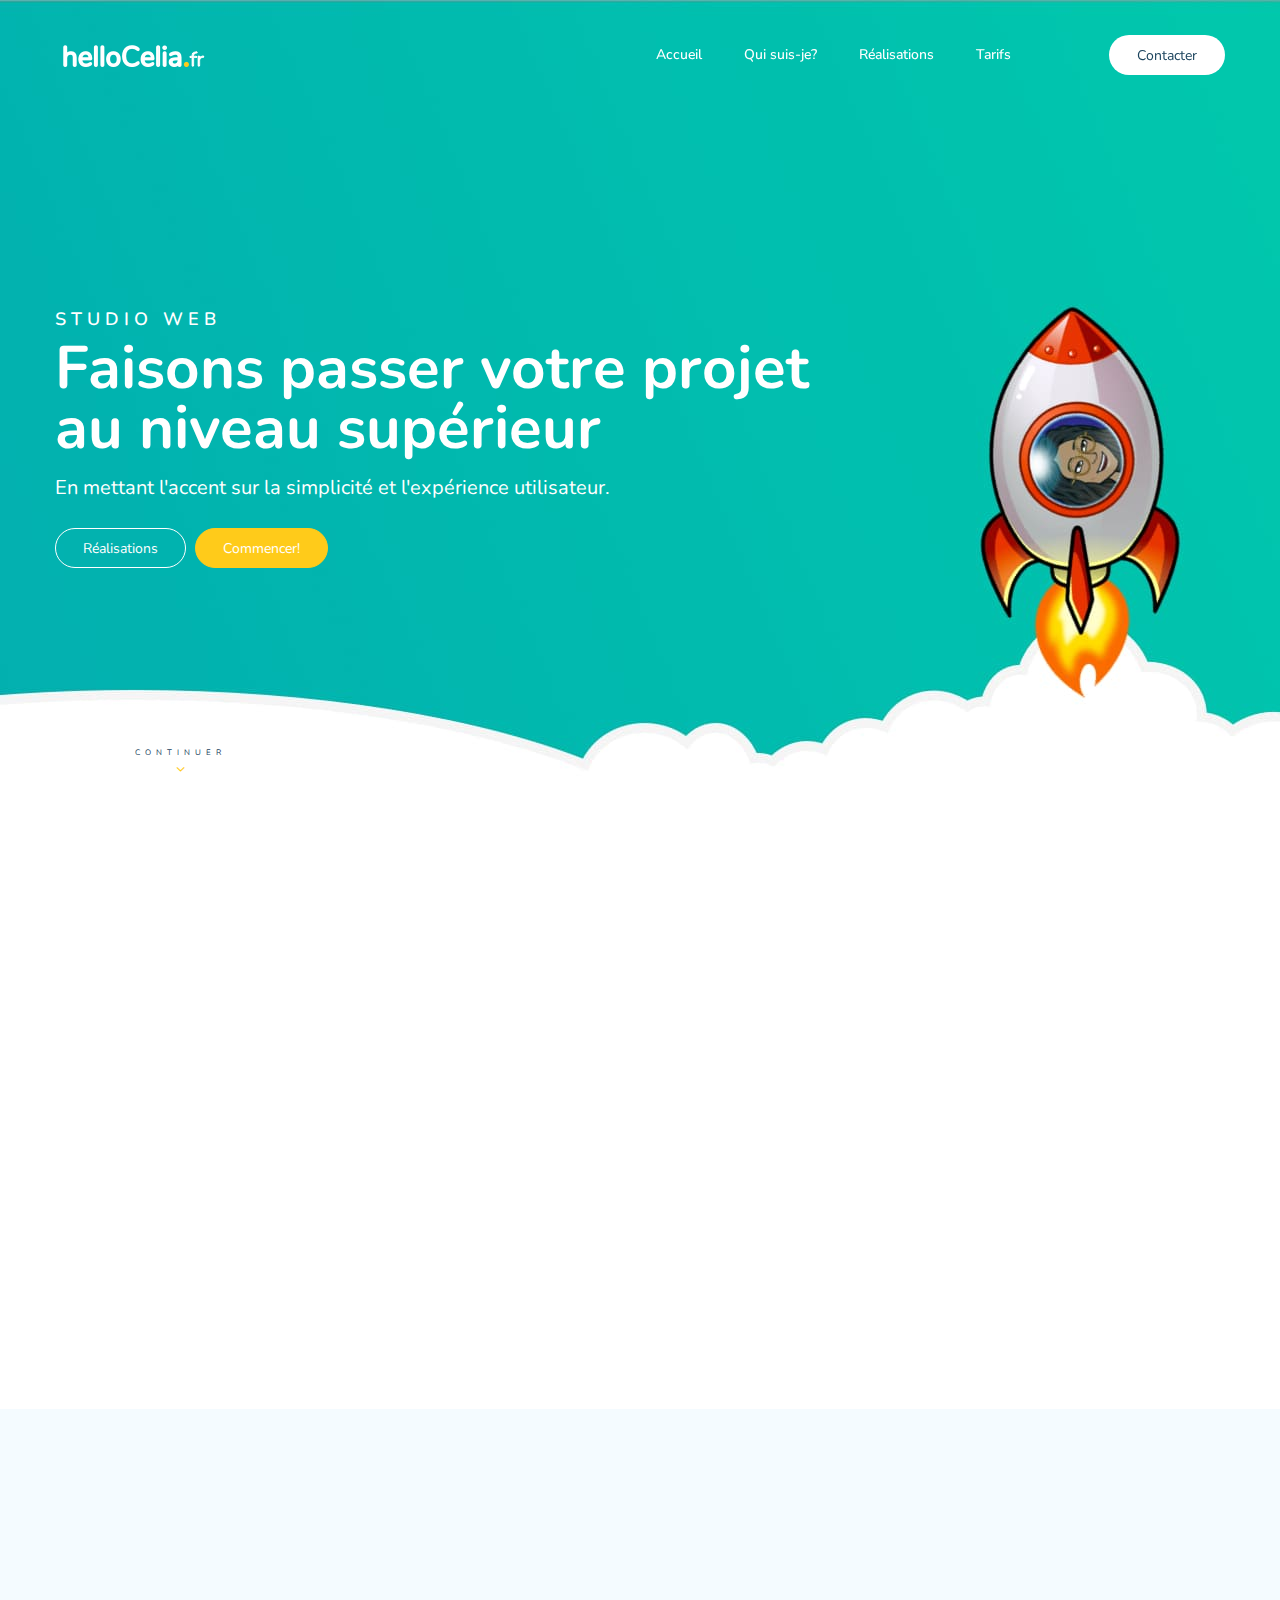
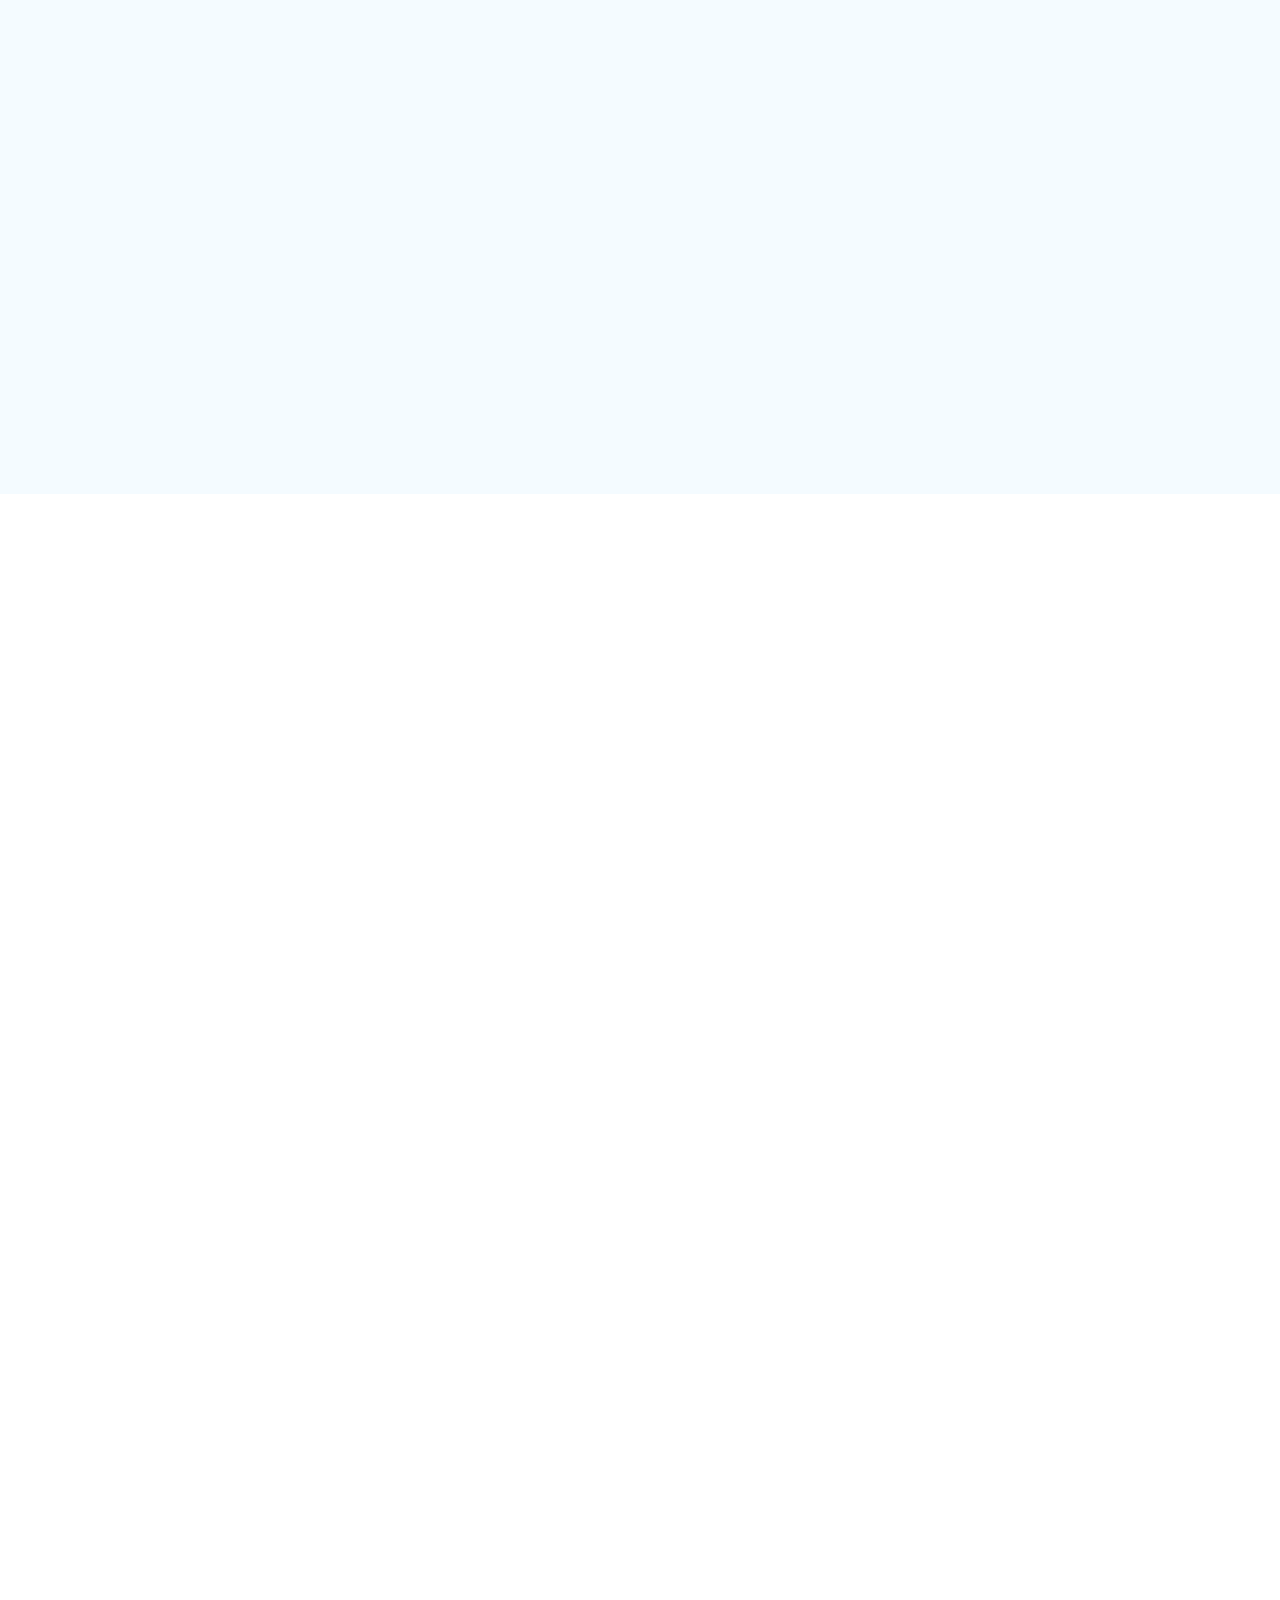
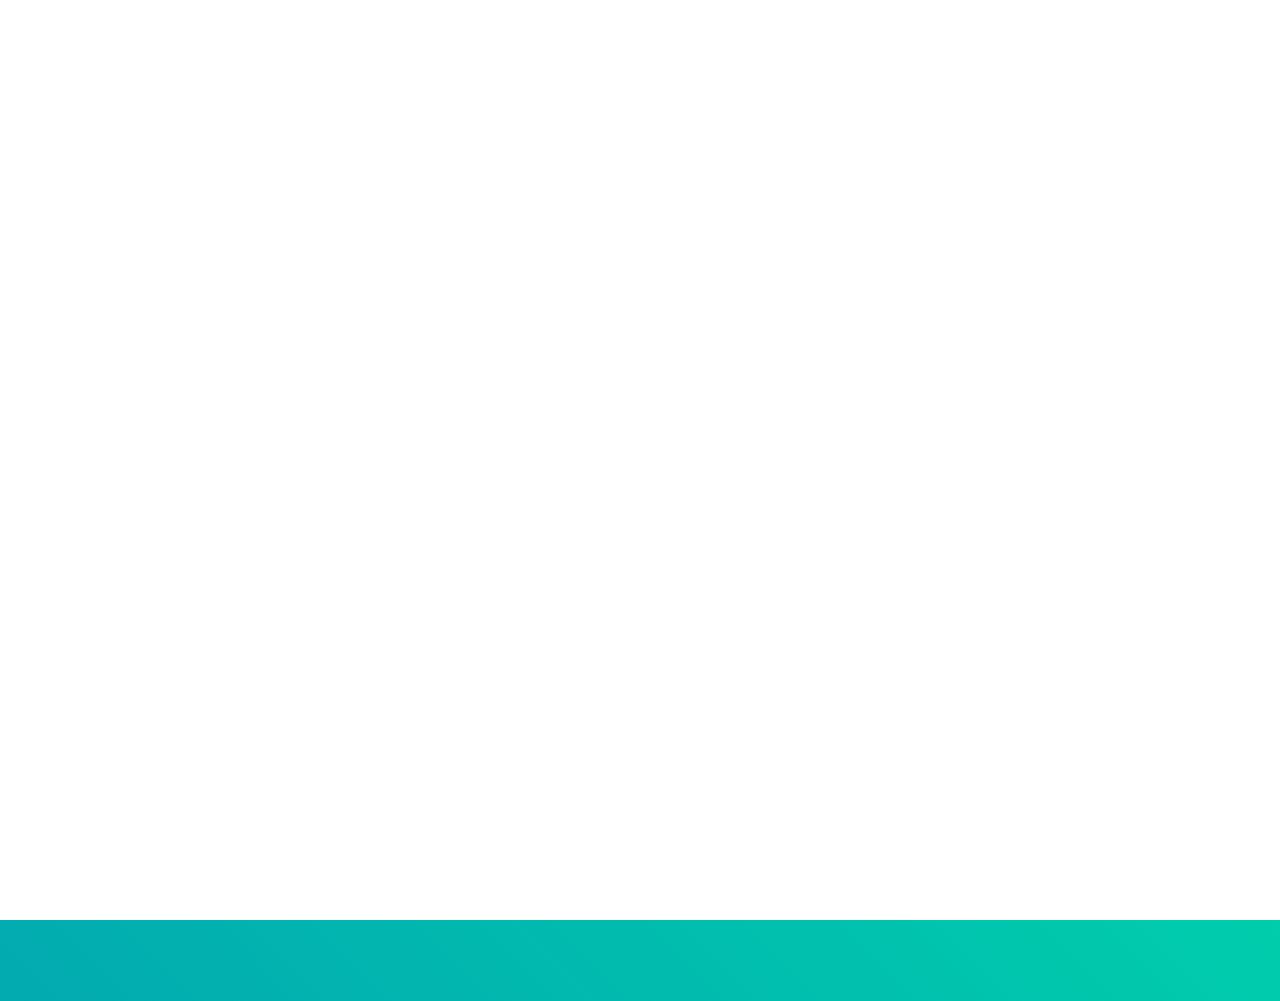
<file: OLD V1/index.html>
<!DOCTYPE html>
<html lang="en">
<head>
    <!-- Global site tag (gtag.js) - Google Analytics -->
<script async src="https://www.googletagmanager.com/gtag/js?id=UA-85455026-5"></script>
<script>
  window.dataLayer = window.dataLayer || [];
  function gtag(){dataLayer.push(arguments);}
  gtag('js', new Date());

  gtag('config', 'UA-85455026-5');
</script>

    <meta charset="utf-8">
    <meta name="viewport" content="width=device-width, initial-scale=1, shrink-to-fit=no">

    <!-- Document title -->
    <title>helloCelia.fr - Studio Web</title>

    <!-- Favicon -->
    <link rel="apple-touch-icon" sizes="57x57" href="/apple-icon-57x57.png">
<link rel="apple-touch-icon" sizes="60x60" href="/apple-icon-60x60.png">
<link rel="apple-touch-icon" sizes="72x72" href="/apple-icon-72x72.png">
<link rel="apple-touch-icon" sizes="76x76" href="/apple-icon-76x76.png">
<link rel="apple-touch-icon" sizes="114x114" href="/apple-icon-114x114.png">
<link rel="apple-touch-icon" sizes="120x120" href="/apple-icon-120x120.png">
<link rel="apple-touch-icon" sizes="144x144" href="/apple-icon-144x144.png">
<link rel="apple-touch-icon" sizes="152x152" href="/apple-icon-152x152.png">
<link rel="apple-touch-icon" sizes="180x180" href="/apple-icon-180x180.png">
<link rel="icon" type="image/png" sizes="192x192"  href="/android-icon-192x192.png">
<link rel="icon" type="image/png" sizes="32x32" href="/favicon-32x32.png">
<link rel="icon" type="image/png" sizes="96x96" href="/favicon-96x96.png">
<link rel="icon" type="image/png" sizes="16x16" href="/favicon-16x16.png">
<link rel="manifest" href="/manifest.json">
<meta name="msapplication-TileColor" content="#ffffff">
<meta name="msapplication-TileImage" content="/ms-icon-144x144.png">
<meta name="theme-color" content="#ffffff">


<!-- OG tag -->


<meta property="og:title" content="helloCelia.fr">
<meta property="og:site_name" content="helloCelia.fr">
<meta property="og:url" content="http://helloCelia.fr">
<meta property="og:description" content="Je vous accompage dans la digitalisation de votre entreprise.">
<meta property="og:type" content="website">
<meta property="og:image" content="http://hellocelia.fr/img/helloceliaog.jpg">

    <!-- CSS files -->
    <link href="https://fonts.googleapis.com/css?family=Montserrat:400,400i,500,600,700,900&#8739;Work+Sans" rel="stylesheet">
    <link href="https://fonts.googleapis.com/css?family=Nunito:300,400,700" rel="stylesheet">
    <link href="css/font-awesome.min.css" rel="stylesheet">
    <link rel="stylesheet" href="css/jquery-ui.min.css">
    <link rel="stylesheet" href="css/bootstrap.min.css">
    <link rel="stylesheet" href="css/magnific-popup.min.css">
    <link rel="stylesheet" href="css/jqvmap.min.css">
    <link rel="stylesheet" href="css/swiper.min.css">
    <link rel="stylesheet" href="css/fakeLoader.min.css">
    <link rel="stylesheet" href="css/animate.min.css">
    <link rel="stylesheet" href="css/style.css">
    <link rel="stylesheet" href="css/responsive.css">
    <link rel="stylesheet" href="css/colors/theme-color-6.css">
    <link rel="stylesheet" href="css/custom.css">
    <link rel="stylesheet" href="css/custom_perso.css">
</head>

<body>
    <!-- Main header -->
    <header class="header">
        <div class="header-container header-style-two">
            <div class="container">
                <div class="row">
                    <div class="col-xl-3 col-lg-2 col-md-3 col-sm-5 col-9">
                        <!-- Logo -->
                        <div class="logo" data-animate="fadeInDown" data-delay=".5">
                            <a href="index.html">
                                <img src="img/logo-white.png" alt="helloCelia.fr">
                                <img src="img/logo-blue.png" alt="helloCelia.fr">
                            </a>
                        </div>
                        <!-- End of Logo -->
                    </div>
                    <div class="col-xl-7 col-lg-8 col-md-6 col-sm-3 col-3">
                        <nav data-animate="fadeInDown" data-delay=".75">
                            <!-- Header-menu -->
                            <div class='header-menu'>
                                <ul>

                                    <li><a href='index.html'>Accueil</a></li>
                                    <li><a href='qui-suis-je.html'>Qui suis-je?</a></li>
                                    <li><a href='travaux.html'>Réalisations</a></li>
                                    <li><a href='index.html#zone-tarifs'>Tarifs</a></li>
                                </ul>
                            </div>
                            <!-- End of Header-menu -->
                        </nav>
                    </div>
                    <div class="col-xl-2 col-lg-2 col-md-3 col-sm-4 d-none d-sm-block">
                        <!-- Register button -->
                        <div class="register-button" data-animate="fadeInDown" data-delay="1">
                            <a class="btn btn-primary" href="https://celia160.typeform.com/to/xBQh0s" target="_blank">Contacter</a>
                        </div>
                        <!-- End of Register button -->
                    </div>
                </div>
            </div>
        </div>
    </header>
    <!-- End of Main header -->
    
    <!-- Main banner -->
    <section class="main-banner main-banner-style-two text-white" data-bg-img="img/rocket.jpg">
        <div class="container">
            <div class="row banner-content align-items-center">
                <div class="col-lg-8">
                    <span data-animate="fadeInUp" data-delay="1.2">Studio Web</span>
                    <h2 data-animate="fadeInUp" data-delay="1.3">Faisons passer votre projet au niveau supérieur</h2>
                    <p data-animate="fadeInUp" data-delay="1.4">En mettant l'accent sur la simplicité et l'expérience utilisateur.</p>
                    <ul class="list-inline" data-animate="fadeInUp" data-delay="1.7">
                        <li><a class="btn" href="travaux.html">Réalisations</a></li>
                        <li><a class="btn btn-primary" href="https://celia160.typeform.com/to/xBQh0s">Commencer!</a></li>
                    </ul>
                </div>
            </div>
        </div>
        <!-- Scroll-down indicator -->
        <div class="scroll-down" data-animate="fadeInDown" data-delay="0">
            <p>
                <span>continuer</span>
                <i class="fa fa-angle-down scrollBounce"></i>
            </p>
        </div>
    </section>
    <!-- End of Main banner -->

 <!-- Data centers -->
    <section class="data-centers pt-120 pb-120">
        <div class="container">
            <div class="row">
                <div class="col-lg-6">
                    <div class="data-centers-map" data-animate="fadeInUp" data-delay=".1">
                        <!--<div id="vmap"></div>-->
                        <img src="img/Rectangle.png" alt="">
                    </div>
                </div>
                <div class="col-lg-6">
                    <!-- Section title -->
                    <div class="section-title text-left">
                        <h2 data-animate="fadeInUp" data-delay=".1">Bienvenue</h2>
                        <span data-animate="fadeInUp" data-delay=".2">Je suis Célia, celle qui se cache derrière <b>helloCelia.fr</b>, une petite agence web basée entre Paris, la Martinique et Taiwan.</span><span data-animate="fadeInUp" data-delay=".2">

Je travaille avec d'autres sociétés, artistes ou associations en leur créant une présence en ligne qui reflète leurs valeurs à travers le branding, le design, la conception web et l'automatisation de toutes les tâches et process pouvant l'être notamment en matière de gestion des réseaux sociaux.</span><span data-animate="fadeInUp" data-delay=".2">

Je vous ai créé des forfaits "création de sites web sur mesure" en fonction de vos besoins, de vos objectifs et de votre présence actuelle sur le web. Je suis également à même de vous accompagner sur des projet de création d'applications mobile ou sur des besoins ponctuels tels que la création de visuels pour vos événements. Je travaille en francais, anglais ou mandarin.</span>
                    </div>
                    <!-- End of Section title -->
                    <a href="#zone-tarifs" class="btn btn-primary" data-animate="fadeInUp" data-delay=".4">Voir les tarifs</a>
                </div>
            </div>
        </div>
    </section>
    <!-- End of Data centers -->

    <!-- Why us -->
    <section class="pt-120 pb-120 bg-light">
        <div class="container">
            <!-- Section title -->
            <div class="section-title">
                <h2 data-animate="fadeInUp" data-delay=".1">Services</h2>
                <span data-animate="fadeInUp" data-delay=".2">Il peut être vraiment chronopage de diriger une société. Vous avez besoin d'un site web, d'un logo, de référencement, de contenu pour vos réseaux sociaux, d'une stratégie digitale adaptée à votre marché cible sans oublier toutes les tâches administratives du quotidien.</span><span data-animate="fadeInUp" data-delay=".2">
Est-il possible de tout faire soi-même ? Vous pouvez probablement essayer, mais au détriment de votre coeur de métier. C'est là que je peux vous aider en vous proposant une large gamme de services pour vous accompagner dans la transformation digitale de votre entreprise.</span>
            </div>
            <!-- End of Section title -->

            <div class="row text-center">
                <!-- Single reason -->
                <div class="col-lg-3 col-md-6 col-sm-6">
                    <div class="single-reason" data-animate="fadeInUp" data-delay=".1">
                        <img src="img/performance.png" alt="">
                        <h3>Web</h3>
                        <p>Développement de landing pages, sites web, boutiques en ligne, applications</p>
                    </div>
                </div>
                <!-- End of Single reason -->

                <!-- Single reason -->
                <div class="col-lg-3 col-md-6 col-sm-6">
                    <div class="single-reason" data-animate="fadeInUp" data-delay=".3">
                        <img src="img/security.png" alt="">
                        <h3>Design</h3>
                        <p>Webdesign, logo, flyers, créations graphiques, animations 2D</p>
                    </div>
                </div>
                <!-- End of Single reason -->

                <!-- Single reason -->
                <div class="col-lg-3 col-md-6 col-sm-6">
                    <div class="single-reason" data-animate="fadeInUp" data-delay=".5">
                        <img src="img/spam-guard.png" alt="">
                        <h3>Marketing Digital</h3>
                        <p>SEO, gestion de compte instagram, chatbot, whatsapp business</p>
                    </div>
                </div>
                <!-- End of Single reason -->

                <!-- Single reason -->
                <div class="col-lg-3 col-md-6 col-sm-6">
                    <div class="single-reason" data-animate="fadeInUp" data-delay=".7">
                        <img src="img/support.png" alt="">
                        <h3>Automatisation</h3>
                        <p>Automatisation de toutes vos tâches répétitives</p>
                    </div>
                </div>
                <!-- End of Single reason -->
            </div>
        </div>
    </section>
    <!-- End of Why us -->

    <!-- Cloud hosting plans -->
    <section class="pt-120 pb-120">
        <div class="container">
            <!-- Section title -->
            <div class="section-title" id="zone-tarifs">
                <h2 data-animate="fadeInUp" data-delay=".1">Tarifs sites web</h2>
                <span data-animate="fadeInUp" data-delay=".2">Je développoe les <b>landing page</b> "à la main", les sites <b>Sartup</b> sont réalisés sous Wordpress, les sites <b>eCommerce</b> peuvent être réalisés sous woocommerce ou prestashop selon votre projet. Si votre projet ne rentre dans aucunes cases n'hésitez pas à <a href="https://celia160.typeform.com/to/xBQh0s" target="_blank">me contacter</a> pour un devis personalisé (autres CMS, applications mobiles, maintenance...).</span>
            </div>
            <!-- End of Section title -->

            <div class="row">

                <!-- End of Single cloud hosting plan -->

                <!-- Single cloud hosting plan -->
                <div class="col-lg-4 col-md-6 col-sm-6">
                    <div class="single-ch-plan text-center single-ch-plan-style-two" data-animate="fadeInUp" data-delay=".3">
                        <h2>Landing Page</h2>
                        <span>Petit prix pour site vitrine simple ou évènement ponctuel</span>
                        <ul>
                            <li><i class="fa fa-check"></i>1 page statique</li>
                            <li><i class="fa fa-check"></i>Nom de domaine (1 an)</li>
                            <li><i class="fa fa-check"></i>Formulaire de contact</li>
                            <li><i class="fa fa-check"></i>1 adresse email</li>
                            <li><i class="fa fa-check"></i>HTTPS</li>
                            <li><i class="fa fa-check"></i>Respect RGPD</li>
                            <li><i class="fa fa-check"></i>Google Analytics</li>
                            <li><i class="fa fa-check"></i>Hébergement offert</li>
                            <li><i class="fa fa-check"></i>1 mois de maintenance offert</li>
                            <li><i class="fa fa-times"></i>Pas d'interface d'administration</li>
                        </ul>
                        <p><span class="price">450<sup> €</sup></span></p>
                        <p><span class="from">(à partir de)</span></p>
                        <a href="https://celia160.typeform.com/to/mn1xgQ" class="btn btn-secondary">Je me lance</a>
                    </div>
                </div>
                <!-- End of Single cloud hosting plan -->

                <!-- Single cloud hosting plan -->
                <div class="col-lg-4 col-md-6 col-sm-6">
                    <div class="single-ch-plan text-center single-ch-plan-style-two" data-animate="fadeInUp" data-delay=".5">
                        <span class="standard-plan-style-two">populaire</span>
                        <h2>Startup</h2>
                        <span>Pour les entreprises qui se lancent ou qui se renouvelent</span>
                        <ul>
                            <li><i class="fa fa-check"></i>Jusqu'à 5 pages</li>
                            <li><i class="fa fa-check"></i>Nom de domaine (1 an)</li>
                            <li><i class="fa fa-check"></i>Formulaire de contact</li>
                            <li><i class="fa fa-check"></i>HTTPS</li>
                            <li><i class="fa fa-check"></i>Respect RGPD</li>
                            <li><i class="fa fa-check"></i>Google Analytics</li>
                            <li><i class="fa fa-check"></i>Pixel Facebook</li>
                            <li><i class="fa fa-check"></i>Adresses email</li>
                            <li><i class="fa fa-check"></i>1 mois de maintenance offert</li>
                            <li><i class="fa fa-check"></i>Interface d'administration Wordpress</li>
                            <li><i class="fa fa-check"></i>Coaching sur la mise à jour de votre site</li>
                            <li><i class="fa fa-times"></i>Hébergement non inclus</li>
                        </ul>
                        <p><span class="price">750<sup> €</sup></span></p>
                        <p><span class="from">(à partir de)</span></p>
                        <a href="https://celia160.typeform.com/to/JqQHUY" class="btn btn-secondary">Je me lance</a>
                    </div>
                </div>
                <!-- End of Single cloud hosting plan -->

                <!-- Single cloud hosting plan -->
                <div class="col-lg-4 col-md-6 col-sm-6">
                    <div class="single-ch-plan text-center single-ch-plan-style-two" data-animate="fadeInUp" data-delay=".7">
                        <h2>eCommerce</h2>
                        <span>Pour les boutiques qui se lancent ou qui se renouvelent</span>
                        <ul>
                            <li><i class="fa fa-check"></i>Jusqu'à 10 pages (hors pages produits)</li>
                            <li><i class="fa fa-check"></i>Nom de domaine (1 an)</li>
                            <li><i class="fa fa-check"></i>Formulaire de contact</li>
                            <li><i class="fa fa-check"></i>HTTPS</li>
                            <li><i class="fa fa-check"></i>Respect RGPD</li>
                            <li><i class="fa fa-check"></i>Google Analytics</li>
                            <li><i class="fa fa-check"></i>Pixel Facebook</li>
                            <li><i class="fa fa-check"></i>Adresses email</li>
                            <li><i class="fa fa-check"></i>1 mois de maintenance offert</li>
                            <li><i class="fa fa-check"></i>Système de paiement sécurisé</li>
                            <li><i class="fa fa-check"></i>Interface d'administration Wordpress</li>
                            <li><i class="fa fa-check"></i>Coaching sur la mise à jour de votre boutique</li>
                            <li><i class="fa fa-times"></i>Hébergement non inclus</li>
                        </ul>
                        <p><span class="price">1150<sup> €</sup></span></p>
                        <p><span class="from">(à partir de)</span></p>
                        <a href="https://celia160.typeform.com/to/vCWfVI" class="btn btn-secondary">Je me lance</a>
                    </div>
                </div>
                <!-- End of Single cloud hosting plan -->
            </div>
        </div>
    </section>
    <!-- End of Cloud hosting plans -->

	<!-- Latest news -->
    <section class="pt-120 pb-120">
        <div class="container">
            <!-- Section title -->
            <div class="section-title">
                <h2 data-animate="fadeInUp" data-delay=".1">Réalisations</h2>
                <span data-animate="fadeInUp" data-delay=".2">Mon approche consiste à associer vos préférences esthétiques, votre image de marque et les besoins de votre cible avec la précision technique requise par les principaux moteurs de recherche.</span>
            </div>
            <!-- End of Section title -->

            <div class="row">
                <!-- Start single latest news -->
                <div class="col-lg-4 col-md-4">
                    <div class="single-latest-news" data-animate="fadeInUp" data-delay=".1">
                            <img src="img/flyercarnaval.jpg" alt="">
                        <ul class="post-details list-inline">
                            <li><i></i>CONCEPTION GRAPHIQUE</li>
                        </ul>
                    </div>
                </div>
                <!-- End of single latest news -->

                                <!-- Start single latest news -->
                <div class="col-lg-4 col-md-4">
                    <div class="single-latest-news" data-animate="fadeInUp" data-delay=".1">
                        <a href="http://jsmizik.com" target="_blank">
                            <img src="img/jsmizik.jpg" alt="">
                        </a>
                        <ul class="post-details list-inline">
                            <li><i></i>LOGO</li>
                            <li><i></i>BRANDING</li>
                            <li><i></i>WEB DESIGN</li>
                            <li><i></i>DEV</li>
                        </ul>
                    </div>
                </div>
                <!-- End of single latest news -->

                                <!-- Start single latest news -->
                <div class="col-lg-4 col-md-4">
                    <div class="single-latest-news" data-animate="fadeInUp" data-delay=".1">
                        <a href="https://posterbar.co/" target="_blank">
                            <img src="img/posterbar.jpg" alt="">
                        </a>
                        <ul class="post-details list-inline">
                            <li><i></i>LOGO</li>
                            <li><i></i>BRANDING</li>
                            <li><i></i>WEB DESIGN</li>
                            <li><i></i>DEV</li>
                            <li><i></i>ECOMMERCE</li>
                        </ul>
                    </div>
                </div>
                <!-- End of single latest news -->
            </div>
            <div class="blog-link text-center" data-animate="fadeInUp" data-delay=".4">
                <a href="travaux.html" class="btn btn-primary">Voir plus de projets</a>
            </div>
        </div>
    </section>
    <!-- End of Latest news -->

    <!-- Footer -->
    <footer class="footer text-light bg-secondary">

		<!-- Copyright -->
		<div class="copyright">
			<div class="container">
				<p data-animate="fadeInDown" data-delay=".9"><a target="_blank" href="#">helloCelia.fr</a> &copy; 2018<a target="_blank" href="Mentions legales_helloCelia.pdf"> Mentions légales</a><a href="CGV_helloCelia.pdf"> / CGV</a></p>
			</div>
		</div>
		<!-- End of Copyright -->
    </footer>
    <!-- End of Footer -->

	<!-- Back to top button -->
    <div class="back-to-top">
		<a href="#">
			<i class="fa fa-hand-pointer-o"></i>
		</a>
	</div>
	<!-- End of Back to top button -->

    <!-- JS files -->
    <script src="js/jquery-3.2.1.min.js"></script>
    <script src="js/bootstrap.bundle.min.js"></script>
    <script src="js/jquery-ui.min.js"></script>
    <script src="js/jquery.ui.touch-punch.min.js"></script>
    <script src="js/swiper.min.js"></script>
    <script src="js/jquery.magnific-popup.min.js"></script>
    <script src="js/jquery.vmap.min.js"></script>
    <script src="js/jquery.vmap.world.js"></script>
    <script src="js/menu.js"></script>
    <script src="js/isotope.pkgd.min.js"></script>
    <script src="js/fakeLoader.min.js"></script>
    <script src="js/retina.min.js"></script>
    <script src="js/jquery.waypoints.min.js"></script>
    <script src="js/scripts.js"></script>
    <!--Start of Tawk.to Script-->
<script type="text/javascript">
var Tawk_API=Tawk_API||{}, Tawk_LoadStart=new Date();
(function(){
var s1=document.createElement("script"),s0=document.getElementsByTagName("script")[0];
s1.async=true;
s1.src='https://embed.tawk.to/5c6cd98777e0730ce043ce9b/default';
s1.charset='UTF-8';
s1.setAttribute('crossorigin','*');
s0.parentNode.insertBefore(s1,s0);
})();
</script>
<!--End of Tawk.to Script-->
</body>
</html>
</file>
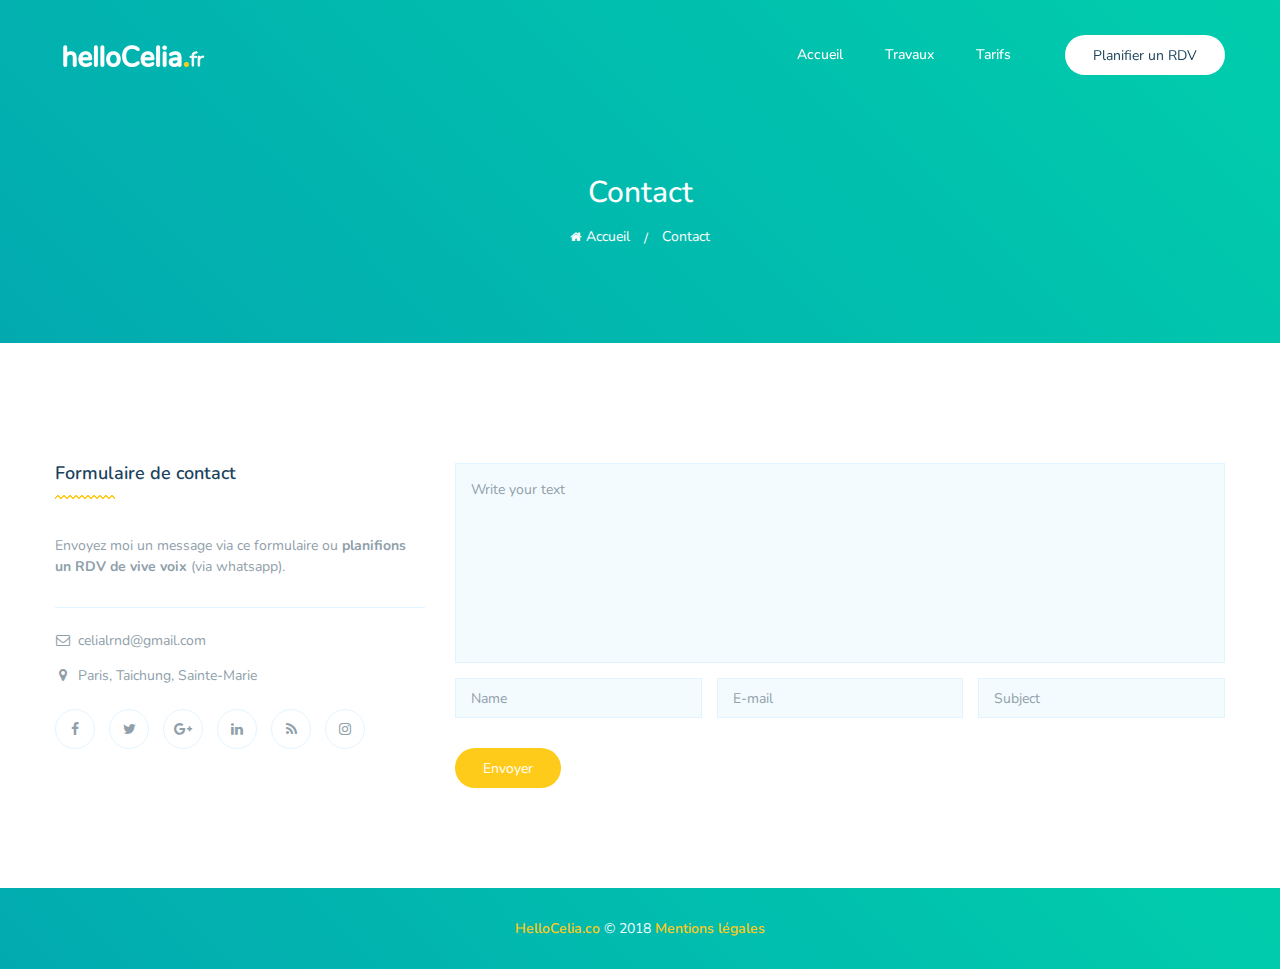
<file: contact.html>
<!DOCTYPE html>
<html lang="en">
<head>
    <meta charset="utf-8">
    <meta name="viewport" content="width=device-width, initial-scale=1, shrink-to-fit=no">

    <!-- Document title -->
    <title>helloCelia.co</title>

    <!-- Favicon -->
    <link rel="shortcut icon" type="image/png" href="favicon.png">

    <!-- CSS files -->
    <link href="https://fonts.googleapis.com/css?family=Montserrat:400,400i,500,600,700,900&#8739;Work+Sans" rel="stylesheet">
    <link href="https://fonts.googleapis.com/css?family=Nunito:300,400,700" rel="stylesheet">
    <link href="css/font-awesome.min.css" rel="stylesheet">
    <link rel="stylesheet" href="css/jquery-ui.min.css">
    <link rel="stylesheet" href="css/bootstrap.min.css">
    <link rel="stylesheet" href="css/magnific-popup.min.css">
    <link rel="stylesheet" href="css/jqvmap.min.css">
    <link rel="stylesheet" href="css/swiper.min.css">
    <link rel="stylesheet" href="css/fakeLoader.min.css">
    <link rel="stylesheet" href="css/animate.min.css">
    <link rel="stylesheet" href="css/style.css">
    <link rel="stylesheet" href="css/responsive.css">
    <link rel="stylesheet" href="css/colors/theme-color-6.css">
    <link rel="stylesheet" href="css/custom.css">
    <link rel="stylesheet" href="css/custom_perso.css">
</head>

<body>
    <!-- Main header -->
    <header class="header">
        <div class="header-container header-style-two">
            <div class="container">
                <div class="row">
                    <div class="col-xl-3 col-lg-2 col-md-3 col-sm-5 col-9">
                        <!-- Logo -->
                        <div class="logo" data-animate="fadeInDown" data-delay=".5">
                            <a href="index.html">
                                <img src="img/logo-white.png" alt="helloCelia.co">
                                <img src="img/logo-blue.png" alt="helloCelia.co">
                            </a>
                        </div>
                        <!-- End of Logo -->
                    </div>
                    <div class="col-xl-7 col-lg-8 col-md-6 col-sm-3 col-3">
                        <nav data-animate="fadeInDown" data-delay=".75">
                            <!-- Header-menu -->
                            <div class='header-menu'>
                                <ul>

                                    <li><a href='index.html'>Accueil</a></li>
                                    <li><a href='travaux.html'>Travaux</a></li>
                                    <li><a href='index.html#zone-tarifs'>Tarifs</a></li>
                                </ul>
                            </div>
                            <!-- End of Header-menu -->
                        </nav>
                    </div>
                    <div class="col-xl-2 col-lg-2 col-md-3 col-sm-4 d-none d-sm-block">
                        <!-- Register button -->
                        <div class="register-button" data-animate="fadeInDown" data-delay="1">
                            <a class="btn btn-primary" href="#">Planifier un RDV</a>
                        </div>
                        <!-- End of Register button -->
                    </div>
                </div>
            </div>
        </div>
    </header>
    <!-- End of Main header -->
    
        <!-- Page title -->
    <section class="bg-primary">
        <div class="container">
            <div class="page-title text-white text-center">
                <h2 data-animate="fadeInUp" data-delay="1.2">Contact</h2>
                <ul class="list-inline" data-animate="fadeInUp" data-delay="1.4">
                    <li><a href="index.html"><i class="fa fa-home"></i>Accueil</a></li>
                    <li>/</li>
                    <li><a href="#">Contact</a></li>

                </ul>
            </div>
        </div>
    </section>
    <!-- End of Page title -->

	



<!-- Contact page content -->
    <section class="pb-120 pt-120">
        <div class="container">
            <div class="row">
                <div class="col-lg-4">
                    <div class="contact-info">
                        <h2 class="zigzag-border" data-animate="fadeInUp" data-delay=".1">Formulaire de contact</h2>
                        <p data-animate="fadeInUp" data-delay=".2">Envoyez moi un message via ce formulaire ou <a href="#"><b>planifions un RDV de vive voix</b></a> (via whatsapp).</p>
                        <ul class="footer-contact-info">
                            <li data-animate="fadeInUp" data-delay=".2">
                                <i class="fa fa-envelope-o"></i>
                                <a href="mailto:john-doe@example.com">celialrnd@gmail.com</a>
                            </li>
                            <li data-animate="fadeInUp" data-delay=".3"><i class="fa fa-map-marker"></i>Paris, Taichung, Sainte-Marie</li>
                        </ul>
                        <ul class="footer-social-icons">
                            <li data-animate="fadeInUp" data-delay=".1"><a href="#" target="_blank"><i class="fa fa-facebook"></i></a></li>
                            <li data-animate="fadeInUp" data-delay=".2"><a href="#" target="_blank"><i class="fa fa-twitter"></i></a></li>
                            <li data-animate="fadeInUp" data-delay=".3"><a href="#" target="_blank"><i class="fa fa-google-plus"></i></a></li>
                            <li data-animate="fadeInUp" data-delay=".4"><a href="#" target="_blank"><i class="fa fa-linkedin"></i></a></li>
                            <li data-animate="fadeInUp" data-delay=".5"><a href="#" target="_blank"><i class="fa fa-feed"></i></a></li>
                            <li data-animate="fadeInUp" data-delay=".6"><a href="#" target="_blank"><i class="fa fa-instagram"></i></a></li>
                        </ul>
                    </div>
                </div>
                <div class="col-lg-8">
                    <div class="comment-form">
                        <form action="sendmail.php" method="post">
                            <textarea rows="8" name="contactMessage" class="form-control" placeholder="Write your text" data-animate="fadeInUp" data-delay=".1" required></textarea>
                            <div class="row">
                                <div class="col-md-4">
                                    <input type="text" name="contactName" class="form-control" placeholder="Name" data-animate="fadeInUp" data-delay=".2" required>
                                </div>
                                <div class="col-md-4">
                                    <input type="email" name="contactEmail" class="form-control" placeholder="E-mail" data-animate="fadeInUp" data-delay=".3" required>
                                </div>
                                <div class="col-md-4">
                                    <input type="text" name="contactSubject" class="form-control" placeholder="Subject" data-animate="fadeInUp" data-delay=".4" required>
                                </div>
                            </div>
                            <button class="btn btn-primary" data-animate="fadeInUp" data-delay=".5">Envoyer</button>
                        </form>
                    </div>
                </div>
            </div>
        </div>
    </section>
    <!-- End of Contact page content -->




    <!-- Footer -->
    <footer class="footer text-light bg-secondary">

        <!-- Copyright -->
        <div class="copyright">
            <div class="container">
                <p data-animate="fadeInDown" data-delay=".9"><a href="#">HelloCelia.co</a> &copy; 2018<a href="#"> Mentions légales</a></p>
            </div>
        </div>
        <!-- End of Copyright -->
    </footer>
    <!-- End of Footer -->

	<!-- Back to top button -->
    <div class="back-to-top">
		<a href="#">
			<i class="fa fa-hand-pointer-o"></i>
		</a>
	</div>
	<!-- End of Back to top button -->

    <!-- JS files -->
    <script src="js/jquery-3.2.1.min.js"></script>
    <script src="js/bootstrap.bundle.min.js"></script>
    <script src="js/jquery-ui.min.js"></script>
    <script src="js/jquery.ui.touch-punch.min.js"></script>
    <script src="js/swiper.min.js"></script>
    <script src="js/jquery.magnific-popup.min.js"></script>
    <script src="js/jquery.vmap.min.js"></script>
    <script src="js/jquery.vmap.world.js"></script>
    <script src="js/menu.js"></script>
    <script src="js/isotope.pkgd.min.js"></script>
    <script src="js/fakeLoader.min.js"></script>
    <script src="js/retina.min.js"></script>
    <script src="js/jquery.waypoints.min.js"></script>
    <script src="js/scripts.js"></script>
</body>
</html>
</file>
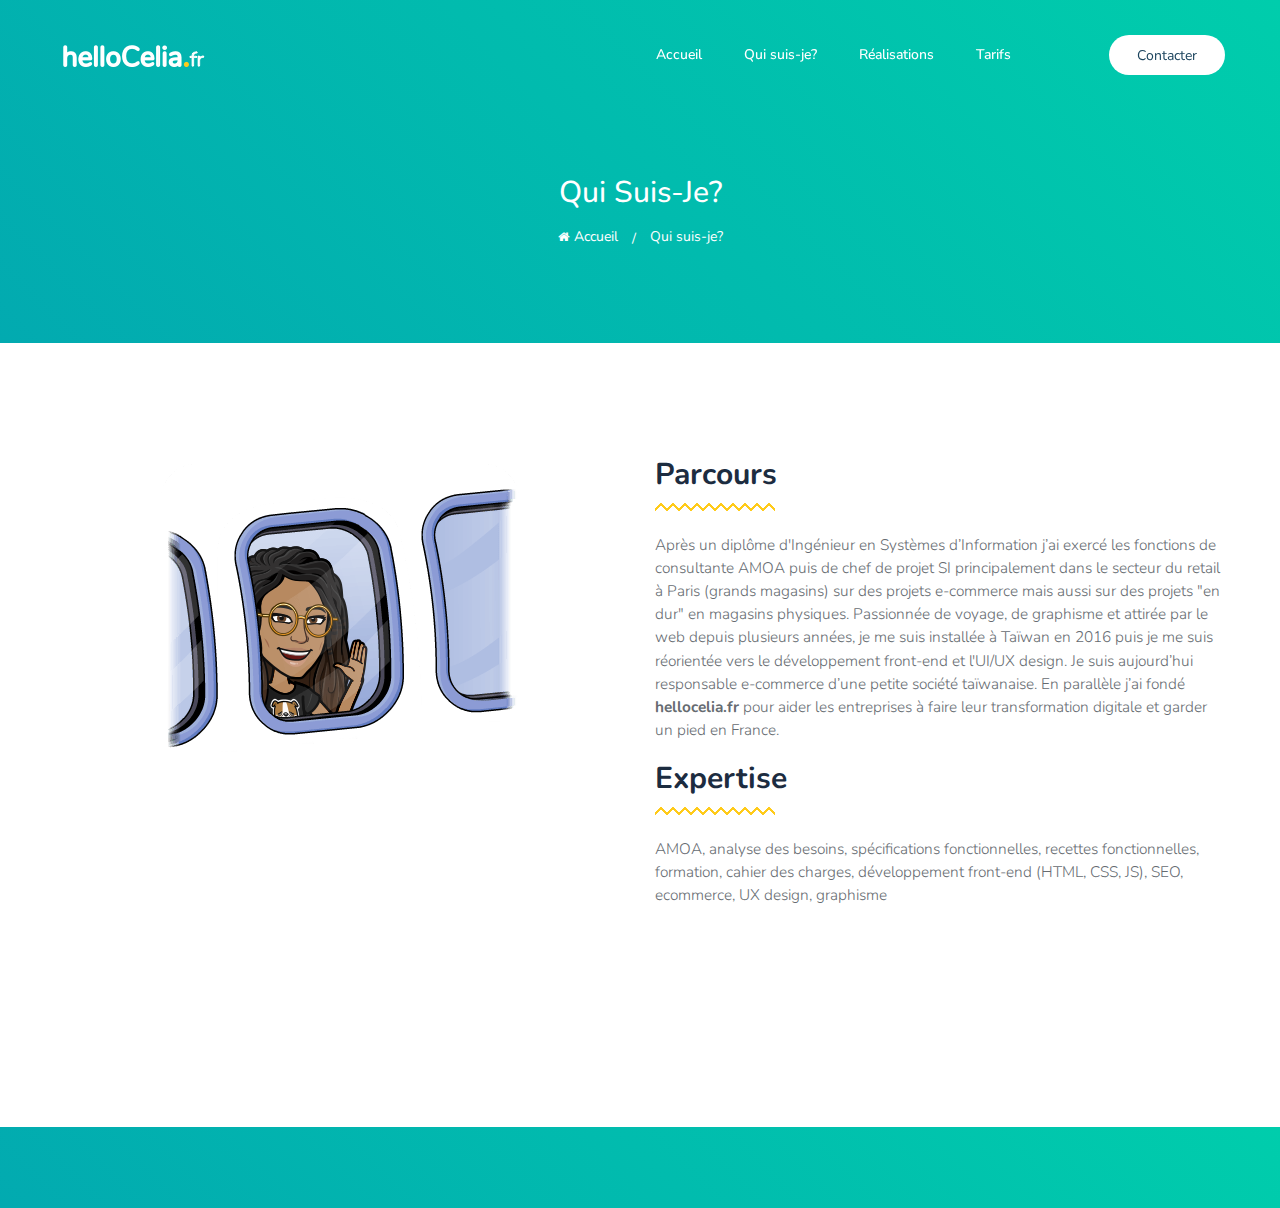
<file: qui-suis-je.html>
<!DOCTYPE html>
<html lang="en">
<head>
    <meta charset="utf-8">
    <meta name="viewport" content="width=device-width, initial-scale=1, shrink-to-fit=no">

    <!-- Document title -->
    <title>helloCelia</title>

    <!-- Favicon -->
    <link rel="apple-touch-icon" sizes="57x57" href="/apple-icon-57x57.png">
<link rel="apple-touch-icon" sizes="60x60" href="/apple-icon-60x60.png">
<link rel="apple-touch-icon" sizes="72x72" href="/apple-icon-72x72.png">
<link rel="apple-touch-icon" sizes="76x76" href="/apple-icon-76x76.png">
<link rel="apple-touch-icon" sizes="114x114" href="/apple-icon-114x114.png">
<link rel="apple-touch-icon" sizes="120x120" href="/apple-icon-120x120.png">
<link rel="apple-touch-icon" sizes="144x144" href="/apple-icon-144x144.png">
<link rel="apple-touch-icon" sizes="152x152" href="/apple-icon-152x152.png">
<link rel="apple-touch-icon" sizes="180x180" href="/apple-icon-180x180.png">
<link rel="icon" type="image/png" sizes="192x192"  href="/android-icon-192x192.png">
<link rel="icon" type="image/png" sizes="32x32" href="/favicon-32x32.png">
<link rel="icon" type="image/png" sizes="96x96" href="/favicon-96x96.png">
<link rel="icon" type="image/png" sizes="16x16" href="/favicon-16x16.png">
<link rel="manifest" href="/manifest.json">
<meta name="msapplication-TileColor" content="#ffffff">
<meta name="msapplication-TileImage" content="/ms-icon-144x144.png">
<meta name="theme-color" content="#ffffff">


<!-- OG tag -->


<meta property="og:title" content="helloCelia.fr">
<meta property="og:site_name" content="helloCelia.fr">
<meta property="og:url" content="http://helloCelia.fr">
<meta property="og:description" content="Prenez contact avec helloCelia.fr pour créer ou améliorer votre présence en ligne.">
<meta property="og:type" content="website">
<meta property="og:image" content="http://hellocelia.fr/img/helloceliaog">

    <!-- CSS files -->
    <link href="https://fonts.googleapis.com/css?family=Montserrat:400,400i,500,600,700,900&#8739;Work+Sans" rel="stylesheet">
    <link href="https://fonts.googleapis.com/css?family=Nunito:300,400,700" rel="stylesheet">
    <link href="css/font-awesome.min.css" rel="stylesheet">
    <link rel="stylesheet" href="css/jquery-ui.min.css">
    <link rel="stylesheet" href="css/bootstrap.min.css">
    <link rel="stylesheet" href="css/magnific-popup.min.css">
    <link rel="stylesheet" href="css/jqvmap.min.css">
    <link rel="stylesheet" href="css/swiper.min.css">
    <link rel="stylesheet" href="css/fakeLoader.min.css">
    <link rel="stylesheet" href="css/animate.min.css">
    <link rel="stylesheet" href="css/style.css">
    <link rel="stylesheet" href="css/responsive.css">
    <link rel="stylesheet" href="css/colors/theme-color-6.css">
    <link rel="stylesheet" href="css/custom.css">
    <link rel="stylesheet" href="css/custom_perso.css">
</head>

<body>
    <!-- Main header -->
    <header class="header">
        <div class="header-container header-style-two">
            <div class="container">
                <div class="row">
                    <div class="col-xl-3 col-lg-2 col-md-3 col-sm-5 col-9">
                        <!-- Logo -->
                        <div class="logo" data-animate="fadeInDown" data-delay=".5">
                            <a href="index.html">
                                <img src="img/logo-white.png" alt="helloCelia.fr">
                                <img src="img/logo-blue.png" alt="helloCelia.fr">
                            </a>
                        </div>
                        <!-- End of Logo -->
                    </div>
                    <div class="col-xl-7 col-lg-8 col-md-6 col-sm-3 col-3">
                        <nav data-animate="fadeInDown" data-delay=".75">
                            <!-- Header-menu -->
                            <div class='header-menu'>
                                <ul>

                                    <li><a href='index.html'>Accueil</a></li>
                                    <li><a href='qui-suis-je.html'>Qui suis-je?</a></li>
                                    <li><a href='travaux.html'>Réalisations</a></li>
                                    <li><a href='index.html#zone-tarifs'>Tarifs</a></li>
                                </ul>
                            </div>
                            <!-- End of Header-menu -->
                        </nav>
                    </div>
                    <div class="col-xl-2 col-lg-2 col-md-3 col-sm-4 d-none d-sm-block">
                        <!-- Register button -->
                        <div class="register-button" data-animate="fadeInDown" data-delay="1">
                            <a class="btn btn-primary" href="https://celia160.typeform.com/to/xBQh0s" target="_blank">Contacter</a>
                        </div>
                        <!-- End of Register button -->
                    </div>
                </div>
            </div>
        </div>
    </header>
    <!-- End of Main header -->
    
        <!-- Page title -->
    <section class="bg-primary">
        <div class="container">
            <div class="page-title text-white text-center">
                <h2 data-animate="fadeInUp" data-delay="1.2">Qui suis-je?</h2>
                <ul class="list-inline" data-animate="fadeInUp" data-delay="1.4">
                    <li><a href="index.html"><i class="fa fa-home"></i>Accueil</a></li>
                    <li>/</li>
                    <li><a href="#">Qui suis-je?</a></li>

                </ul>
            </div>
        </div>
    </section>
    <!-- End of Page title -->

 <!-- qui-suis je -->
    <section class="data-centers pt-120 pb-120">
        <div class="container">
            <div class="row">
                <div class="col-lg-6">
                    <div class="data-centers-map" data-animate="fadeInUp" data-delay=".1">
                        <!--<div id="vmap"></div>-->
                        <img src="img/strong.png" alt="">
                    </div>
                </div>
                <div class="col-lg-6">
                    <!-- Section title -->
                    <div class="section-title text-left">
                        <h2 data-animate="fadeInUp" data-delay=".1">Parcours</h2>
                        <span data-animate="fadeInUp" data-delay=".2">Après un diplôme d'Ingénieur en Systèmes d’Information j’ai exercé les fonctions de consultante AMOA puis de chef de projet SI principalement dans le secteur du retail à Paris (grands magasins) sur des projets e-commerce mais aussi sur des projets "en dur" en magasins physiques. Passionnée de voyage, de graphisme et attirée par le web depuis plusieurs années, je me suis installée à Taïwan en 2016 puis je me suis réorientée vers le développement front-end et l'UI/UX design. Je suis aujourd’hui responsable e-commerce d’une petite société taïwanaise. En parallèle j’ai fondé <b>hellocelia.fr</b> pour aider les entreprises à faire leur transformation digitale et garder un pied en France.
</span>
                        <h2 data-animate="fadeInUp" data-delay=".1" class="margin-top20">Expertise</h2>
<span data-animate="fadeInUp" data-delay=".2">
AMOA, analyse des besoins, spécifications fonctionnelles, recettes fonctionnelles, formation, cahier des charges, développement front-end (HTML, CSS, JS), SEO, ecommerce, UX design, graphisme
</span>
<span data-animate="fadeInUp" data-delay=".2" class="margin-top20">
    <ul class="footer-social-icons">
                                <li data-animate="fadeInUp" data-delay=".45"><a href="https://www.facebook.com/HelloCeliafr-572579886551957" target="_blank"><i class="fa fa-facebook"></i></a></li>
                                <li data-animate="fadeInUp" data-delay=".35"><a href="https://www.linkedin.com/in/celialerandy/" target="_blank"><i class="fa fa-linkedin"></i></a></li>
                                <li data-animate="fadeInUp" data-delay=".45"><a href="#" target="_blank"><i class="fa fa-instagram"></i></a></li>
    </ul></span>
                    </div>
                    <!-- End of Section title -->
                </div>
            </div>
        </div>
    </section>
    <!-- End of qui-suis je -->

    <!-- Footer -->
    <footer class="footer text-light bg-secondary">
        
        <!-- Copyright -->
        <div class="copyright">
            <div class="container">
                <p data-animate="fadeInDown" data-delay=".9"><a target="_blank" href="#">helloCelia.fr</a> &copy; 2018<a target="_blank" href="Mentions legales_helloCelia.pdf"> Mentions légales</a><a href="CGV_helloCelia.pdf"> / CGV</a></p>
            </div>
        </div>
        <!-- End of Copyright -->
    </footer>
    <!-- End of Footer -->

	<!-- Back to top button -->
    <div class="back-to-top">
		<a href="#">
			<i class="fa fa-hand-pointer-o"></i>
		</a>
	</div>
	<!-- End of Back to top button -->

    <!-- JS files -->
    <script src="js/jquery-3.2.1.min.js"></script>
    <script src="js/bootstrap.bundle.min.js"></script>
    <script src="js/jquery-ui.min.js"></script>
    <script src="js/jquery.ui.touch-punch.min.js"></script>
    <script src="js/swiper.min.js"></script>
    <script src="js/jquery.magnific-popup.min.js"></script>
    <script src="js/jquery.vmap.min.js"></script>
    <script src="js/jquery.vmap.world.js"></script>
    <script src="js/menu.js"></script>
    <script src="js/isotope.pkgd.min.js"></script>
    <script src="js/fakeLoader.min.js"></script>
    <script src="js/retina.min.js"></script>
    <script src="js/jquery.waypoints.min.js"></script>
    <script src="js/scripts.js"></script>
        <!--Start of Tawk.to Script-->
<script type="text/javascript">
var Tawk_API=Tawk_API||{}, Tawk_LoadStart=new Date();
(function(){
var s1=document.createElement("script"),s0=document.getElementsByTagName("script")[0];
s1.async=true;
s1.src='https://embed.tawk.to/5c6cd98777e0730ce043ce9b/default';
s1.charset='UTF-8';
s1.setAttribute('crossorigin','*');
s0.parentNode.insertBefore(s1,s0);
})();
</script>
<!--End of Tawk.to Script-->
</body>
</html>
</file>
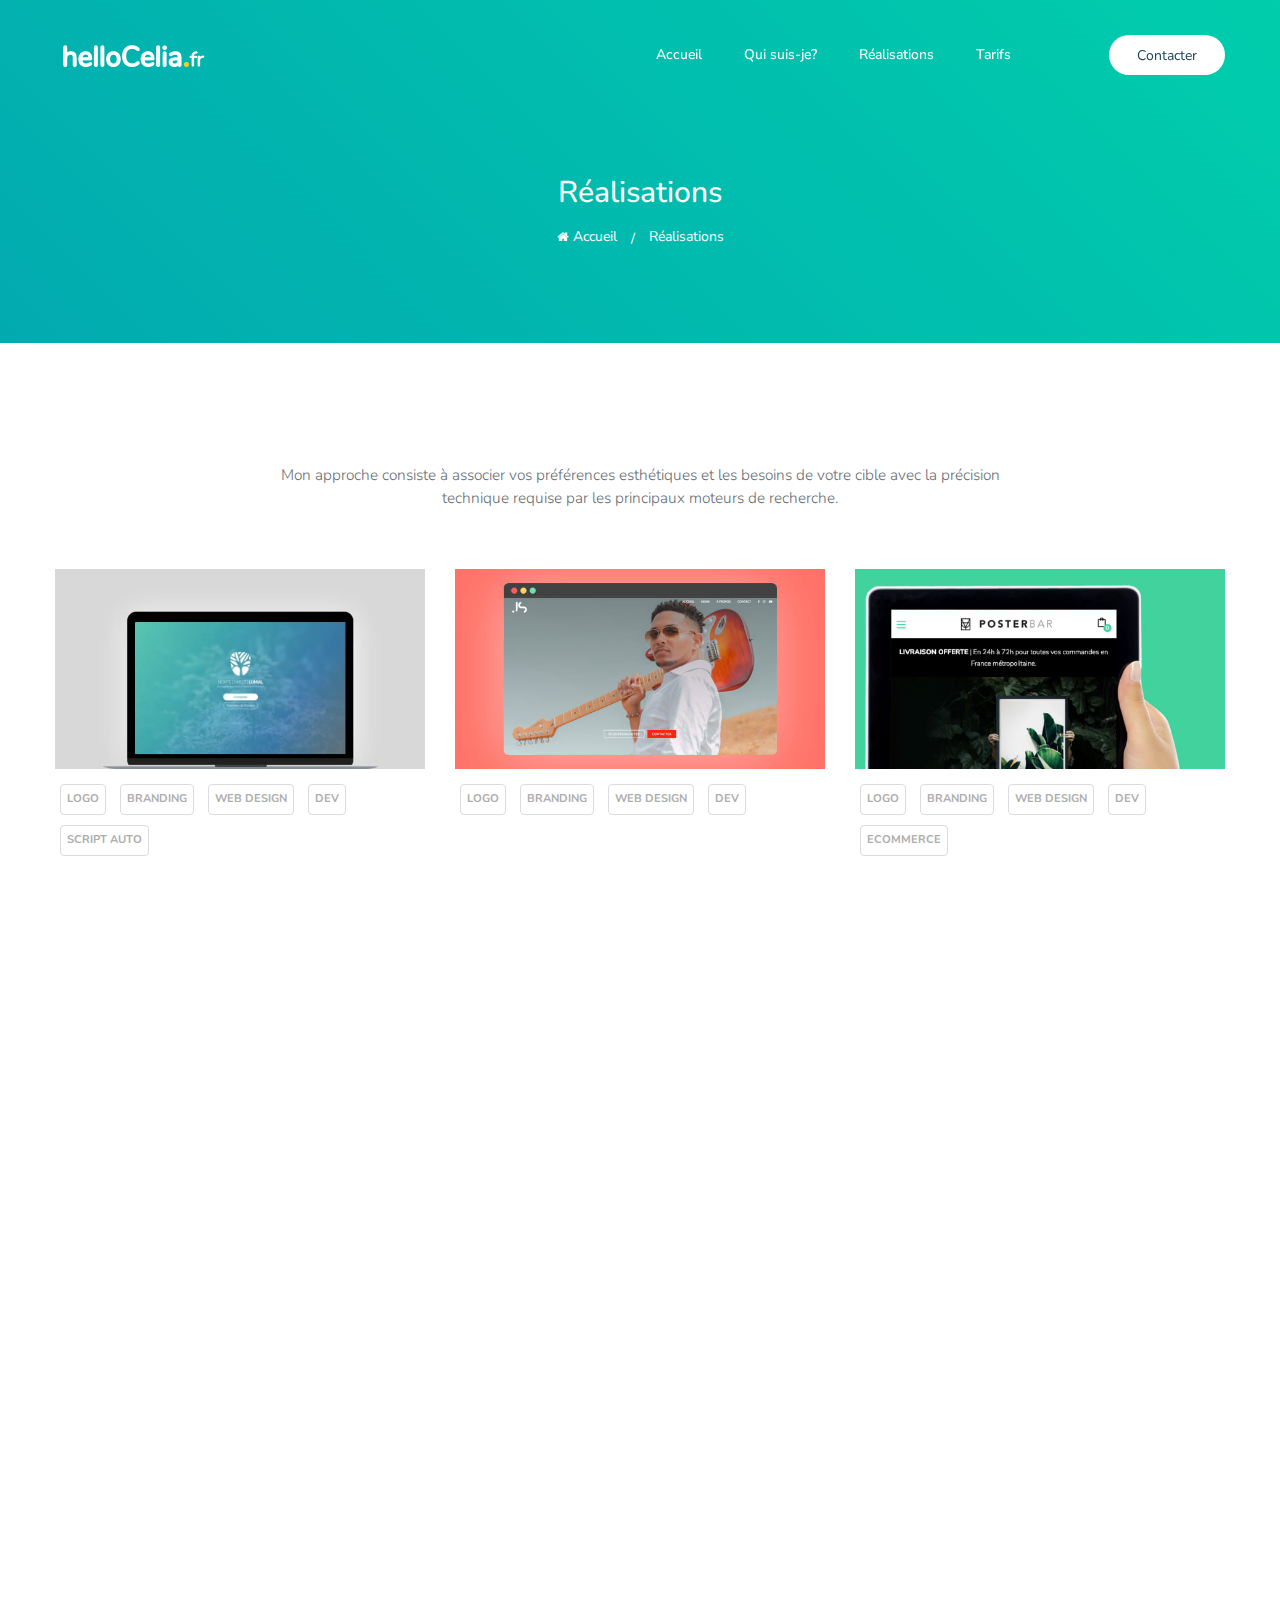
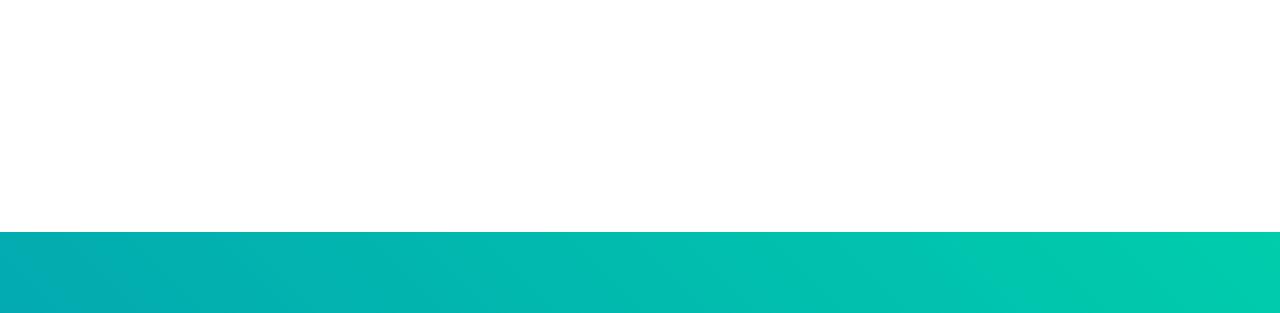
<file: travaux.html>
<!DOCTYPE html>
<html lang="en">
<head>
    <meta charset="utf-8">
    <meta name="viewport" content="width=device-width, initial-scale=1, shrink-to-fit=no">

    <!-- Document title -->
    <title>helloCelia.fr - Mes Réalisations</title>

    <!-- Favicon -->
    <link rel="apple-touch-icon" sizes="57x57" href="/apple-icon-57x57.png">
<link rel="apple-touch-icon" sizes="60x60" href="/apple-icon-60x60.png">
<link rel="apple-touch-icon" sizes="72x72" href="/apple-icon-72x72.png">
<link rel="apple-touch-icon" sizes="76x76" href="/apple-icon-76x76.png">
<link rel="apple-touch-icon" sizes="114x114" href="/apple-icon-114x114.png">
<link rel="apple-touch-icon" sizes="120x120" href="/apple-icon-120x120.png">
<link rel="apple-touch-icon" sizes="144x144" href="/apple-icon-144x144.png">
<link rel="apple-touch-icon" sizes="152x152" href="/apple-icon-152x152.png">
<link rel="apple-touch-icon" sizes="180x180" href="/apple-icon-180x180.png">
<link rel="icon" type="image/png" sizes="192x192"  href="/android-icon-192x192.png">
<link rel="icon" type="image/png" sizes="32x32" href="/favicon-32x32.png">
<link rel="icon" type="image/png" sizes="96x96" href="/favicon-96x96.png">
<link rel="icon" type="image/png" sizes="16x16" href="/favicon-16x16.png">
<link rel="manifest" href="/manifest.json">
<meta name="msapplication-TileColor" content="#ffffff">
<meta name="msapplication-TileImage" content="/ms-icon-144x144.png">
<meta name="theme-color" content="#ffffff">


<!-- OG tag -->


<meta property="og:title" content="helloCelia.fr">
<meta property="og:site_name" content="helloCelia.fr">
<meta property="og:url" content="http://helloCelia.fr">
<meta property="og:description" content="Prenez contact avec helloCelia.fr pour créer ou améliorer votre présence en ligne.">
<meta property="og:type" content="website">
<meta property="og:image" content="http://hellocelia.fr/img/helloceliaog">

    <!-- CSS files -->
    <link href="https://fonts.googleapis.com/css?family=Montserrat:400,400i,500,600,700,900&#8739;Work+Sans" rel="stylesheet">
    <link href="https://fonts.googleapis.com/css?family=Nunito:300,400,700" rel="stylesheet">
    <link href="css/font-awesome.min.css" rel="stylesheet">
    <link rel="stylesheet" href="css/jquery-ui.min.css">
    <link rel="stylesheet" href="css/bootstrap.min.css">
    <link rel="stylesheet" href="css/magnific-popup.min.css">
    <link rel="stylesheet" href="css/jqvmap.min.css">
    <link rel="stylesheet" href="css/swiper.min.css">
    <link rel="stylesheet" href="css/fakeLoader.min.css">
    <link rel="stylesheet" href="css/animate.min.css">
    <link rel="stylesheet" href="css/style.css">
    <link rel="stylesheet" href="css/responsive.css">
    <link rel="stylesheet" href="css/colors/theme-color-6.css">
    <link rel="stylesheet" href="css/custom.css">
    <link rel="stylesheet" href="css/custom_perso.css">
</head>

<body>
    <!-- Main header -->
    <header class="header">
        <div class="header-container header-style-two">
            <div class="container">
                <div class="row">
                    <div class="col-xl-3 col-lg-2 col-md-3 col-sm-5 col-9">
                        <!-- Logo -->
                        <div class="logo" data-animate="fadeInDown" data-delay=".5">
                            <a href="index.html">
                                <img src="img/logo-white.png" alt="helloCelia.fr">
                                <img src="img/logo-blue.png" alt="helloCelia.fr">
                            </a>
                        </div>
                        <!-- End of Logo -->
                    </div>
                    <div class="col-xl-7 col-lg-8 col-md-6 col-sm-3 col-3">
                        <nav data-animate="fadeInDown" data-delay=".75">
                            <!-- Header-menu -->
                            <div class='header-menu'>
                                <ul>

                                    <li><a href='index.html'>Accueil</a></li>
                                    <li><a href='qui-suis-je.html'>Qui suis-je?</a></li>
                                    <li><a href='travaux.html'>Réalisations</a></li>
                                    <li><a href='index.html#zone-tarifs'>Tarifs</a></li>
                                </ul>
                            </div>
                            <!-- End of Header-menu -->
                        </nav>
                    </div>
                    <div class="col-xl-2 col-lg-2 col-md-3 col-sm-4 d-none d-sm-block">
                        <!-- Register button -->
                        <div class="register-button" data-animate="fadeInDown" data-delay="1">
                            <a class="btn btn-primary" href="https://celia160.typeform.com/to/xBQh0s" target="_blank">Contacter</a>
                        </div>
                        <!-- End of Register button -->
                    </div>
                </div>
            </div>
        </div>
    </header>
    <!-- End of Main header -->
    
        <!-- Page title -->
    <section class="bg-primary">
        <div class="container">
            <div class="page-title text-white text-center">
                <h2 data-animate="fadeInUp" data-delay="1.2">Réalisations</h2>
                <ul class="list-inline" data-animate="fadeInUp" data-delay="1.4">
                    <li><a href="index.html"><i class="fa fa-home"></i>Accueil</a></li>
                    <li>/</li>
                    <li><a href="#">Réalisations</a></li>

                </ul>
            </div>
        </div>
    </section>
    <!-- End of Page title -->

	<!-- Latest news -->
    <section class="pt-120 pb-120">
        <div class="container">
            <!-- Section title -->
            <div class="section-title">
                <span data-animate="fadeInUp" data-delay=".2">Mon approche consiste à associer vos préférences esthétiques et les besoins de votre cible avec la précision technique requise par les principaux moteurs de recherche.</span>
            </div>
            <!-- End of Section title -->

            <div class="row">
                <!-- Start single latest news -->
                <div class="col-lg-4 col-md-4">
                    <div class="single-latest-news" data-animate="fadeInUp" data-delay=".1">
                        <a href="https://montechristolumial.com/" target="_blank">
                            <img src="img/mcl.jpg" alt="">
                        </a>
                        <ul class="post-details list-inline">
                            <li><i></i>LOGO</li>
                            <li><i></i>BRANDING</li>
                            <li><i></i>WEB DESIGN</li>
                            <li><i></i>DEV</li>
                            <li><i></i>SCRIPT AUTO</li>
                        </ul>
                    </div>
                </div>
                <!-- End of single latest news -->

                                <!-- Start single latest news -->
                <div class="col-lg-4 col-md-4">
                    <div class="single-latest-news" data-animate="fadeInUp" data-delay=".1">
                        <a href="http://jsmizik.com" target="_blank">
                            <img src="img/jsmizik.jpg" alt="">
                        </a>
                        <ul class="post-details list-inline">
                            <li><i></i>LOGO</li>
                            <li><i></i>BRANDING</li>
                            <li><i></i>WEB DESIGN</li>
                            <li><i></i>DEV</li>
                        </ul>
                    </div>
                </div>
                <!-- End of single latest news -->

                                <!-- Start single latest news -->
                <div class="col-lg-4 col-md-4">
                    <div class="single-latest-news" data-animate="fadeInUp" data-delay=".1">
                        <a href="https://posterbar.co/" target="_blank">
                            <img src="img/posterbar.jpg" alt="">
                        </a>
                        <ul class="post-details list-inline">
                            <li><i></i>LOGO</li>
                            <li><i></i>BRANDING</li>
                            <li><i></i>WEB DESIGN</li>
                            <li><i></i>DEV</li>
                            <li><i></i>ECOMMERCE</li>
                        </ul>
                    </div>
                </div>
                <!-- End of single latest news -->
            </div>





<div class="row">
                <!-- Start single latest news -->
                <div class="col-lg-4 col-md-4">
                    <div class="single-latest-news" data-animate="fadeInUp" data-delay=".1">
                        <a href="https://itunes.apple.com/us/app/id1354892344" target="_blank">
                            <img src="img/cm.jpg" alt="">
                        </a>
                        <ul class="post-details list-inline">
                            <li><i></i>UI DESIGN</li>
                        </ul>
                    </div>
                </div>
                <!-- End of single latest news -->

                <!-- Start single latest news -->
                <div class="col-lg-4 col-md-4">
                    <div class="single-latest-news" data-animate="fadeInUp" data-delay=".1">
                        <a href="http://kikinote.net" target="_blank">
                            <img src="img/kiki.jpg" alt="">
                        </a>
                        <ul class="post-details list-inline">
                            <li><i></i>WEB DESIGN</li>
                            <li><i></i>DEV</li>
                        </ul>
                    </div>
                </div>
                <!-- End of single latest news -->

                                <!-- Start single latest news -->
                <div class="col-lg-4 col-md-4">
                    <div class="single-latest-news" data-animate="fadeInUp" data-delay=".1">
                        <a href="http://nyndesignlab.com" target="_blank">
                            <img src="img/nyn.jpg" alt="">
                        </a>
                        <ul class="post-details list-inline">
                            <li><i></i>WEB DESIGN</li>
                            <li><i></i>DEV</li>
                        </ul>
                    </div>
                </div>
                <!-- End of single latest news -->
            </div>

<div class="row">
                <!-- Start single latest news -->
                <div class="col-lg-4 col-md-4">
                    <div class="single-latest-news" data-animate="fadeInUp" data-delay=".1">
                        
                            <img src="img/logos.jpg" alt="">
                        
                        <ul class="post-details list-inline">
                            <li><i></i>LOGO</li>
                            <li><i></i>BRANDING</li>
                        </ul>
                    </div>
                </div>
                <!-- End of single latest news -->

                                <!-- Start single latest news -->
                <div class="col-lg-4 col-md-4">
                    <div class="single-latest-news" data-animate="fadeInUp" data-delay=".1">
                        
                            <img src="img/architect.jpg" alt="">
                        
                        <ul class="post-details list-inline">
                            <li><i></i>WEB DESIGN</li>
                            <li><i></i>DEV</li>
                        </ul>
                    </div>
                </div>
                <!-- End of single latest news -->

                                <!-- Start single latest news -->
                <div class="col-lg-4 col-md-4">
                    <div class="single-latest-news" data-animate="fadeInUp" data-delay=".1">
                        
                            <img src="img/catch.jpg" alt="">
                        
                        <ul class="post-details list-inline">
                            <li><i></i>UI DESIGN</li>
                        </ul>
                    </div>
                </div>
                <!-- End of single latest news -->
            </div>


            <div class="row">
                <!-- Start single latest news -->
                <div class="col-lg-4 col-md-4">
                    <div class="single-latest-news" data-animate="fadeInUp" data-delay=".1">
                        
                            <img src="img/flyercarnaval.jpg" alt="">
                        
                        <ul class="post-details list-inline">
                            <li><i></i>CONCEPTION GRAPHIQUE</li>
                        </ul>
                    </div>
                </div>
                <!-- End of single latest news -->
                <!-- Start single latest news -->
                <div class="col-lg-4 col-md-4">
                    <div class="single-latest-news" data-animate="fadeInUp" data-delay=".1">
                        <a rel="nofollow" href="https://game.kikinote.net/" target="_blank">
                            <img src="img/kikigame.jpg" alt="">
                        </a>
                        <ul class="post-details list-inline">
                            <li><i></i>WEB DESIGN</li>
                        </ul>
                    </div>
                </div>
                <!-- End of single latest news -->
                <!-- Start single latest news -->
                <div class="col-lg-4 col-md-4">
                    <div class="single-latest-news" data-animate="fadeInUp" data-delay=".1">
                        <a rel="nofollow" href="https://eatmary.net/" target="_blank">
                            <img src="img/eatmary.jpg" alt="">
                        </a>
                        <ul class="post-details list-inline">
                            <li><i></i>WEB DESIGN</li>
                        </ul>
                    </div>
                </div>
                <!-- End of single latest news -->

            </div>
        </div>
    </section>
    <!-- End of Latest news -->

    <!-- Footer -->
    <footer class="footer text-light bg-secondary">
        
        <!-- Copyright -->
        <div class="copyright">
            <div class="container">
                <p data-animate="fadeInDown" data-delay=".9"><a target="_blank" href="#">helloCelia.fr</a> &copy; 2018<a target="_blank" href="Mentions legales_helloCelia.pdf"> Mentions légales</a><a href="CGV_helloCelia.pdf"> / CGV</a></p>
            </div>
        </div>
        <!-- End of Copyright -->
    </footer>
    <!-- End of Footer -->

	<!-- Back to top button -->
    <div class="back-to-top">
		<a href="#">
			<i class="fa fa-hand-pointer-o"></i>
		</a>
	</div>
	<!-- End of Back to top button -->

    <!-- JS files -->
    <script src="js/jquery-3.2.1.min.js"></script>
    <script src="js/bootstrap.bundle.min.js"></script>
    <script src="js/jquery-ui.min.js"></script>
    <script src="js/jquery.ui.touch-punch.min.js"></script>
    <script src="js/swiper.min.js"></script>
    <script src="js/jquery.magnific-popup.min.js"></script>
    <script src="js/jquery.vmap.min.js"></script>
    <script src="js/jquery.vmap.world.js"></script>
    <script src="js/menu.js"></script>
    <script src="js/isotope.pkgd.min.js"></script>
    <script src="js/fakeLoader.min.js"></script>
    <script src="js/retina.min.js"></script>
    <script src="js/jquery.waypoints.min.js"></script>
    <script src="js/scripts.js"></script>
        <!--Start of Tawk.to Script-->
<script type="text/javascript">
var Tawk_API=Tawk_API||{}, Tawk_LoadStart=new Date();
(function(){
var s1=document.createElement("script"),s0=document.getElementsByTagName("script")[0];
s1.async=true;
s1.src='https://embed.tawk.to/5c6cd98777e0730ce043ce9b/default';
s1.charset='UTF-8';
s1.setAttribute('crossorigin','*');
s0.parentNode.insertBefore(s1,s0);
})();
</script>
<!--End of Tawk.to Script-->
</body>
</html>
</file>
<file: OLD V1/css/style.css>
/*---------------------------------------------
NOTE:
-----
Please DO NOT EDIT THIS CSS, you may need to use "custom.css" file for writing your custom css.
We may release future updates so it will overwrite this file. it's better and safer to use "custom.css".

[Table of Content]

01: General CSS 
    1.1: Default CSS
    1.2: Buttons
    1.3: Default classes
    1.4: Padding
02: Section title
03: Header
    3.1: Logo
    3.2: Header menu
    3.3: Sticky-header
04: Slider
    4.1: Slider pagination
    4.2: Slider navigation
    4.3: Scroll button
05: Server plan
    5.1: Vps pricing slider
    5.2: Vps pricing plans
    5.3: Pricing nav switch
    5.4: Vps pricing feature
    5.5: Vps tab content
06: Features
    6.1: Single feature
07: Cloud hosting plans
08: Review slider
    8.1: Review slider pagination
09: Assistance
10: Why us
    10.1: Single reason
11: Home video
12: Data centers
    12.1: Data centers Map
13: Latest news
14: Footer
    14.1: Single footer
    14.2: Footer form
    14.3: Footer contact info
    14.4: Footer social icons
    14.5: Single footer post
    14.6: Footer links
15: Back to top button
16: Page title
17: About us
    17.1: Tab images
18: Team members
    18.1: Member hover info
    18.2: Team member navigation
19: Blog
    19.1: Pagination
20: Sidebar widgets
    20.1: Search
    20.2: Sidebar list
    20.3: Popular post
    20.4: Tags
    21.5: Sidebar social icons
21: Single post
    21.1: Share
    21.2: Author
    21.3: Post navigation
    21.4: Zigzag border
    21.5: Post comments
    21.6: Comment form
22: Domain
    22.1: Domain search form
    22.2: Domain names
23: Contact page
24: Others
----------------------------------------------*/

/*=============================================
    01: General CSS
==============================================*/

/* 1.1: Default CSS */
input::-webkit-outer-spin-button,
input::-webkit-inner-spin-button {
    -webkit-appearance: none;
    margin: 0;
}
input[type="number"] {
    -moz-appearance: textfield;
}

::-moz-selection {
    background: #1b435d;
    color: #fff;
    text-shadow: none;
}
::selection {
    background: #1b435d;
    color: #fff;
    text-shadow: none;
}

::-webkit-input-placeholder {
    color: #90a0aa !important;
    opacity: 1 !important;
}
::-moz-placeholder {
    color: #90a0aa !important;
    opacity: 1 !important;
}

input[type=text],
input[type=email],
select,
textarea {
    resize: none;
    border: 1px solid #1b435d;
    -webkit-transition: all 0.2s;
    -o-transition: all 0.2s;
    transition: all 0.2s;
}
input[type=text]:focus,
input[type=email]:focus,
select:focus,
textarea:focus {
    border: 1px solid #1b435d;
    outline: none;
    -webkit-box-shadow: none !important;
            box-shadow: none !important;
}

img {
    max-width: 100%;
    height: auto;
}

p:last-child{
    margin-bottom: 0;
}

a {
    color: #ff895d;
}
a:hover {
    color: #e05521;
}
a,
a:hover,
a:active,
a:focus {
    text-decoration: none;
}

h1,
h2,
h3,
h4,
h5,
h6 {
    font-weight: normal;
}

body {
    font-family: 'Nunito', sans-serif;
    font-size: 14px;
    color: #1b435d;
    background: #fff;
    position: relative;
}

img[width="0"][height="0"] {
    width: auto !important;
    height: auto !important;
}

/* 1.2: Buttons */
.btn{
    font-size: 14px;
    border-radius: 50px;
    padding: 8.5px 27px;
}
.btn-primary,
.btn-primary:focus, 
.btn-primary.focus,
.btn-primary.disabled, 
.btn-primary:disabled,
.btn-primary:not(:disabled):not(.disabled):active, 
.btn-primary:not(:disabled):not(.disabled).active,
.show > .btn-primary.dropdown-toggle,
.btn-primary:not(:disabled):not(.disabled):active:focus, 
.btn-primary:not(:disabled):not(.disabled).active:focus,
.show > .btn-primary.dropdown-toggle:focus {
    color: #fff;
    background-color: #ff895d;
    border-color: transparent;
    -webkit-box-shadow: none;
            box-shadow: none;
}
.btn-primary:hover {
    background-color: #ffa381;
    border-color: transparent;
}

.btn-secondary,
.btn-secondary:focus, 
.btn-secondary.focus,
.btn-secondary.disabled,
.btn-secondary:disabled,
.btn-secondary:not(:disabled):not(.disabled):active, 
.btn-secondary:not(:disabled):not(.disabled).active,
.show > .btn-secondary.dropdown-toggle,
.btn-secondary:not(:disabled):not(.disabled):active:focus, 
.btn-secondary:not(:disabled):not(.disabled).active:focus,
.show > .btn-secondary.dropdown-toggle:focus {
    background-color: #1b435d;
    border-color: transparent;
    -webkit-box-shadow: none;
            box-shadow: none;
}
.btn-secondary:hover {
    background-color: #295774;
    border-color: transparent;
}

/* 1.3: Default classes */
.custom-btn {
    color: #fff;
    display: inline-block;
    background: #ff895d;
    border: 0;
    border-radius: 100px;
    padding: 10px 20px;
    text-align: center;
    cursor: pointer;
    -webkit-transition: all 0.2s;
    -o-transition: all 0.2s;
    transition: all 0.2s;
}
.custom-btn:hover {
    color: #fff;
    background: #1b435d;
}
.custom-btn-reverse {
    background: #1b435d;
}
.custom-btn-reverse:hover {
    background: #ff895d;
}

.bg-primary {
    background-color: #7fc3ec !important;
}
.bg-secondary, .bg-primary {
    
/* Permalink - use to edit and share this gradient: http://colorzilla.com/gradient-editor/#02aab0+0,00cdac+100 */
background: #02aab0; /* Old browsers */
background: -moz-linear-gradient(45deg, #02aab0 0%, #00cdac 100%); /* FF3.6-15 */
background: -webkit-linear-gradient(45deg, #02aab0 0%,#00cdac 100%); /* Chrome10-25,Safari5.1-6 */
background: linear-gradient(45deg, #02aab0 0%,#00cdac 100%); /* W3C, IE10+, FF16+, Chrome26+, Opera12+, Safari7+ */
filter: progid:DXImageTransform.Microsoft.gradient( startColorstr='#02aab0', endColorstr='#00cdac',GradientType=1 ); /* IE6-9 fallback on horizontal gradient */
}
.bg-dark {
    background-color: #d5eeff !important;
}
.bg-light {
    background-color: #f4fbff !important;
}

.text-light {
    color: #f4fbff !important;
}

ul.list-inline > li {
    display: inline-block;
}

ul.list-inline > li:not(:last-child) {
    margin-right: 5px;
}

blockquote,
.blockquote {
    font-size: 18px;
    color: #708390;
    font-family: 'Nunito', sans-serif;
    border-left: 3px solid #e0f3ff;
    padding-left: 15px;
    margin-bottom: 25px;
}

.no-outlines *,
.no-outlines button,
.no-outlines button:focus,
.no-outlines a,
.no-outlines a:focus {
    outline: none !important;
}

/* 1.4: Padding */
.pb-120 {
    padding-bottom: 100px;
}
.pt-120 {
    padding-top: 100px;
}
.pb-70 {
    padding-bottom: 70px;
}

/*=============================================
    02: Section title 
==============================================*/

.section-title {
    text-align: center;
    padding-bottom: 60px;
}
.section-title h2 {
    margin-top: -6px;
    font-size: 30px;
    font-weight: 700;
    padding-bottom: 15px;
    margin-bottom: 25px;
    z-index: 0;
    position: relative;
    color: #1C2C40;
}
.section-title h2:before,
.section-title h2:after {
    content: " ";
    position: absolute;
    left: 0;
    right: 0;
    width: 120px;
    height: 19px;
    margin: 0 auto;
    display: block;
    background-size: 12px 22px;
}
.section-title.text-left h2:before,
.section-title.text-left h2:after {
    margin: 0;
}
.section-title h2:before {
    bottom: -11px;
    background-image: -webkit-linear-gradient(135deg, transparent 16px, #ff895d 0), 
    -webkit-linear-gradient(45deg, transparent 16px, #ff895d 0);
    background-image: -o-linear-gradient(135deg, transparent 16px, #ff895d 0), 
    -o-linear-gradient(45deg, transparent 16px, #ff895d 0);
    background-image: linear-gradient(-45deg, transparent 16px, #ff895d 0), 
    linear-gradient(45deg, transparent 16px, #ff895d 0);
}
.section-title h2:after {
    bottom: -8px;
    background-image: -webkit-linear-gradient(135deg, transparent 16px, #fff 0), 
    -webkit-linear-gradient(45deg, transparent 16px, #fff 0);
    background-image: -o-linear-gradient(135deg, transparent 16px, #fff 0), 
    -o-linear-gradient(45deg, transparent 16px, #fff 0);
    background-image: linear-gradient(-45deg, transparent 16px, #fff 0), 
    linear-gradient(45deg, transparent 16px, #fff 0);
}
.section-title span {
        font-family: 'Nunito', sans-serif;
    color: #666b71;
    display: block;
    max-width: 720px;
    margin: auto;
    font-weight: 300;
    -webkit-font-smoothing: antialiased;
    font-size: 1.1em;
}
.bg-light .section-title h2:after{
    background-image: -webkit-linear-gradient(135deg, transparent 16px, #f4fbff 0), 
    -webkit-linear-gradient(45deg, transparent 16px, #f4fbff 0);
    background-image: -o-linear-gradient(135deg, transparent 16px, #f4fbff 0), 
    -o-linear-gradient(45deg, transparent 16px, #f4fbff 0);
    background-image: linear-gradient(-45deg, transparent 16px, #f4fbff 0), 
    linear-gradient(45deg, transparent 16px, #f4fbff 0);
}
.bg-dark .section-title h2:after{
    background-image: -webkit-linear-gradient(135deg, transparent 16px, #d5eeff 0), 
    -webkit-linear-gradient(45deg, transparent 16px, #d5eeff 0);
    background-image: -o-linear-gradient(135deg, transparent 16px, #d5eeff 0), 
    -o-linear-gradient(45deg, transparent 16px, #d5eeff 0);
    background-image: linear-gradient(-45deg, transparent 16px, #d5eeff 0), 
    linear-gradient(45deg, transparent 16px, #d5eeff 0);
}

/*=============================================
    03. header
==============================================*/
header.header{
    position: fixed;
    top: 0;
    width: 100%;
    z-index: 99;
}
.header-container {
    padding-top: 35px;
    padding-bottom: 17px;
    -webkit-transition: all 0.4s;
    -o-transition: all 0.4s;
    transition: all 0.4s;
    width: 100%;
    z-index: 99;
}
.header-style-three {
    padding-top: 27px;
    padding-bottom: 9px;
}
.top-spacing {
    padding-top: 110px;
}

/* 3.1: Logo */
.header-container .logo {
    padding-top: 9px;
}
.header-container .logo img {
    display: inline-block;
}
.header-container .logo img + img {
    display: none;
}

/* 3.2: Header menu */
.header-menu, .header-menu ul, 
.header-menu ul li, 
.header-menu ul li a, 
.header-menu #menu-button {
    margin: 0;
    padding: 0;
    border: 0;
    list-style: none;
    line-height: 1;
    display: block;
    position: relative;
}
.header-menu #menu-button {
    display: none;
}
.header-menu > ul {
    text-align: right;
    margin-top: 7px;
}
.header-menu > ul ul {
    text-align: left;
    z-index: 99999;
}
.header-menu > ul > li {
    display: inline-block;
    padding-bottom: 25px;
}
.header-menu > ul > li + li {
    margin-left: 10px;
}
.header-menu > ul > li > a {
    padding: 6px 14px;
    border-radius: 100px;
    color: #fff;
    background: transparent;
    text-decoration: none;
    -webkit-transition: all .2s ease;
    -o-transition: all .2s ease;
    transition: all .2s ease;
    font-weight: 500;
}
.header-menu > ul > li > a > i{
    font-size: 12px;
}
.header-menu > ul > li:hover > a, 
.header-menu > ul > li > a:hover {
    background: #96ccef;
}
.header-menu > ul > li.active > a{
    background: #fff;
    color: #78bbe6;
}
.header-menu > ul > li.has-sub > a {
}
.header-menu ul ul {
    position: absolute;
    left: -9999px;
    opacity: 0;
    -webkit-transition: top .2s ease, opacity .2s ease;
    -o-transition: top .2s ease, opacity .2s ease;
    transition: top .2s ease, opacity .2s ease;
}
.header-menu > ul > li > ul {
    top: 91px;
    background: #fff;
    padding: 10px 0;
    -webkit-box-shadow: 0 0 10px rgba(0,0,0,0.1);
            box-shadow: 0 0 10px rgba(0,0,0,0.1);
}
.header-menu > ul > li > ul:before {
    content: "";
    position: absolute;
    left: 20px;
    top: -7px;
    width: 0;
    height: 0;
    border-bottom: 7px solid #fff;
    border-left: 7px solid transparent;
    border-right: 7px solid transparent;
}
.header-menu > ul > li:hover > ul {
    left: auto;
    top: 40px;
    opacity: 1;
}
.header-menu.align-right > ul > li:hover > ul {
    right: 0;
}
.header-menu ul ul ul {
    top: 40px;    
    -webkit-box-shadow: 0 0 10px rgba(0,0,0,0.1);
            box-shadow: 0 0 10px rgba(0,0,0,0.1);
}
.header-menu ul ul ul:before {
    content: "";
    position: absolute;
    left: -7px;
    top: 7px;
    width: 0;
    height: 0;
    border-right: 7px solid #fff;
    border-top: 7px solid transparent;
    border-bottom: 7px solid transparent;
    z-index: 99;
}
.header-menu ul ul ul:after {
    content: "";
    position: absolute;
    left: -10px;
    top: 0;
    width: 10px;
    height: 100%;
    z-index: -1;
}
.header-menu ul ul ul li {
    background: #fff;
}
.header-menu ul ul ul li:first-child{
    padding-top: 10px;
}
.header-menu ul ul ul li:last-child{
    padding-bottom: 10px;
}
.header-menu ul ul > li:hover > ul {
    top: 0;
    left: 188px;
    opacity: 1;
}
.header-menu.align-right ul ul > li:hover > ul {
    left: auto;
    right: 178px;
    padding-left: 0;
    padding-right: 10px;
    opacity: 1;
}
.header-menu ul ul li a {
    width: 180px;
    padding: 5px 20px;
    color: #757575;
    font-size: 13px;
    line-height: 18px;
    position: relative;
}
.header-menu ul ul li a i{
    position: absolute;
    right: 15px;
    top: 5px;
    font-size: 18px;
}
.header-menu ul ul li:hover > a, 
.header-menu ul ul li > a:hover, 
.header-menu ul ul li.active > a {
    color: #ff895d;
}
.header-menu ul ul li:first-child > a {}
.header-menu ul ul li:last-child > a {}
.register-button {
    text-align: right;
}
.register-button a{
    color: #ff895d;
    background: #fff;
}
.register-button a:hover{
    color: #ff895d;
    background: rgba(255,255,255,0.9);
}
.header-style-two .header-menu > ul > li:hover > a, 
.header-style-two .header-menu > ul > li > a:hover,
.header-style-three .header-menu > ul > li:hover > a, 
.header-style-three .header-menu > ul > li > a:hover  {
    background: transparent;
    color: #ff895d;
}
.header-style-two .header-menu > ul > li.active > a, 
.header-style-three .header-menu > ul > li.active > a{
    background: transparent;
    color: #ff895d;
}
.header-style-two .register-button a{
    background: #fff;
    color: #1b435d;
}
.header-style-two .register-button a:hover{
    background: rgba(255,255,255,0.9);
    color: #1b435d;
}
.header-style-three .register-button a{
    background: #ff895d;
    color: #fff;
}
.header-style-three .register-button a:hover{
    background: #ffa381;
    color: #fff;
}

/* 3.3: Sticky-header */
.sticking {
    background-color: #fff !important;
    -webkit-box-shadow: 0 0 20px rgba(0,0,0,0.15);
    box-shadow: 0 0 20px rgba(0,0,0,0.15);
    padding-top: 18px;
    padding-bottom: 0;
}
.sticking .logo img {
    display: none;
}
.sticking .logo img + img {
    display: inline-block;
}
.sticking .header-menu > ul > li > a, 
.header-style-three .header-menu > ul > li > a{
    color: #1b435d;
}
.sticking .header-menu > ul > li:hover > a{ color: #fff; }
.sticking .header-menu > ul > li.active > a{
    color: #fff;
    background: #78bbe6;
}
.sticking.header-style-two .header-menu > ul > li:hover > a, 
.sticking.header-style-three .header-menu > ul > li:hover > a,
.sticking.header-style-two .header-menu > ul > li.active > a, 
.sticking.header-style-three .header-menu > ul > li.active > a{
    background: transparent;
    color: #ff895d;
}
.sticking .register-button a{
    background: #ff895d;
    color: #fff;
}
.sticking .register-button a:hover{
    background: #ffa381;
}
.sticking.header-style-two .register-button a, 
.sticking.header-style-three .register-button a{
    background: #ff895d;
    color: #fff;
}
.sticking.header-style-two .register-button a:hover, 
.sticking.header-style-three .register-button a:hover{
    background: #ffa381;
}

/*=============================================
    04: Slider
==============================================*/

.main-banner {
    position: relative;
}
.main-banner .banner-content {
    height: 650px;
}
.main-banner .banner-content span {
    font-size: 18px;
    font-weight: 600;
    text-transform: uppercase;
    letter-spacing: 5px;
    display: block;
    margin-bottom: 5px;
}
.main-banner .banner-content h2 {
    font-size: 60px;
    line-height: 60px;
    font-weight: 900;
    margin-bottom: 15px;
}
.main-banner-style-two .banner-content h2,
.main-banner-style-three .banner-content h2 {
    font-weight: 700;
}
.main-banner .banner-content p {
    font-size: 20px;
    font-family: 'Nunito', sans-serif;
    max-width: 800px;
    margin: auto;
}
.main-banner .banner-content ul {
    margin-top: 25px;
}
.main-banner-style-two {
    background: no-repeat center top transparent;
}
.main-banner-style-two .banner-content {
    height: 670px;
}
.main-banner-style-three {
    background: no-repeat center center;
}
.main-banner-style-three:before {
    content: "";
    position: absolute;
    background: rgba(122, 182, 222, 0.9);
    width: 100%;
    height: 100%;
    left: 0;
    top: 0;
}
.main-banner-style-two .banner-content ul li:first-child a,
.main-banner-style-three .banner-content ul li:first-child a {
    background: transparent;
    border: 1px solid #fff;
    color: #fff;
}
.main-banner-style-two .banner-content ul li:first-child a:hover,
.main-banner-style-three .banner-content ul li:first-child a:hover {
    background: #fff;
    border: 1px solid #fff;
    color: #1b435d;
}
.main-banner-style-two .banner-content ul li:last-child a,
.main-banner-style-three .banner-content ul li:last-child a {
    border: 1px solid #ff895d;
}
.main-banner-style-two .banner-content ul li:last-child a:hover,
.main-banner-style-three .banner-content ul li:last-child a:hover {
    border: 1px solid #ffa381;
}

/* 4.1: Slider pagination */
.home-slider-pagination .swiper-pagination-bullet {
    width: 12px;
    height: 12px;
    border: 2px solid #fff;
    border-radius: 0;
    background: transparent;
    opacity: 1;
}
.home-slider-pagination .swiper-pagination-bullet-active {
    background: #fff;
}

/* 4.2: Slider navigation */
.home-slider-nav {
    position: absolute;
    height: 100px;
    width: 50px;
    top: 50%;
    z-index: 99999;
    cursor: pointer;
    margin-top: -50px;
    -webkit-transition: all 0.2s;
    -o-transition: all 0.2s;
    transition: all 0.2s;
}
.home-slider-nav:before {
    content: "";
    width: 100px;
    height: 100px;
    border-radius: 100%;
    background: #fff;
    position: absolute;
    -webkit-transition: all 0.2s;
    -o-transition: all 0.2s;
    transition: all 0.2s;
}
.home-slider-nav span {
    position: absolute;
    top: 50%;
    margin-top: -9px;
    text-transform: uppercase;
    font-size: 12px;
    -webkit-transition: all 0.2s;
    -o-transition: all 0.2s;
    transition: all 0.2s;
}
.home-slider-nav:hover {
    height: 140px;
    width: 70px;
    margin-top: -70px;
}
.home-slider-nav:hover:before {
    width: 140px;
    height: 140px;
}
.home-slider-prev {
    left: 0;
}
.home-slider-prev:before {
    left: -50px;
}
.home-slider-prev span {
    right: -60px;
    pointer-events: none;
}
.home-slider-prev span i {
    margin-right: 5px;
    -webkit-transition: all 0.2s;
    -o-transition: all 0.2s;
    transition: all 0.2s;
}
.home-slider-prev:hover:before {
    left: -70px;
}
.home-slider-prev:hover span {
    right: 20px;
    color: #1b435d;
}
.home-slider-prev:hover span i {
    margin-right: 0;
    opacity: 0;
}
.home-slider-next {
    right: 0;
}
.home-slider-next:before {
    right: -50px;
}
.home-slider-next span {
    left: -60px;
    pointer-events: none;
}
.home-slider-next span i {
    margin-left: 5px;
    -webkit-transition: all 0.2s;
    -o-transition: all 0.2s;
    transition: all 0.2s;
}
.home-slider-next:hover:before {
    right: -70px;
}
.home-slider-next:hover span {
    left: 20px;
    color: #1b435d;
}
.home-slider-next:hover span i {
    margin-left: 0;
    opacity: 0;
}

/* 4.3: Scroll button */
.scroll-down {
    width: 100%;
    max-width: 1170px;
    left: 0;
    right: 0;
    margin: auto;
    position: absolute;
    bottom: 15px;
    z-index: 1;
}
.scroll-down p {
    width: 125px;
    text-align: center;
    margin: auto;
    cursor: pointer;
}
.scroll-down p span {
    font-size: 8px;
    display: block;
    text-transform: uppercase;
    letter-spacing: 5px;
}
.main-banner-style-two .scroll-down {
    bottom: 0;
}
.main-banner-style-two .scroll-down p {
    width: 250px;
    margin: 0;
    color: #1b435d;
}
.main-banner-style-two .scroll-down p i {
    color: #ff895d;
}
.scrollBounce {
    -webkit-animation: scrollBounce 2s infinite;
    animation: scrollBounce 2s infinite;
}
@-webkit-keyframes scrollBounce {
    0%, 20%, 50%, 80%, 100% {
        -webkit-transform: translateY(0);
                transform: translateY(0);
    }
    40% {
        -webkit-transform: translateY(-5px);
                transform: translateY(-5px);
    }
    60% {
        -webkit-transform: translateY(-5px);
                transform: translateY(-5px);
    }
}
@keyframes scrollBounce {
    0%, 20%, 50%, 80%, 100% {
        -webkit-transform: translateY(0);
                transform: translateY(0);
    }
    40% {
        -webkit-transform: translateY(-5px);
                transform: translateY(-5px);
    }
    60% {
        -webkit-transform: translateY(-5px);
                transform: translateY(-5px);
    }
}

/*=============================================
    05: Server plan
==============================================*/

.pricing-slider-wrap {
    padding: 30px;
    background: #d5eeff;
}

/* 5.1: Vps pricing slider */
#vps-pricing-slider {
    padding-bottom: 15px;
    height: 25px;
    border: none;
    cursor: pointer;
    margin: 30px 0;
    background: transparent;
}
#vps-pricing-slider:before {
    content: "";
    position: absolute;
    background: url(../img/bar.png) repeat-x center 0;
    width: 99%;
    height: 10px;
    top: 0;
    left: 0;
    right: 0;
    margin: auto;
}
#vps-pricing-slider:after {
    content: "";
    position: absolute;
    width: 100%;
    height: 10px;
    border-radius: 10px;
    background: #1b435d;
    left: 0;
    bottom: 0;
}
#vps-pricing-slider .ui-slider-range,
#vps-pricing-slider .ui-slider-handle {
    opacity: 0;
}

/* 5.2: Vps pricing plans */
.vps-pricing-plans {
    list-style: none;
    padding-left: 0;
    position: relative;
}
.vps-pricing-plans:before {
    content: "";
    position: absolute;
    width: 98%;
    height: 1px;
    background: #fff;
    left: 0;
    right: 0;
    top: 20px;
    margin: auto;
    z-index: 1;
}
.vps-pricing-plans li {
    float: left;
    width: 25%;
    text-align: center;
    position: relative;
}
.vps-pricing-plans li span {
    position: relative;
    font-weight: 600;
    color: #fff;
    top: -22px;
    opacity: 0;
    -webkit-transition: all 0.2s;
    -o-transition: all 0.2s;
    transition: all 0.2s;
    cursor: pointer;
    padding: 2px;
    background-color: #ff895d; 
}
.vps-pricing-plans li:before {
    content: "\f041";
    font-family: "FontAwesome";
    font-size: 43px;
    line-height: 43px;
    color: #ff895d;
    position: absolute;
    width: 30px;
    height: 43px;
    left: 0;
    right: 0;
    top: -30px;
    margin: auto;
    opacity: 0;
    -webkit-transition: all 0.2s;
    -o-transition: all 0.2s;
    transition: all 0.2s;
    cursor: pointer;
}
.vps-pricing-plans li:after {
    content: "";
    position: absolute;
    width: 28px;
    height: 4px;
    background: url(../img/white-bar.png) no-repeat center center;
    left: 0;
    right: 0;
    bottom: -1px;
    margin: auto;
    z-index: 1;
    opacity: 0;
    -webkit-transition: all 0.2s;
    -o-transition: all 0.2s;
    transition: all 0.2s;
    cursor: pointer;
}
.vps-pricing-plans li.active span,
.vps-pricing-plans li.active:before,
.vps-pricing-plans li.active:after {
    opacity: 1;
}

/* 5.3: Pricing nav switch */
.pricing-nav-switch ul li a {
    padding: 10px 28px;
    background: #84c3ec;
    min-width: 115px;
}
.pricing-nav-switch ul li a.active {
    background: #ff895d;
}
.pricing-nav-switch ul li a:hover {
    background: #1b435d;
}
.pricing-nav-switch ul li:first-child a {
    border-radius: 50px 0 0 50px;
}
.pricing-nav-switch ul li:last-child a {
    border-radius: 0 50px 50px 0;
}
.vps-pricing-features {
    margin-left: -10px;
}

/* 5.4: Vps pricing feature */
.vps-pricing-feature {
    margin-left: 10px;
    margin-top: 10px;
    float: left;
    width: calc((100% - 50px) / 5);
    height: 90px;
    text-align: center;
    padding: 15px 15px 5px 15px;
    background: #d5eeff;
    border-bottom: 2px solid #1b435d;
    position: relative;
    z-index: 0;
    -webkit-box-shadow: 0 0 5px rgba(0, 0, 0, 0.05);
    box-shadow: 0 0 5px rgba(0, 0, 0, 0.05);
}
.vps-pricing-feature h4 {
    font-size: 12px;
    color: #708790;
}
.vps-pricing-feature p {
    font-weight: 600;
    margin: 0;
}
.vps-pricing-feature .progress {
    content: " ";
    position: absolute;
    left: 0;
    bottom: -2px;
    width: 100%;
    height: 2px;
    background-color: #ff895d;
    -webkit-transition: width 0.25s linear;
    -o-transition: width 0.25s linear;
    transition: width 0.25s linear;
}

/* 5.5: Vps tab content */
.vps-tab-content {
    background: #d5eeff;
    height: 100%;
    width: 100%;
    display: table;
    padding: 0 15px;
}
.vps-tab-content > .active{
    display: table-cell;
    vertical-align: middle;
}
.vps-tab-content h3 {
    font-size: 18px;
    font-weight: 600;
}
.vps-tab-content p span.price {
    font-size: 60px;
    font-weight: 600;
    display: block;
    margin-top: 40px;
    line-height: 65px;
}
.vps-tab-content p span.time {
    font-size: 12px;
    color: #708790;
    letter-spacing: 3px;
}
.vps-tab-content p + p {
    font-family: 'Nunito', sans-serif;
    color: #90a0aa;
    margin-bottom: 30px;
}

/*=============================================
    06: Features
==============================================*/

/* 6.1: Single feature */
.single-feature {
    padding: 30px;
    -webkit-transition: all 0.2s ease-in-out;
    -o-transition: all 0.2s ease-in-out;
    transition: all 0.2s ease-in-out;
    margin-top: 20px;
}
.single-feature:hover,
.single-feature.active {
    -webkit-box-shadow: 0 0 20px rgba(0, 0, 0, 0.15);
    box-shadow: 0 0 20px rgba(0, 0, 0, 0.15);
    background: #fff;
}
.single-feature h3 {
    font-weight: 600;
    font-size: 18px;
    margin-top: 30px;
    margin-bottom: 25px;
}
.single-feature > span {
    display: inline-block;
    width: 80px;
    height: 80px;
    background: #d5eeff;
    border-radius: 100%;
    line-height: 80px;
}
.single-feature p {
    font-family: 'Nunito', sans-serif;
    color: #708390;
    margin-bottom: 25px;
}

.single-feature:hover .btn-secondary,
.single-feature.active .btn-secondary {
    background-color: #ff895d;
}
.single-feature:hover .btn-secondary:hover,
.single-feature.active .btn-secondary:hover {
    background-color: #ffa381;
}

/*=============================================
    07: Cloud hosting plans
==============================================*/

.single-ch-plan {
    -webkit-box-shadow: 0 0 10px rgba(0, 0, 0, 0.1);
    box-shadow: 0 0 10px rgba(0, 0, 0, 0.1);
    padding-bottom: 30px;
    position: relative;
    -webkit-transition: all 0.2s;
    -o-transition: all 0.2s;
    transition: all 0.2s;
    margin-top: 15px;
}
.single-ch-plan:hover {
    -webkit-box-shadow: 0 0 20px rgba(0, 0, 0, 0.15);
    box-shadow: 0 0 20px rgba(0, 0, 0, 0.15);
}
.single-ch-plan:hover h3 {
    color: #ff895d;
}
.single-ch-plan h3 {
    font-size: 18px;
    font-weight: 600;
    margin: 0;
    padding: 26px 0;
}
.single-ch-plan p {
    background: #d5eeff;
    padding: 10px 0;
    margin-bottom: 25px;
}
.single-ch-plan p span.price {
    font-size: 48px;
    line-height: 48px;
    font-weight: 600;
    display: block;
}
.single-ch-plan p span.price sup {
    font-size: 18px;
    top: -20px;
    left: -5px;
}
.single-ch-plan p span.time {
    font-size: 12px;
    color: #708790;
    letter-spacing: 5px;
}
.single-ch-plan a:hover {
    background: #ff895d;
}
.single-ch-plan ul {
    padding: 0 15px;
    list-style: none;
    margin-bottom: 25px;
}
.single-ch-plan ul li {
    color: #666b71;
    font-family: 'Nunito', sans-serif;
    margin: 12px 0;
}
.single-ch-plan ul li i {
    color: #84c3ec;
    font-size: 8px;
    margin-right: 10px;
    position: relative;
    top: -2px;
}
.single-ch-plan ul li i.fa-times {
    color: #ff895d;
}
.single-ch-plan span.standard-plan {
    position: absolute;
    height: 30px;
    width: 65px;
    line-height: 30px;
    color: #fff;
    background: #ff895d;
    font-size: 12px;
    left: -2px;
    top: 17px;
    border-radius: 50px 0 0 50px;
    -webkit-transform: rotate(-90deg);
    -ms-transform: rotate(-90deg);
        transform: rotate(-90deg);
}
.single-ch-plan span.standard-plan-style-two {
    position: absolute;
    font-size: 12px;
    line-height: 21px;
    letter-spacing: 5px;
    color: #fff;
    width: 170px;
    left: 0;
    right: 0;
    top: 0;
    margin: auto;
    background: #ff895d;
}
.single-ch-plan-style-two h2 {
    font-size: 30px;
    font-weight: 600;
    padding-top: 25px;
    margin-bottom: 0;
    color: #1C2C40;
}
.single-ch-plan-style-two h2 + span {
    font-size: 0.95em;
    color: #708790;
    display: block;
    padding: 0 60px 0 60px;
}
.single-ch-plan-style-two ul {
    background: #ffffff;
    padding: 20px 15px;
}
.single-ch-plan-style-two p {
    background: transparent;
    padding: 0;
}
.single-ch-plan-style-two p span.price {
    color: #ff895d;
    display: inline-block;
}
.single-ch-plan-style-two p span.time {
    font-size: 12px;
    color: #1b435d;
    letter-spacing: 0;
}

/*=============================================
    08: Review slider
==============================================*/

.home-review-slider {
    padding-top: 60px;
}
.home-review-slider:before {
    content: '\f10e';
    position: absolute;
    font-family: "FontAwesome";
    left: 0;
    right: 0;
    top: 0;
    margin: auto;
    font-size: 30px;
    color: #ff895d;
    display: block;
    text-align: center;
}
.home-review-slider .swiper-slide h3 {
    font-size: 14px;
    font-weight: 700;
    margin-bottom: 20px;
}
.home-review-slider .swiper-slide h3 span {
    color: #90a0aa;
    font-weight: normal;
    display: inline-block;
}
.home-review-slider p {
    font-size: 18px;
    line-height: 30px;
    color: #708790;
    font-family: 'Nunito', sans-serif;
    margin-bottom: 20px;
}
.home-review-slider-two {
    padding-top: 0;
}
.home-review-slider-two:before {
    content: "";
}
.home-review-slider-two .swiper-slide {
    padding-top: 60px;
}
.home-review-slider-two .swiper-slide:before {
    content: '\f10d';
    position: absolute;
    font-family: "FontAwesome";
    left: 0;
    top: 0;
    font-size: 30px;
    color: #ff895d;
}

/* Review slider pagination */
.review-swiper-pagination {
    position: inherit;
}
.review-swiper-pagination .swiper-pagination-bullet {
    width: 10px;
    height: 10px;
    border: 1px solid #ff895d;
    background: transparent;
    opacity: 1;
    margin: 0 5px;
}
.review-swiper-pagination .swiper-pagination-bullet-active {
    background: #ff895d;
}

/*=============================================
    09: Assistance
==============================================*/

.assistance {
    padding: 75px 0;
}
.assistant-title h2 {
    font-size: 36px;
    font-weight: 700;
    margin: 0;
}
.assistant-title span {
    font-size: 24px;
    font-weight: 600;
}
.expert-button {
    text-align: right;
}

/*=============================================
    10: Why us
==============================================*/

/* 10.1: Single reason */
.single-reason span {
    display: inline-block;
    width: 80px;
    height: 80px;
    border: 1px solid #e0f3ff;
    border-radius: 100%;
    line-height: 78px;
    -webkit-transition: all .2s;
    -o-transition: all .2s;
    transition: all .2s;
}
.single-reason span img {
    max-width: 32px;
}
.single-reason span img + img{
    display: none;
}
.single-reason:hover span {
    background: #1b435d;
}
.single-reason:hover span img {
    display: none;
}
.single-reason:hover span img + img {
    display: inline-block;
}
.single-reason h3 {
    font-size: 18px;
    font-weight: 600;
    position: relative;
    padding-top: 45px;
    margin-bottom: 25px;
    color: #1C2C40;
}
.single-reason h3:before {
    content: "";
    position: absolute;
    width: 50px;
    height: 1px;
    background: #ff895d;
    left: 0;
    right: 0;
    top: 15px;
    margin: auto;
}
.single-reason p {
    font-family: 'Nunito', sans-serif;
    color: #666b71;
}

/*=============================================
    11: Home video
==============================================*/

.home-video {
    background: -webkit-gradient(linear, left top, left bottom, color-stop(50%, #d5eeff), color-stop(50%, #f4fbff));
    background: -webkit-linear-gradient(top, #d5eeff 50%, #f4fbff 50%);
    background: -o-linear-gradient(top, #d5eeff 50%, #f4fbff 50%);
    background: linear-gradient(to bottom, #d5eeff 50%, #f4fbff 50%);
    position: relative;
}
.home-video-style-two {
    background: -webkit-gradient(linear, left top, left bottom, color-stop(50%, #fff), color-stop(50%, #f4fbff));
    background: -webkit-linear-gradient(top, #fff 50%, #f4fbff 50%);
    background: -o-linear-gradient(top, #fff 50%, #f4fbff 50%);
    background: linear-gradient(to bottom, #fff 50%, #f4fbff 50%);
}
.home-video-style-three {
    background: -webkit-gradient(linear, left top, left bottom, color-stop(50%, #f4fbff), color-stop(50%, #fff));
    background: -webkit-linear-gradient(top, #f4fbff 50%, #fff 50%);
    background: -o-linear-gradient(top, #f4fbff 50%, #fff 50%);
    background: linear-gradient(to bottom, #f4fbff 50%, #fff 50%);
}
.home-video div > img {
    -webkit-box-shadow: 0 0 20px rgba(0, 0, 0, 0.15);
    box-shadow: 0 0 20px rgba(0, 0, 0, 0.15);
}
.home-video .video-info {
    position: absolute;
    left: 0;
    right: 0;
    top: 0;
    bottom: 0;
    height: 100px;
    margin: auto;
}
.home-video .video-info h2 {
    color: #fff;
    font-size: 24px;
    display: block;
    margin-top: 10px;
    margin-bottom: 0;
}

/*=============================================
    12: Data centers
==============================================*/

.data-centers .section-title {
    padding-bottom: 45px;
}
.dc-amount {
    margin-bottom: 20px;
}
.dc-amount li {
    font-weight: 500;
    padding: 7px 0;
}
.dc-amount li span {
    color: #ff895d;
    display: inline-block;
}

/* 12.1: Data centers Map */
.data-centers #vmap {
    width: 100%;
    height: 340px;
}
.jqvmap-pin {
    cursor: pointer;
}
.jqvmap-pin i {
    color: #ff895d;
    font-size: 28px;
    position: relative;
}
.jqvmap-pin i:after {
    content: '';
    position: absolute;
    left: 0;
    right: 0;
    top: 5px;
    margin: auto;
    width: 10px;
    height: 10px;
    border-radius: 100%;
    background-color: #fff;
}
.jqvmap-pin p {
    opacity: 0;
    visibility: hidden;
    position: absolute;
    left: -101px;
    right: -100px;
    top: -30px;
    margin: auto;
    text-align: center;
    -webkit-transition: all 0.2s;
    -o-transition: all 0.2s;
    transition: all 0.2s;
    z-index: 1;
}
.jqvmap-pin p span {
    display: inline-block;
    font-size: 12px;
    color: #fff;
    background: #1b435d;
    border-radius: 10px;
    padding: 0 10px;
    line-height: 20px;
    position: relative;
}
.jqvmap-pin p span:before {
    content: "";
    position: absolute;
    width: 0;
    height: 0;
    border-top: 4px solid #1b435d;
    border-right: 4px solid transparent;
    border-left: 4px solid transparent;
    left: 0;
    right: 0;
    bottom: -4px;
    margin: auto;
}
.jqvmap-pin:hover p {
    opacity: 1;
    visibility: visible;
    top: -25px;
}

/*=============================================
    13: Latest news
==============================================*/

.single-latest-news {
    margin-bottom: 20px;
}
.single-latest-news h2 {
    margin-bottom: 0;
}
.post-details {
    padding: 10px 0;
}
.post-details li {
    font-family: 'Nunito', sans-serif;
    font-size: 14px;
    color: #90a0aa;
    position: relative;
}

/*
.post-details li:not(:last-child) {
    padding-right: 10px;
}
.post-details li:not(:last-child):before {
    content: "";
    position: absolute;
    width: 1px;
    height: 10px;
    background: #e0f3ff;
    right: -5px;
    top: 6px;
}
.post-details li i {
    font-size: 12px;
    margin-right: 8px;
}

.post-details li a {
    color: #adadad;
    font-weight: 700;
    font-size: 0.8em;
    padding: 6px;
    border-radius: 4px;
    border: solid 1px gainsboro;
}

*/

.post-details li a:hover {
    color: #1b435d;
}
.single-latest-news h2 a {
    font-size: 23px;
    font-weight: 600;
    line-height: 33px;
    color: #1b435d;
    display: inline-block;
}
.single-latest-news h2 a:hover {
    color: #ff895d;
}
.blog-link {
    margin-top: 15px;
}

/*=============================================
    14: Footer
==============================================*/

.top-footer {
    padding: 50px 0 40px 0;
}
.footer a { color: #e0f3ff }
.footer a:hover { color: #fff; }

/* 14.1: Single footer */
.single-footer h2 {
    font-size: 18px;
    color: #fff;
    font-weight: 600;
    position: relative;
    padding-bottom: 3px;
    margin-bottom: 30px;
}
.single-footer h2:before,
.single-footer h2:after {
    content: " ";
    position: absolute;
    left: 0;
    right: 0;
    max-width: 60px;
    height: 10px;
    background-size: 6px 18px;
}
.single-footer h2:before {
    bottom: -10px;
    background-image: -webkit-linear-gradient(135deg, transparent 14px, #aebcc5 0), 
    -webkit-linear-gradient(45deg, transparent 14px, #aebcc5 0);
    background-image: -o-linear-gradient(135deg, transparent 14px, #aebcc5 0), 
    -o-linear-gradient(45deg, transparent 14px, #aebcc5 0);
    background-image: linear-gradient(-45deg, transparent 14px, #aebcc5 0), 
    linear-gradient(45deg, transparent 14px, #aebcc5 0);
}
.single-footer h2:after {
    bottom: -8px;
    background-image: -webkit-linear-gradient(135deg, transparent 14px, #1b435d 0), 
    -webkit-linear-gradient(45deg, transparent 14px, #1b435d 0);
    background-image: -o-linear-gradient(135deg, transparent 14px, #1b435d 0), 
    -o-linear-gradient(45deg, transparent 14px, #1b435d 0);
    background-image: linear-gradient(-45deg, transparent 14px, #1b435d 0), 
    linear-gradient(45deg, transparent 14px, #1b435d 0);
}

/* 14.2: Footer form */
.single-footer form {
    position: relative;
    margin-top: 25px;
}
.single-footer form input {
    height: 50px;
    border: 1px solid transparent !important;
    border-radius: 50px;
    background: rgba(255, 255, 255, 0.03);
    font-family: 'Nunito', sans-serif;
    padding: 0 30px;
    -webkit-transition: all 0.2s;
    -o-transition: all 0.2s;
    transition: all 0.2s;
    color: #fff;
}
.single-footer form input:focus {
    background: rgba(61, 95, 117, 0.5);
    color: #fff;
}
.single-footer button{
    background-color: transparent;
    border: none;
    color: #fff;
    cursor: pointer;
    position: absolute;
    top: 14px;
    right: 24px;
}

/* 14.3: Footer contact info */
.footer-contact-info {
    list-style: none;
    padding: 0;
}
.footer-contact-info li {
    font-family: 'Nunito', sans-serif;
    padding: 7px 0 7px 23px;
    position: relative;
}
.footer-contact-info li i{
    position: absolute;
    left: 0;
    width: 15px;
    text-align: center;
    line-height: 35px;
    top: 0;
}

/* 14.4: Footer social icons */
.footer-social-icons {
    padding: 0;
}
.footer-social-icons li {
    display: inline-block;
    list-style: none;
}
.footer-social-icons li:not(:last-child) {
    margin-right: 10px;
}
.footer-social-icons li a {
    font-size: 12px;
    color: #fff;
    line-height: 30px;
    width: 30px;
    height: 30px;
    border: 1px solid #3c5e75;
    border-radius: 100%;
    display: block;
    text-align: center;
    background: transparent;
    -webkit-transition: all 0.2s;
    -o-transition: all 0.2s;
    transition: all 0.2s;
}
.footer-social-icons li a:hover {
    color: #ff895d;
    background: #fff;
    border-color: #fff;
}

/* 14.5: Single footer post */
.single-footer-post:last-child {
    margin-top: 20px;
}
.single-footer-post a {
    margin-bottom: 5px;
    line-height: 24px;
    display: inline-block;
}
.single-footer-post span {
    font-size: 12px;
}
.single-footer-post span i {
    font-size: 10px;
    margin-right: 7px;
    position: relative;
    top: -2px;
}

/* 14.6: Footer links */
.footer-links {
    padding: 0;
    list-style: none;
}
.footer-links li {
    padding: 6.5px 0;
}
.footer-links li a {}
.footer-links li a i{
    margin-right: 8px;
}
/*
.copyright {
    border-top: 1px solid #3d5f75;
    border-bottom: 1px solid #3d5f75;
}
*/
.copyright p {
    padding: 30px 0;
    text-align: center;
}
.copyright a {
    font-weight: 600;
    color: #ff895d;
}
.copyright a:hover {
    color: #ff895d;
}

/*=============================================
    15: Back to top button
==============================================*/

.back-to-top {
    position: fixed;
    right: 25px;
    bottom: 10px;
    opacity: 0;
    visibility: hidden;
    -webkit-transition: all 0.2s;
    -o-transition: all 0.2s;
    transition: all 0.2s;
}
.back-to-top.show {
    bottom: 25px;
    opacity: 1;
    visibility: visible;
    z-index: 999;
}
.back-to-top a {
    font-size: 12px;
    text-align: center;
    line-height: 40px;
    border-radius: 100%;
    color: #fff;
    width: 40px;
    height: 40px;
    display: inline-block;
    background: #ff895d;
    -webkit-transition: all 0.2s;
    -o-transition: all 0.2s;
    transition: all 0.2s;
}
.back-to-top a:hover {
    background: #ffa381;
    color: #fff;
}

/*=============================================
    16: Page title
==============================================*/

.page-title {
    padding-top: 65px;
    padding-bottom: 80px;
}
.page-title h2 {
    font-size: 30px;
    font-weight: 500;
    text-transform: capitalize;
    margin-bottom: 15px;
}

.page-title ul.list-inline > li:not(:last-child) {
    margin-right: 10px;
}

.page-title ul.list-inline > li:nth-child(2n) {
    position: relative;
    bottom: -2px;
}
.page-title li a{
    font-family: 'Nunito', sans-serif;
    color: #fff;
}
.page-title li a i{
    font-size: 12px;
    margin-right: 5px;
}

/*=============================================
    17: About us
==============================================*/

.about-us h2 {
    font-size: 30px;
    font-weight: 700;
    margin-bottom: 40px;
}
.about-us > ul {
    border-bottom: 1px solid #e0f3ff;
    margin-bottom: 30px;
}
.about-us > ul li {}
.about-us > ul li a {
    display: block;
    color: #1b435d;
    font-weight: 500;
    padding: 12px 15px;
    margin: 0 15px;
    position: relative;
    -webkit-transition: all .2s;
    -o-transition: all .2s;
    transition: all .2s;
}
.about-us > ul li a:hover,
.about-us > ul li a.active{
    color: #ff895d;
}
.about-us > ul li a:before {
    content: '';
    position: absolute;
    left: 0;
    right: 0;
    bottom: 0;
    width: 0;
    height: 0;
    margin: auto;
    border-bottom: 0px solid #e0f3ff;
    border-right: 6px solid transparent;
    border-left: 6px solid transparent;
    -webkit-transition: all .2s;
    -o-transition: all .2s;
    transition: all .2s;
}
.about-us > ul li a:hover:before,
.about-us > ul li a.active:before {
    border-bottom: 5px solid #e0f3ff;
}
.about-us p {
    font-family: 'Nunito', sans-serif;
    color: #90a0aa;
    line-height: 24px;
}
.about-us a.read-more {
    color: #1b435d;
    line-height: 20px;
    font-weight: 500;
    display: inline-block;
    margin-top: 10px;
    position: relative;
    padding-left: 25px;
}
.about-us a.read-more:hover {
    color: #ff895d;
}
.about-us a.read-more span {
    position: absolute;
    display: inline-block;
    color: #ff895d;
    font-size: 37px;
    font-weight: 400;
    width: 20px;
    height: 20px;
    left: 0;
    top: 0;
    bottom: 0;
    margin: auto;
    text-align: center;
}
.tab-long-content {
    display: none;
}
.tab-long-content a.read-more span {
    margin-top: -2px;
}

/* 17.1: Tab images */
.double-bg {
    position: relative;
}
.double-bg img {
    max-width: calc(100% - 60px);
}
.double-bg:before {
    content: '';
    position: absolute;
    width: 370px;
    height: 470px;
    bottom: 0;
    right: 30px;
    background: #84c3ec;
    z-index: -1;
    max-width: calc(100% - 30px);
    max-height: calc(100% - 30px);
}
.double-bg:after {
    content: '';
    position: absolute;
    width: 370px;
    height: 470px;
    bottom: 30px;
    right: 0;
    background: #1b435d;
    z-index: -2;
    max-width: calc(100% - 30px);
    max-height: calc(100% - 30px);
}

/*=============================================
    18: Team members
==============================================*/

.team-members-slider .container {
    overflow: hidden;
}
.team-members {
    margin-bottom: -30px;
}
.team-members .container {
    overflow: initial;
}
.team-member-slider {
    overflow: initial;
    padding-bottom: 10px;
}
.single-member {
    position: relative;
    -webkit-box-shadow: 0 0 10px rgba(0,0,0,0.1);
            box-shadow: 0 0 10px rgba(0,0,0,0.1);
    overflow: hidden;
}
.team-members .single-member {
    margin-bottom: 30px;
}
.team-members .single-member img {
    width: 100%;
}
.member-info {
    position: absolute;
    width: 100%;
    bottom: 0;
    background: #fff;
    padding: 12px 15px;
    height: 66px;
    -webkit-transition: all .2s;
    -o-transition: all .2s;
    transition: all .2s;
}
.single-member:hover .member-info {
    bottom: -66px;
}
.member-info h3{
    font-size: 14px;
    font-weight: 500;
    margin-bottom: 8px;
}
.member-info span {
    display: block;
    font-size: 12px;
    color: #708790;
    font-family: 'Nunito', sans-serif;
}

/* 18.1: Member hover info */
.member-hover-wrap {
    position: absolute;
    width: 100%;
    height: 100%;
    top: -66px;
    left: 0;
    opacity: 0;
    -webkit-transition: all .2s;
    -o-transition: all .2s;
    transition: all .2s;
    z-index: 0;
}
.member-hover-wrap:before {
    content: '';
    position: absolute;
    left: 0;
    top: 0;
    width: 100%;
    height: 100%;
    background-color: #ff895d;
    opacity: .9;
    z-index: -1;
}
.single-member:hover .member-hover-wrap {
    top: 0;
    opacity: 1;
}
.member-hover {
    color: #fff;
    padding: 0 15px;
}
.member-hover h3 {
    font-size: 14px;
}
.member-hover span {
    font-size: 12px;
    font-family: 'Nunito', sans-serif;
    display: block;
    border-bottom: 1px solid rgba(255, 255, 255, 0.3);
    padding-bottom: 15px;
    margin-bottom: 8px;
}
.member-hover p {
    font-family: 'Nunito', sans-serif;
    line-height: 24px;
}
.member-hover ul {
    margin-bottom: 0;
}
.member-hover ul li a{
    color: #fff;
}
.member-hover ul li a:hover{
    color: #e0f3ff;
}

/* 18.2: Team member navigation */
.team-nav {
    padding: 0;
    list-style: none;
    margin-top: 15px;
    margin-bottom: 0;
}
.team-nav li {
    display: inline-block;
    text-transform: uppercase;
    font-size: 12px;
    line-height: 16px;
    font-weight: 500;
}
.team-nav li.swiper-button-disabled {
    pointer-events: none;
    opacity: 0.5;
}
.team-nav li:nth-child(2) {
    margin: 0 5.5px;
}
.team-nav li a{
    color: #1b435d;
    letter-spacing: 1px;
}
.team-nav li a:hover {
    color: #ff895d;
}
.team-nav li a i {
    margin: 0 10px;
}

/*=============================================
    19: Blog
==============================================*/

.blog {
    border-bottom: 1px solid #e0f3ff;
}
.blog .single-latest-news {
    margin-bottom: 50px;
}
.single-latest-news > ul:first-child {
    margin-bottom: 0;
    padding: 25px 15px 15px;
    background-color: #f4fbff;
    border-bottom: 1px solid #e0f3ff;
}
.single-latest-news > ul:first-child + h2 {
    padding: 10px 15px 20px;
    background-color: #f4fbff;
}

/* 19.1: Pagination */
.pagination {
    margin-top: 55px;
}
.pagination li + li {
    margin-left: 30px;
}
.pagination li a {
    color: #1b435d;
    font-size: 12px;
    font-weight: 500;
    text-transform: uppercase;
}
.pagination li.active a,
.pagination li a:hover {
    color: #ff895d;
}
.pagination li:first-child a i {
    margin-right: 10px;
}
.pagination li:last-child a i {
    margin-left: 10px;
}

/*=============================================
    20: Sidebar widgets
==============================================*/

.single-sidebar {
    -webkit-box-shadow: 0 0 5px rgba(0,0,0,0.05);
            box-shadow: 0 0 5px rgba(0,0,0,0.05);
}
.single-sidebar:not(:last-child) {
    margin-bottom: 30px;
}
.single-sidebar h2 {
    font-size: 18px;
    font-weight: 600;
    border-bottom: 1px solid #e0f3ff;
    padding: 20px 30px;
}
.single-sidebar-content {
    padding: 20px 30px;
}

/* 20.1: Search */
.search-form {
    position: relative;
    margin-bottom: 30px;
}
.search-form input{
    font-family: 'Nunito', sans-serif;
    font-size: 14px;
    height: 50px;
    background: #f4fbff;
    border: none;
    border-radius: 0;
    padding: 0 30px;
}
.search-form input:focus{
    border: 0;
    background: #e9f7ff;
}
.search-form button{
    border: 0;
    background: transparent;
    color: #1b435d;
    position: absolute;
    right: 25px;
    top: 14px;
    cursor: pointer;
}

/* 20.2: Sidebar list */
.sidebar-list {
    padding: 0;
    margin-bottom: 0;
}
.sidebar-list li {
    list-style: none;
    position: relative;
    padding: 6.5px 20px;
}
.sidebar-list li:before {
    content: '';
    position: absolute;
    width: 8px;
    height: 8px;
    border: 3px solid #84c3ec;
    border-radius: 100%;
    left: 0;
    top: 14px;
}
.sidebar-list li a {
    font-family: 'Nunito', sans-serif;
    color: #90a0aa;
}
.sidebar-list li a:hover {
    color: #ff895d;
}

/* 20.3: Popular post */
.single-popular-post:after {
    content: '';
    display: block;
    clear: both;
}
.single-popular-post:not(:last-child) {
    margin-bottom: 20px;
}
.single-popular-post img {
    float: left;
    margin-right: 15px;
    padding-top: 5px;
}
.single-popular-post-info {
    overflow: hidden;
}
.single-popular-post-info h3 {
    font-size: 14px;
    line-height: 24px;
    margin-bottom: 5px;
    font-weight: 500;
}
.single-popular-post-info a {
    display: inline-block;
    color: #708790;
}
.single-popular-post-info a:hover {
    color: #ff895d;
}
.single-popular-post-info span {
    font-size: 12px;
    color: #90a0aa;
}
.single-popular-post-info span i {
    font-size: 10px;
    margin-right: 8px;
}

/* 20.4: Tags */
.tag-list {
    padding: 0;
    list-style: none;
    margin-left: -6px;
    margin-bottom: 0;
}
.tag-list li {
    display: inline-block;
    margin-left: 6px;
    margin-bottom: 10px;
}
.tag-list li a {
    font-family: 'Nunito', sans-serif;
    font-size: 12px;
    color: #708790;
    background: #f4fbff;
    display: block;
    padding: 6px 10px;
    -webkit-transition: all .2s;
    -o-transition: all .2s;
    transition: all .2s;
}
.tag-list li a:hover {
    background: #daf2ff;
}

/* 21.5: Sidebar social icons */
.sidebar-social-icons {
    list-style: none;
    padding: 0;
    margin: 0;
    text-align: center;
}
.sidebar-social-icons li {
    display: inline-block;
}
.sidebar-social-icons li + li {
    margin-left: 19px;
}
.sidebar-social-icons li a {
    font-size: 12px;
    color: #90a0aa;
    display: block;
    border: 1px solid #e1f3ff;
    border-radius: 100%;
    width: 32px;
    height: 32px;
    line-height: 30px;
    text-align: center;
    -webkit-transition: all .2s;
    -o-transition: all .2s;
    transition: all .2s;
}
.sidebar-social-icons li a:hover {
    color: #fff;
    background: #ff895d;
    border-color: #ff895d;
}

/*=============================================
    21: Single post
==============================================*/

.single-post-content {}
.single-post-content h1 {
    font-weight: 600;
    font-size: 24px;
    color: #ff895d;
    margin-bottom: 20px;
}
.single-post-content h2 {
    font-weight: 500;
    font-size: 18px;
    margin-bottom: 15px;
}
.single-post-content p {
    font-family: 'Nunito', sans-serif;
    color: #90a0aa;
}
.single-post-content p.quote {
    font-size: 18px;
    color: #708790;
    background: #f4fbff;
    padding: 35px 30px;
    width: calc(100% - 40px);
    margin: 25px auto;
    position: relative;
}
.single-post-content p.quote:before {
    content: '\f10e';
    position: absolute;
    font-family: "FontAwesome";
    right: 30px;
    bottom: 20px;
    font-size: 24px;
    color: #90a0aa;
}

/* 21.1: Share */
.share-wrap {
    border: 1px solid #e0f3ff;
    padding: 14px 14px 4px;
    margin-top: 25px;
    overflow: hidden;
}
.share-wrap .share {
    margin-top: 3px;
    position: relative;
    width: 70px;
    text-align: right;
}
.share-wrap .share p {
    margin: 0;
}
.share-wrap .share p span {
    margin-right: 10px;
    font-family: 'Nunito', sans-serif;
    position: absolute;
    right: 12px;
    -webkit-transition: all .2s;
    -o-transition: all .2s;
    transition: all .2s;
}
.share-wrap .share:hover p span {
    right: -20px;
    opacity: 0;
}
.share-icons {
    position: absolute;
    margin: 0;
    padding: 0;
    right: -100px;
    top: 0;
    width: 160px;
    opacity: 0;
    -webkit-transition: all .2s;
    -o-transition: all .2s;
    transition: all .2s;
    visibility: hidden;
}
.share-wrap .share:hover .share-icons {
    right: 35px;
    opacity: 1;
    visibility: visible;
}
.share-icons li {
    display: inline-block;
}
.share-icons li + li {
    margin-left: 10px;
}
.share-icons li a {
    font-size: 12px;
    color: #90a0aa;
}
.share-icons li a:hover {
    color: #ff895d;
}

/* 21.2: Author */
.post-author {
    border: 1px solid #e0f3ff;
    margin-top: 30px;
    padding: 25px 30px;
}
.author-image {
    margin-right: 30px;
    padding-top: 10px;
}
.author-image img {
    border-radius: 100%;
}
.author-info {
    overflow: hidden;
}
.author-info p:first-child {
    font-size: 12px;
    color: #90a0aa;
}
.author-info p:first-child span {
    font-weight: 600;
    color: #1b435d;
}
.author-info p:not(:first-child) {
    font-family: 'Nunito', sans-serif;
    color: #708790;
}
.author-info ul {
    margin-bottom: 0;
}
.author-info ul li:not(:last-child) {
    margin-right: 12px;
}
.author-info ul li a {
    color: #90a0aa;
    font-size: 12px;
}
.author-info ul li a:hover {
    color: #ff895d;
}

/* 21.3: Post navigation */
.post-nav {
    margin-top: 55px;
}
.post-nav ul li {
    width: 50%;
}
.post-nav ul li a{
   font-size: 12px;
   font-weight: 500;
   color: #90a0aa;
   text-transform: uppercase;
}
.post-nav ul li a:hover{
   color: #1b435d;
}
.post-nav ul li:first-child {
    text-align: left;
}
.post-nav ul li:first-child a i {
    margin-right: 10px;
}
.post-nav ul li:last-child {
    text-align: right;
}
.post-nav ul li:last-child a i {
    margin-left: 10px;
}

.related-post,
.post-comments,
.post-comment-form {
    border-top: 1px solid #e0f3ff;
    padding-top: 55px;
    margin-top: 55px;
}

/* 21.4: Zigzag border */
.zigzag-border {
    font-size: 18px;
    font-weight: 600;
    padding-bottom: 10px;
    margin-bottom: 40px;
    position: relative;
}
.zigzag-border:before,
.zigzag-border:after {
    content: " ";
    position: absolute;
    left: 0;
    right: 0;
    max-width: 60px;
    height: 10px;
    background-size: 6px 18px;
}
.zigzag-border:before {
    bottom: -10px;
    background-image: -webkit-linear-gradient(135deg, transparent 14px, #ffb296 0), 
    -webkit-linear-gradient(45deg, transparent 14px, #ffb296 0);
    background-image: -o-linear-gradient(135deg, transparent 14px, #ffb296 0), 
    -o-linear-gradient(45deg, transparent 14px, #ffb296 0);
    background-image: linear-gradient(-45deg, transparent 14px, #ffb296 0), 
    linear-gradient(45deg, transparent 14px, #ffb296 0);
}
.zigzag-border:after {
    bottom: -8px;
    background-image: -webkit-linear-gradient(135deg, transparent 14px, #fff 0), 
    -webkit-linear-gradient(45deg, transparent 14px, #fff 0);
    background-image: -o-linear-gradient(135deg, transparent 14px, #fff 0), 
    -o-linear-gradient(45deg, transparent 14px, #fff 0);
    background-image: linear-gradient(-45deg, transparent 14px, #fff 0), 
    linear-gradient(45deg, transparent 14px, #fff 0);
}

/* 21.5: Post comments */
.main-comment:not(:first-child) {
    border-top: 1px solid #e0f3ff;
    padding-top: 35px;
    margin-top: 30px;
}
.single-comment a {
    font-family: 'Nunito', sans-serif;
    font-size: 12px;
    color: #708790;
    position: absolute;
    right: 0;
    top: 0;
    background: #f4fbff;
    display: inline-block;
    padding: 6px 10px;
}
.comment-author {
    margin-right: 15px;
}
.comment-author img {
    border-radius: 100%;
}
.comment-content {
    overflow: hidden;
    position: relative;
}
.comment-content h4 {
    font-size: 12px;
    font-weight: 600;
}
.comment-content h4 span {
    color: #90a0aa;
    font-weight: normal;
}
.comment-content p {
    font-family: 'Nunito', sans-serif;
    color: #708790;
    line-height: 24px;
    max-width: calc(100% - 70px);
    margin-bottom: 0;
}
.comment-reply {
    margin-left: 65px;
    border-top: 1px solid #e0f3ff;
    padding-top: 35px;
    margin-top: 30px;
}

/* 21.6: Comment form */
.comment-form .row {
    margin-left: -7.5px;
    margin-right: -7.5px;
}
.comment-form .row > div {
    padding-left: 7.5px;
    padding-right: 7.5px;
}
.comment-form input[type=text],
.comment-form input[type=email],
.comment-form textarea {
    border: 1px solid #e0f3ff;
    background: #f4fbff;
    font-family: 'Nunito', sans-serif;
    font-size: 14px;
    border-radius: 0;
    margin-bottom: 15px;
}
.comment-form input[type=text]:focus,
.comment-form input[type=email]:focus,
.comment-form textarea:focus {
    background: #e9f7ff;
    border: 1px solid #e0f3ff;
}
.comment-form textarea {
    padding: 15px;
    min-height: 120px;
}
.comment-form input[type=text],
.comment-form input[type=email] {
    height: 40px;
    padding: 0 15px;
}
.comment-form button {
    margin-top: 15px;
}

/*=============================================
    22: Domain
==============================================*/

.domain-search {
    padding-bottom: 35px;
}
.domain-search h2 {
    font-size: 24px;
    font-weight: 600;
    margin: 25px 0;
}

/* 22.1: Domain search form */
.domain-search .form-group {
    position: relative;
    margin-bottom: 25px;
}
.domain-search input[type=text] {
    font-family: 'Nunito', sans-serif;
    font-size: 14px;
    height: 52px;
    padding: 0 30px;
    border-radius: 100px;
    border-color: transparent;
}
.domain-search input[type=submit] {
    position: absolute;
    top: 6px;
    right: 6px;
    min-width: 120px;
}
.domain-search ul {}
.domain-search ul li {
    font-family: 'Nunito', sans-serif;
}
.domain-search ul li input {
    opacity: 0;
    visibility: hidden;
}
.domain-search ul li label {
    position: relative;
}
.domain-search ul li label:before {
    content: '\f10c';
    position: absolute;
    font-family: "FontAwesome";
    left: -10px;
    top: 7px;
    font-size: 6px;
}
.domain-search ul li input:checked + label:before {
    content: '\f192';
}

/* 22.2: Domain names */
.domain-names > ul {
    border: 1px solid #e0f3ff;
    margin: 0;
}
.domain-names > ul > li {
    padding: 10px;
}
.domain-names > ul > li:nth-child(2n) {
    background: #f4fbff;
}
.domain-names ul ul {
    display: table;
    padding: 0;
    width: 100%;
}
.domain-names ul ul li {
    display: table-cell;
    vertical-align: middle;
}
.domain-names ul ul li:nth-child(1) {
    font-size: 18px;
    padding-left: 20px;
    max-width: 338px;
    word-wrap: break-word;
}
.domain-names ul ul li:nth-child(1) span {
    font-weight: 700;
}
.domain-names ul ul li:nth-child(2) {
    font-size: 36px;
    font-weight: 600;
    color: #ff895d;
    width: 150px;
    text-align: right;
    padding-right: 30px;
}
.domain-names ul ul li:nth-child(2) sup {
    font-size: 18px;
    top: -12px;
    right: 5px;
}
.domain-names ul ul li:nth-child(2) sub {
    font-size: 12px;
    color: #708790;
    font-weight: normal;
    bottom: 0;
}
.domain-names ul ul li:nth-child(3) {
    width: 60px;
}
.domain-names ul ul li:nth-child(3) a {
    width: 60px;
    height: 60px;
    display: block;
    font-size: 18px;
    color: #1b435d;
    border: 1px solid #e0f3ff;
    text-align: center;
    line-height: 58px;
    -webkit-transition: all .2s;
    -o-transition: all .2s;
    transition: all .2s;
}
.domain-names ul ul li:nth-child(3) a:hover {
    color: #fff;
    background: #1b435d;
}

/*=============================================
    23: Contact page
==============================================*/
.map {
    width: 100%;
    margin-bottom: 60px;
    border: 1px solid rgba(0,0,0,0.05);
}
.contact-info {
    font-family: 'Nunito', sans-serif;
}
.contact-info a {
    color: #90a0aa;
}
.contact-info a:hover {
    color: #1b435d;
}
.contact-info p {
    color: #90a0aa;
}
.contact-info .footer-contact-info {
    color: #90a0aa;
    border-top: 1px solid #e0f3ff;
    margin-top: 30px;
    padding-top: 15px;
}
.contact-info .footer-social-icons a {
    color: #90a0aa;
    border-color: #e2f4ff;
}
.contact-info .footer-social-icons a:hover {
    color: #fff;
    border-color: #ff895d;
    background: #ff895d;
}

/*=============================================
    24: Others
==============================================*/

#fakeLoader {
    background-color: #1b435d !important;
}
.not-found {
    padding-top: 125px;
}
.not-found h2 {
    font-size: 100px;
    font-weight: 700;
}
.not-found p {
    font-weight: 500;
    font-size: 24px;
    margin-bottom: 50px;
}

[data-animate] {
    visibility: hidden;
    -webkit-animation-duration: 0.6s;
    animation-duration: 0.6s;
}
[data-animate].animated {
    visibility: visible;
}
</file>
<file: OLD V1/css/responsive.css>
/*============================================

[Table of content]

1. Extra large container size
2. Large devices (less than 1220px)
3. Large tablets (less than  992px)
4. Medium devices (less than  768px)
5. Small devices (less than  576px)

============================================*/


/* 1. Extra large container size */
@media (min-width: 1220px) {
    .container {
        max-width: 1200px; /* For 1200px container width, content will be 1170px wide */
    }
}
@media (max-width: 1219.98px) {
    .sidebar-social-icons li + li {
        margin-left: 15px;
    }
}

/* 2. Large devices (less than 1200px) */
@media (max-width: 1199.98px) {
    .header-menu > ul > li + li {
        margin-left: 5px; 
    }
	.register-button a {
        padding: 8.5px 0;
        display: block;
    }
    .home-slider-next span{
        left: 6px;
        color: #1B435D;
    }
    .home-slider-next span i {
        margin-left: 0;
    }
    .home-slider-prev span {
        right: 6px;
        color: #1B435D;
    }
    .home-slider-prev span i {
        margin-right: 3px;
    }
    .vps-pricing-feature h4{
        margin-bottom: 3px;
    }
    .vps-pricing-feature p {
        font-size: 12px;
    }
    .single-ch-plan ul li {
        line-height: 17px;
    }
    .single-feature h3 {
        font-size: 14px;
    }
    .single-latest-news h2 a {
        font-size: 18px;
        line-height: 25px;
    }
    .home-review-slider p {
        font-size: 16px;
        line-height: 25px;
    }
    .assistant-title span {
        font-size: 18px;
    }
    .footer-social-icons li:not(:last-child) {
        margin-right: 1px;
    }
    .single-footer form input {
        height: 40px;
        padding: 0 15px;
        font-size: 14px;
    }
    .single-footer button {
        top: 10px;
        right: 10px;
    }
    .member-hover p {
        line-height: 18px;
    }
    .single-sidebar-content,
    .single-sidebar h2 {
        padding: 20px;
    }
    .sidebar-social-icons li + li {
        margin-left: 5px;
    }
    .related-post .single-popular-post h3 {
        font-size: 13px;
    }
    .domain-names ul ul li:nth-child(1) {
        padding-left: 0;
        max-width: 238px;
    }
    .domain-names ul ul li:nth-child(2) {
        padding-right: 10px;
        width: 130px;
        font-size: 30px;
    }
}

/* 3. Large tablets (less than  992px) */
@media (max-width: 991.98px) {
	.sticking {
        padding-top: 10px !important;
        padding-bottom: 10px !important;
    }
    .sticking .header-menu > ul > li.active > a {
        background: transparent;
        color: #7FC3EC;
    }
    .vps-tab-content a.btn {
        font-size: 12px;
        padding: 5px 10px;
    }
    .vps-tab-content p span.price {
        font-size: 35px;
        line-height: 45px;
        margin-top: 25px;
    }
    .header-container .container .row {
        position: relative;
    }
    .header-container .container .row > div:nth-child(2n) {
        position: initial;
    }
    .header-menu > ul > li {
        padding-top: 0px;
        padding-bottom: 0px;
        margin-left: 0px !important;
    }
    .header-menu > ul > li:first-child {
        border-top: 0px !important;
    }
    .header-menu ul li a {
        color: #1b435d;
        padding: 12px 15px !important;
    }
    .header-menu ul ul li a {
        padding-left: 30px !important;
        width: auto;
    }
    .header-menu {
        text-align: right;
        position: initial;
    }
    .header-menu > ul {
        position: absolute !important;
        top: 43px !important;
        left: 15px !important;
        width: calc(100% - 30px) !important;
        background: #fff;
        box-shadow: 0 0 10px rgba(0,0,0,0.1);
        max-height: 350px;
        overflow-y: auto;
    }
    .header-menu ul, 
    .header-menu ul ul, 
    .header-menu ul ul ul, 
    .header-menu > ul, 
    .header-menu.align-center > ul, 
    .header-menu > ul > li > ul, 
    .header-menu > ul > li:hover > ul, 
    .header-menu ul ul li:hover > ul {
        position: relative;
        left: 0;
        right: auto;
        top: 0;
        width: 100%;
        display: none;
        padding: 0;
        opacity: 1;
        text-align: left;
        z-index: 99999;
    }
    .header-menu ul li {
        width: 100%;
        border-top: 1px solid rgba(120, 120, 120, 0.2);
    }
    .header-menu > ul > li > a, 
    .header-menu ul ul li a, 
    .header-menu ul ul li:first-child > a, 
    .header-menu ul ul li:last-child > a {
        border-radius: 0;
        -webkit-box-shadow: none;
                box-shadow: none;
        background: none;
    }
    .header-menu ul li a {}
    .header-menu ul li a i{
        display: none;
    }
    .header-menu ul ul ul li a {
        color: #000;
        padding-left: 45px !important;
    }
    .header-menu #menu-button {
        color: #fff;
        font-size: 28px;
        display: inline-block;
        cursor: pointer;
        padding-top: 7px;
    }
    .sticking .header-menu #menu-button {
        color: #FF895D;
    }
    .header-menu .submenu-button {
        position: absolute;
        right: 0;
        display: block;
        width: 50px;
        height: 38px;
        border-left: 1px solid rgba(120, 120, 120, 0.2);
        z-index: 10;
        cursor: pointer;
    }
    .header-menu ul ul .submenu-button {
        height: 42px;
    }
    .header-menu .submenu-button:before {
        content: '';
        position: absolute;
        right: 22.5px;
        top: 18px;
        display: block;
        width: 0;
        height: 0;
        border: 4px solid transparent;
        border-top-color: #1b435d;
        z-index: 99;
    }
    .header-menu .submenu-opened:before {
        transform: rotate(180deg);
        top: 14px;
    }
    .header-menu ul ul .submenu-button:before {
        top: 19.5px;
    }
    .header-menu #menu-button.menu-opened:before, 
    .header-menu .submenu-button.submenu-opened:before {
        border-top-color: #19799f;
    }
    .header-menu > ul > li:hover > a,
    .header-menu > ul > li > a:hover {
        background: transparent;
    }
    .header-menu > ul > li > ul,
    .header-menu ul ul ul {
        box-shadow: none;
    }
    .header-menu > ul > li > ul:before,
    .header-menu ul ul ul:before {
        display: none;
    }
    .header-menu ul ul ul li:first-child {
        padding-top: 0;
    }
    .header-menu ul ul ul li:last-child {
        padding-bottom: 0;
    }
    .header-menu ul ul li:hover > a, .header-menu ul ul li > a:hover {
        color: #757575;
    }
    .sticking .header-menu > ul > li:hover:not(.active) > a {
        color: #1b435d;
    }
    .main-banner .banner-content h2 {
        font-size: 45px;
        line-height: 50px;
    }
    .pricing-nav-switch .nav-tabs li a {
        padding: 6px 10px;
    }
    .vps-pricing-feature {
        padding: 15px 5px 5px 5px;
        width: calc((100% - 40px) / 4);
    }
    .single-feature {
        padding: 20px 10px;
    }
    .single-feature a.btn {
        padding: 6px 15px;
    }
    .single-ch-plan {
        margin-bottom: 15px;
        height: calc(100% - 30px);
    }
    .single-reason {
        margin: 15px 0;
    }
    .data-centers .section-title {
        padding-top: 50px;
    }
    .single-latest-news ul li{
        font-size: 12px;
    }
    .single-latest-news ul li:not(:last-child) {
        margin-right: 6px;
        padding-right: 5px;
    }
    .single-latest-news ul li:last-child {
        padding-left: 3px;
    }
    .single-footer {
        margin: 15px 0;
    }
    .single-latest-news h2 a{
        font-size: 16px;
        line-height: 22px;
    }
    .single-reason h3 {
        padding-top: 35px;
        margin-bottom: 10px;
    }
    .header-style-three .header-menu #menu-button {
        color: #FF895D;
    }
    .header-style-three {
        padding-top: 20px;
        padding-bottom: 20px;
    }
    .header-style-two .header-menu > ul > li:hover:not(.active) > a, 
    .header-style-two .header-menu > ul > li > a:hover, 
    .header-style-three .header-menu > ul > li:hover:not(.active) > a, 
    .header-style-three .header-menu > ul > li > a:hover,
    .sticking.header-style-two .header-menu > ul > li:hover:not(.active) > a, 
    .sticking.header-style-three .header-menu > ul > li:hover:not(.active) > a{
        color: #1b435d;
    }
    .page-title {
        padding-top: 40px;
        padding-bottom: 50px;
    }
    .member-hover p {
        line-height: 18px;
    }
    blockquote, 
    .blockquote {
        font-size: 14.5px;
    }
    .sidebar-social-icons {
        text-align: left;
    }
    .aside {
        margin-top: 50px;
    }
    .contact-info {
        margin-bottom: 40px;
    }
    .blog-sidebar-left .aside {
        margin-top: 0;
        margin-bottom: 50px;
    }
    .header-menu ul ul ul:after {
        display: none;
    }
    .popular-domain {
        margin-top: 50px;
    }
}

/* 4. Medium devices (less than  768px) */
@media (max-width: 767.98px) {
    .pt-120 {
        padding-top: 70px;
    }
    .pb-120 {
        padding-bottom: 70px;
    }
    .header-menu #menu-button {
        padding-top: 6px;
    }
    .vps-pricing-features {
        margin-bottom: 30px;
    }
	.vps-tab-content {
        padding: 15px;
    }
    .single-feature h3 {
        margin-top: 25px;
        margin-bottom: 20px;
    }
    .single-ch-plan {
        max-width: 370px;
        margin-left: auto;
        margin-right: auto;
        display: block;
    }
    .single-feature {
        max-width: 370px;
        display: block;
        margin-left: auto;
        margin-right: auto;
        padding: 20px;
    }
    .single-latest-news ul {
        margin-bottom: 0;
    }
    .single-latest-news h2 {
        margin-bottom: 30px;
        margin-top: 10px;
        font-size: initial;
    }
    .main-banner-style-two .scroll-down {
        max-width: 510px;
        bottom: -20px;
    }
    .main-banner-style-two .scroll-down p {
        width: 125px;
    }
    .main-banner-style-three .banner-content {
        height: auto;
        padding: 30px 0;
    }
    .main-banner-style-three .banner-content img {
        max-width: 300px;
        display: block;
        margin: 15px auto;
    }
    .assistance {
        text-align: center;
    }
    .expert-button {
        text-align: center;
        margin-top: 30px;
    }
    .single-latest-news > ul:first-child + h2 {
        margin-top: 0;
    }
    .share-wrap {
        padding: 14px;
    }
    .share-wrap .share {
        width: 100%;
        text-align: left;
    }
    .share-wrap .share:after {
        content: '';
        display: block;
        clear: both;
    }
    .share-wrap .share p {
        float: left;
    }
    .share-wrap .share p span {
        position: inherit;
    }
    .share-icons {
        position: initial;
        width: calc(100% - 30px);
        padding-left: 80px;
        opacity: 1;
        visibility: visible;
    }
    .related-post .single-popular-post {
        margin-bottom: 15px;
    }
    .single-post-content p.quote {
        font-size: 16px;
        padding: 25px;
    }
    .history-image {
        margin-top: 50px;
        text-align: center;
    }
}

/* 5. Small devices (less than  576px) */
@media (max-width: 575.98px) {
    .header-menu #menu-button {
        padding-top: 0;
    }
    .header-container .logo {
        padding-top: 2.5px;
    }
    .assistance {
        padding: 50px 0;
    }
    .section-title {
        padding-bottom: 40px;
    }
    .section-title h2,
    .about-us h2{
        font-size: 24px;
    }
    .header-menu > ul {
        top: 31px !important;
    }
    .main-banner .banner-content {
        min-height: 500px;
        height: auto;
    }
	.vps-pricing-feature {
        width: calc((100% - 20px) / 2);
        height: 80px;
    }
    .main-banner .banner-content span {
        font-size: 16px;
    }
    .main-banner .banner-content h2 {
        font-size: 35px;
        line-height: 43px;
    }
    .main-banner .banner-content p {
        font-size: 18px;
        line-height: 24px;
    }
    .banner-content ul li a {
        padding: 7px 15px;
    }
    .dc-amount li {
        padding: 3px 0;
    }
    .data-centers .section-title {
        padding-top: 0;
    }
    .home-video .video-info {
        padding-left: 15px;
        padding-right: 15px;
    }
    .home-video .video-info h2 {
        font-size: 16px;
    }    
    .single-latest-news h2 {
        margin-top: 10px;
        line-height: 22px;
    }
    .single-footer h2 {
        margin-bottom: 20px;
    }
    .footer-contact-info li {
        padding: 3px 0 3px 23px;
    }
    .footer-links li {
        padding: 3px 0;
    }
    .main-banner-style-two .scroll-down {
        max-width: 300px;
        bottom: -50px;
        left: 15px;
        right: auto;
    }
    .about-us > ul li a {
        margin: 0 5px;
        padding: 12px 10px;
    }
    .pagination {
        display: block;
        text-align: center;
    }
    .pagination li {
        display: inline-block;
    }
    .pagination li + li {
        margin-left: 10px;
    }
    .post-author {
        padding: 15px;
    }
    .author-image {
        margin-right: 0;
        padding-top: 0;
        padding-bottom: 15px;
    }
    .comment-author {
        margin-right: 10px;
    }
    .comment-content p {
        max-width: 100%;
    }
    .comment-reply {
        margin-left: 30px;
    }
    .single-comment a {
        position: initial;
        padding: 4px 10px;
        margin-bottom: 5px;
    }
    .domain-names ul ul li:nth-child(1) {
        max-width: 100px;
        font-size: 14px;
    }
    .domain-names ul ul li:nth-child(2) {
        width: 100px;
        font-size: 20px;
    }
    .domain-names ul ul li:nth-child(2) sup {
        top: -6px;
        right: 2px;
    }
    .domain-names ul ul li:nth-child(3) {
        width: 30px;
    }
    .domain-names ul ul li:nth-child(3) a {
        width: 30px;
        height: 40px;
        line-height: 38px;
    }
    .domain-search input[type=submit] {
        position: initial;
        margin-top: 15px;
    }
    .main-banner .banner-content ul {
        margin-top: 20px;
    }
    .main-banner .banner-content ul li {
        margin: 7.5px 5px;
    }
}
</file>
<file: OLD V1/css/colors/theme-color-6.css>
/*========================================================

[Theme Color Stylesheet]

Project     : CryptoCloud
Version     : 1.3
Author      : ThemeLooks
Author URI  : https://themeforest.net/user/themelooks

========================================================*/

a,
a:hover,
.header-style-two .header-menu > ul > li.active > a, 
.header-style-three .header-menu > ul > li.active > a,
.sticking.header-style-two .header-menu > ul > li:hover > a, 
.sticking.header-style-three .header-menu > ul > li:hover > a, 
.sticking.header-style-two .header-menu > ul > li.active > a, 
.sticking.header-style-three .header-menu > ul > li.active > a,
.header-menu ul ul li:hover > a, 
.header-menu ul ul li > a:hover, 
.header-menu ul ul li.active > a,
.header-style-two .header-menu > ul > li:hover > a, 
.header-style-two .header-menu > ul > li > a:hover, 
.header-style-three .header-menu > ul > li:hover > a, 
.header-style-three .header-menu > ul > li > a:hover,
.main-banner-style-two .scroll-down p i,
.dc-amount li span,
.single-ch-plan ul li i.fa-times,
.single-ch-plan-style-two p span.price,
.home-review-slider-two .swiper-slide:before,
.single-latest-news h2 a:hover,
.footer-social-icons li a:hover,
.copyright a,
.copyright a:hover,
.jqvmap-pin i,
.register-button a,
.register-button a:hover,
.single-ch-plan:hover h3,
.home-review-slider:before,
.vps-pricing-plans li:before,
.domain-names ul ul li:nth-child(2),
.pagination li.active a, 
.pagination li a:hover,
.sidebar-list li a:hover,
.single-popular-post-info a:hover,
.share-icons li a:hover,
.author-info ul li a:hover,
.about-us > ul li a:hover, 
.about-us > ul li a.active,
.about-us a.read-more:hover,
.about-us a.read-more span,
.team-nav li a:hover,
.ColorSwitcher--open .ColorSwitcher__control:before {
  color: #ffcb1a;
}

.sticking .register-button a:hover {
  color: #fff;
}

.btn-primary, 
.btn-primary:focus, 
.btn-primary.focus, 
.btn-primary.disabled, 
.btn-primary:disabled, 
.btn-primary:not(:disabled):not(.disabled):active, 
.btn-primary:not(:disabled):not(.disabled).active, 
.show > .btn-primary.dropdown-toggle, 
.btn-primary:not(:disabled):not(.disabled):active:focus, 
.btn-primary:not(:disabled):not(.disabled).active:focus, 
.show > .btn-primary.dropdown-toggle:focus
.sticking.header-style-two .register-button a, 
.sticking.header-style-three .register-button a,
.sticking.header-style-two .register-button a, 
.sticking.header-style-three .register-button a,
.single-reason h3:before,
.single-ch-plan span.standard-plan-style-two,
.review-swiper-pagination .swiper-pagination-bullet-active,
.single-ch-plan a:hover,
.back-to-top a,
.sticking .register-button a,
.pricing-nav-switch ul li a.active,
.vps-pricing-feature .progress,
.single-feature:hover .btn-secondary, 
.single-feature.active .btn-secondary,
.single-ch-plan span.standard-plan,
.vps-pricing-plans li span,
.header-style-three .register-button a,
.contact-info .footer-social-icons a:hover,
.sidebar-social-icons li a:hover,
.member-hover-wrap:before,
.ColorSwitcher__control {
  background-color: #ffcb1a;
}

.sticking.header-style-two .register-button a:hover, 
.sticking.header-style-three .register-button a:hover,
.btn-primary:hover,
.back-to-top a:hover,
.sticking .register-button a:hover,
.single-feature:hover .btn-secondary:hover, 
.single-feature.active .btn-secondary:hover,
.header-style-three .register-button a:hover {
  background-color: #ffd64a;
}

.main-banner-style-two .banner-content ul li:last-child a, 
.main-banner-style-three .banner-content ul li:last-child a,
.review-swiper-pagination .swiper-pagination-bullet,
.contact-info .footer-social-icons a:hover,
.sidebar-social-icons li a:hover {
  border-color: #ffcb1a;
}

.main-banner-style-two .banner-content ul li:last-child a:hover, 
.main-banner-style-three .banner-content ul li:last-child a:hover {
  border-color: #ffd64a;
}

.section-title h2:before {
    background-image: -webkit-linear-gradient(135deg, transparent 16px, #ffcb1a 0), 
                      -webkit-linear-gradient(45deg, transparent 16px, #ffcb1a 0);
    background-image: -o-linear-gradient(135deg, transparent 16px, #ffcb1a 0), 
                      -o-linear-gradient(45deg, transparent 16px, #ffcb1a 0);
    background-image: linear-gradient(-45deg, transparent 16px, #ffcb1a 0), 
                      linear-gradient(45deg, transparent 16px, #ffcb1a 0);
}
.zigzag-border:before {
    background-image: -webkit-linear-gradient(135deg, transparent 14px, #ffcb1a 0), 
                      -webkit-linear-gradient(45deg, transparent 14px, #ffcb1a 0);
    background-image: -o-linear-gradient(135deg, transparent 14px, #ffcb1a 0), 
                      -o-linear-gradient(45deg, transparent 14px, #ffcb1a 0);
    background-image: linear-gradient(-45deg, transparent 14px, #ffcb1a 0), 
                      linear-gradient(45deg, transparent 14px, #ffcb1a 0);
}
</file>
<file: OLD V1/css/custom.css>
/*==================================================================================
    Custom Stylesheet (Any custom styling you want to apply should be defined here).
====================================================================================*/
</file>
<file: OLD V1/css/custom_perso.css>
html {
    font-family: 'Nunito', sans-serif;
    -webkit-font-smoothing: antialiased !important;

}


b, strong {
     font-weight: 700!important;
}


ul.post-details > li {
    display: inline-block;
    color: #adadad;
    font-weight: 700;
    font-size: 0.8em;
    padding: 6px;
    border-radius: 4px;
    border: solid 1px gainsboro;
    margin: 5px;
}


ul.post-details > li:hover {
    color: #4a4a4a;
    border-radius: 4px;
    border: solid 1px #4a4a4a;
    transition: all 0.5s ease-in-out;
}

.pt-120 {
    padding-top: 120px;
}

@media (max-width: 991.98px) {
.sticking .header-menu #menu-button {
    color: #ffcb1a!important;
}
}

.margin-top20 {
    margin-top: 20px !important;
}

.footer-social-icons li a {
    font-size: 1em;
    color: #1c2c3f;
    line-height: 40px;
    width: 40px;
    height: 40px;
    border: 1px solid #dee2e6;
    border-radius: 100%;
    display: block;
    text-align: center;
    background: transparent;
    -webkit-transition: all 0.2s;
    -o-transition: all 0.2s;
    transition: all 0.2s;
}
</file>
<file: css/style.css>
/*---------------------------------------------
NOTE:
-----
Please DO NOT EDIT THIS CSS, you may need to use "custom.css" file for writing your custom css.
We may release future updates so it will overwrite this file. it's better and safer to use "custom.css".

[Table of Content]

01: General CSS 
    1.1: Default CSS
    1.2: Buttons
    1.3: Default classes
    1.4: Padding
02: Section title
03: Header
    3.1: Logo
    3.2: Header menu
    3.3: Sticky-header
04: Slider
    4.1: Slider pagination
    4.2: Slider navigation
    4.3: Scroll button
05: Server plan
    5.1: Vps pricing slider
    5.2: Vps pricing plans
    5.3: Pricing nav switch
    5.4: Vps pricing feature
    5.5: Vps tab content
06: Features
    6.1: Single feature
07: Cloud hosting plans
08: Review slider
    8.1: Review slider pagination
09: Assistance
10: Why us
    10.1: Single reason
11: Home video
12: Data centers
    12.1: Data centers Map
13: Latest news
14: Footer
    14.1: Single footer
    14.2: Footer form
    14.3: Footer contact info
    14.4: Footer social icons
    14.5: Single footer post
    14.6: Footer links
15: Back to top button
16: Page title
17: About us
    17.1: Tab images
18: Team members
    18.1: Member hover info
    18.2: Team member navigation
19: Blog
    19.1: Pagination
20: Sidebar widgets
    20.1: Search
    20.2: Sidebar list
    20.3: Popular post
    20.4: Tags
    21.5: Sidebar social icons
21: Single post
    21.1: Share
    21.2: Author
    21.3: Post navigation
    21.4: Zigzag border
    21.5: Post comments
    21.6: Comment form
22: Domain
    22.1: Domain search form
    22.2: Domain names
23: Contact page
24: Others
----------------------------------------------*/

/*=============================================
    01: General CSS
==============================================*/

/* 1.1: Default CSS */
input::-webkit-outer-spin-button,
input::-webkit-inner-spin-button {
    -webkit-appearance: none;
    margin: 0;
}
input[type="number"] {
    -moz-appearance: textfield;
}

::-moz-selection {
    background: #1b435d;
    color: #fff;
    text-shadow: none;
}
::selection {
    background: #1b435d;
    color: #fff;
    text-shadow: none;
}

::-webkit-input-placeholder {
    color: #90a0aa !important;
    opacity: 1 !important;
}
::-moz-placeholder {
    color: #90a0aa !important;
    opacity: 1 !important;
}

input[type=text],
input[type=email],
select,
textarea {
    resize: none;
    border: 1px solid #1b435d;
    -webkit-transition: all 0.2s;
    -o-transition: all 0.2s;
    transition: all 0.2s;
}
input[type=text]:focus,
input[type=email]:focus,
select:focus,
textarea:focus {
    border: 1px solid #1b435d;
    outline: none;
    -webkit-box-shadow: none !important;
            box-shadow: none !important;
}

img {
    max-width: 100%;
    height: auto;
}

p:last-child{
    margin-bottom: 0;
}

a {
    color: #ff895d;
}
a:hover {
    color: #e05521;
}
a,
a:hover,
a:active,
a:focus {
    text-decoration: none;
}

h1,
h2,
h3,
h4,
h5,
h6 {
    font-weight: normal;
}

body {
    font-family: 'Nunito', sans-serif;
    font-size: 14px;
    color: #1b435d;
    background: #fff;
    position: relative;
}

img[width="0"][height="0"] {
    width: auto !important;
    height: auto !important;
}

/* 1.2: Buttons */
.btn{
    font-size: 14px;
    border-radius: 50px;
    padding: 8.5px 27px;
}
.btn-primary,
.btn-primary:focus, 
.btn-primary.focus,
.btn-primary.disabled, 
.btn-primary:disabled,
.btn-primary:not(:disabled):not(.disabled):active, 
.btn-primary:not(:disabled):not(.disabled).active,
.show > .btn-primary.dropdown-toggle,
.btn-primary:not(:disabled):not(.disabled):active:focus, 
.btn-primary:not(:disabled):not(.disabled).active:focus,
.show > .btn-primary.dropdown-toggle:focus {
    color: #fff;
    background-color: #ff895d;
    border-color: transparent;
    -webkit-box-shadow: none;
            box-shadow: none;
}
.btn-primary:hover {
    background-color: #ffa381;
    border-color: transparent;
}

.btn-secondary,
.btn-secondary:focus, 
.btn-secondary.focus,
.btn-secondary.disabled,
.btn-secondary:disabled,
.btn-secondary:not(:disabled):not(.disabled):active, 
.btn-secondary:not(:disabled):not(.disabled).active,
.show > .btn-secondary.dropdown-toggle,
.btn-secondary:not(:disabled):not(.disabled):active:focus, 
.btn-secondary:not(:disabled):not(.disabled).active:focus,
.show > .btn-secondary.dropdown-toggle:focus {
    background-color: #1b435d;
    border-color: transparent;
    -webkit-box-shadow: none;
            box-shadow: none;
}
.btn-secondary:hover {
    background-color: #295774;
    border-color: transparent;
}

/* 1.3: Default classes */
.custom-btn {
    color: #fff;
    display: inline-block;
    background: #ff895d;
    border: 0;
    border-radius: 100px;
    padding: 10px 20px;
    text-align: center;
    cursor: pointer;
    -webkit-transition: all 0.2s;
    -o-transition: all 0.2s;
    transition: all 0.2s;
}
.custom-btn:hover {
    color: #fff;
    background: #1b435d;
}
.custom-btn-reverse {
    background: #1b435d;
}
.custom-btn-reverse:hover {
    background: #ff895d;
}

.bg-primary {
    background-color: #7fc3ec !important;
}
.bg-secondary, .bg-primary {
    
/* Permalink - use to edit and share this gradient: http://colorzilla.com/gradient-editor/#02aab0+0,00cdac+100 */
background: #02aab0; /* Old browsers */
background: -moz-linear-gradient(45deg, #02aab0 0%, #00cdac 100%); /* FF3.6-15 */
background: -webkit-linear-gradient(45deg, #02aab0 0%,#00cdac 100%); /* Chrome10-25,Safari5.1-6 */
background: linear-gradient(45deg, #02aab0 0%,#00cdac 100%); /* W3C, IE10+, FF16+, Chrome26+, Opera12+, Safari7+ */
filter: progid:DXImageTransform.Microsoft.gradient( startColorstr='#02aab0', endColorstr='#00cdac',GradientType=1 ); /* IE6-9 fallback on horizontal gradient */
}
.bg-dark {
    background-color: #d5eeff !important;
}
.bg-light {
    background-color: #f4fbff !important;
}

.text-light {
    color: #f4fbff !important;
}

ul.list-inline > li {
    display: inline-block;
}

ul.list-inline > li:not(:last-child) {
    margin-right: 5px;
}

blockquote,
.blockquote {
    font-size: 18px;
    color: #708390;
    font-family: 'Nunito', sans-serif;
    border-left: 3px solid #e0f3ff;
    padding-left: 15px;
    margin-bottom: 25px;
}

.no-outlines *,
.no-outlines button,
.no-outlines button:focus,
.no-outlines a,
.no-outlines a:focus {
    outline: none !important;
}

/* 1.4: Padding */
.pb-120 {
    padding-bottom: 100px;
}
.pt-120 {
    padding-top: 100px;
}
.pb-70 {
    padding-bottom: 70px;
}

/*=============================================
    02: Section title 
==============================================*/

.section-title {
    text-align: center;
    padding-bottom: 60px;
}
.section-title h2 {
    margin-top: -6px;
    font-size: 30px;
    font-weight: 700;
    padding-bottom: 15px;
    margin-bottom: 25px;
    z-index: 0;
    position: relative;
    color: #1C2C40;
}
.section-title h2:before,
.section-title h2:after {
    content: " ";
    position: absolute;
    left: 0;
    right: 0;
    width: 120px;
    height: 19px;
    margin: 0 auto;
    display: block;
    background-size: 12px 22px;
}
.section-title.text-left h2:before,
.section-title.text-left h2:after {
    margin: 0;
}
.section-title h2:before {
    bottom: -11px;
    background-image: -webkit-linear-gradient(135deg, transparent 16px, #ff895d 0), 
    -webkit-linear-gradient(45deg, transparent 16px, #ff895d 0);
    background-image: -o-linear-gradient(135deg, transparent 16px, #ff895d 0), 
    -o-linear-gradient(45deg, transparent 16px, #ff895d 0);
    background-image: linear-gradient(-45deg, transparent 16px, #ff895d 0), 
    linear-gradient(45deg, transparent 16px, #ff895d 0);
}
.section-title h2:after {
    bottom: -8px;
    background-image: -webkit-linear-gradient(135deg, transparent 16px, #fff 0), 
    -webkit-linear-gradient(45deg, transparent 16px, #fff 0);
    background-image: -o-linear-gradient(135deg, transparent 16px, #fff 0), 
    -o-linear-gradient(45deg, transparent 16px, #fff 0);
    background-image: linear-gradient(-45deg, transparent 16px, #fff 0), 
    linear-gradient(45deg, transparent 16px, #fff 0);
}
.section-title span {
        font-family: 'Nunito', sans-serif;
    color: #666b71;
    display: block;
    max-width: 720px;
    margin: auto;
    font-weight: 300;
    -webkit-font-smoothing: antialiased;
    font-size: 1.1em;
}
.bg-light .section-title h2:after{
    background-image: -webkit-linear-gradient(135deg, transparent 16px, #f4fbff 0), 
    -webkit-linear-gradient(45deg, transparent 16px, #f4fbff 0);
    background-image: -o-linear-gradient(135deg, transparent 16px, #f4fbff 0), 
    -o-linear-gradient(45deg, transparent 16px, #f4fbff 0);
    background-image: linear-gradient(-45deg, transparent 16px, #f4fbff 0), 
    linear-gradient(45deg, transparent 16px, #f4fbff 0);
}
.bg-dark .section-title h2:after{
    background-image: -webkit-linear-gradient(135deg, transparent 16px, #d5eeff 0), 
    -webkit-linear-gradient(45deg, transparent 16px, #d5eeff 0);
    background-image: -o-linear-gradient(135deg, transparent 16px, #d5eeff 0), 
    -o-linear-gradient(45deg, transparent 16px, #d5eeff 0);
    background-image: linear-gradient(-45deg, transparent 16px, #d5eeff 0), 
    linear-gradient(45deg, transparent 16px, #d5eeff 0);
}

/*=============================================
    03. header
==============================================*/
header.header{
    position: fixed;
    top: 0;
    width: 100%;
    z-index: 99;
}
.header-container {
    padding-top: 35px;
    padding-bottom: 17px;
    -webkit-transition: all 0.4s;
    -o-transition: all 0.4s;
    transition: all 0.4s;
    width: 100%;
    z-index: 99;
}
.header-style-three {
    padding-top: 27px;
    padding-bottom: 9px;
}
.top-spacing {
    padding-top: 110px;
}

/* 3.1: Logo */
.header-container .logo {
    padding-top: 9px;
}
.header-container .logo img {
    display: inline-block;
}
.header-container .logo img + img {
    display: none;
}

/* 3.2: Header menu */
.header-menu, .header-menu ul, 
.header-menu ul li, 
.header-menu ul li a, 
.header-menu #menu-button {
    margin: 0;
    padding: 0;
    border: 0;
    list-style: none;
    line-height: 1;
    display: block;
    position: relative;
}
.header-menu #menu-button {
    display: none;
}
.header-menu > ul {
    text-align: right;
    margin-top: 7px;
}
.header-menu > ul ul {
    text-align: left;
    z-index: 99999;
}
.header-menu > ul > li {
    display: inline-block;
    padding-bottom: 25px;
}
.header-menu > ul > li + li {
    margin-left: 10px;
}
.header-menu > ul > li > a {
    padding: 6px 14px;
    border-radius: 100px;
    color: #fff;
    background: transparent;
    text-decoration: none;
    -webkit-transition: all .2s ease;
    -o-transition: all .2s ease;
    transition: all .2s ease;
    font-weight: 500;
}
.header-menu > ul > li > a > i{
    font-size: 12px;
}
.header-menu > ul > li:hover > a, 
.header-menu > ul > li > a:hover {
    background: #96ccef;
}
.header-menu > ul > li.active > a{
    background: #fff;
    color: #78bbe6;
}
.header-menu > ul > li.has-sub > a {
}
.header-menu ul ul {
    position: absolute;
    left: -9999px;
    opacity: 0;
    -webkit-transition: top .2s ease, opacity .2s ease;
    -o-transition: top .2s ease, opacity .2s ease;
    transition: top .2s ease, opacity .2s ease;
}
.header-menu > ul > li > ul {
    top: 91px;
    background: #fff;
    padding: 10px 0;
    -webkit-box-shadow: 0 0 10px rgba(0,0,0,0.1);
            box-shadow: 0 0 10px rgba(0,0,0,0.1);
}
.header-menu > ul > li > ul:before {
    content: "";
    position: absolute;
    left: 20px;
    top: -7px;
    width: 0;
    height: 0;
    border-bottom: 7px solid #fff;
    border-left: 7px solid transparent;
    border-right: 7px solid transparent;
}
.header-menu > ul > li:hover > ul {
    left: auto;
    top: 40px;
    opacity: 1;
}
.header-menu.align-right > ul > li:hover > ul {
    right: 0;
}
.header-menu ul ul ul {
    top: 40px;    
    -webkit-box-shadow: 0 0 10px rgba(0,0,0,0.1);
            box-shadow: 0 0 10px rgba(0,0,0,0.1);
}
.header-menu ul ul ul:before {
    content: "";
    position: absolute;
    left: -7px;
    top: 7px;
    width: 0;
    height: 0;
    border-right: 7px solid #fff;
    border-top: 7px solid transparent;
    border-bottom: 7px solid transparent;
    z-index: 99;
}
.header-menu ul ul ul:after {
    content: "";
    position: absolute;
    left: -10px;
    top: 0;
    width: 10px;
    height: 100%;
    z-index: -1;
}
.header-menu ul ul ul li {
    background: #fff;
}
.header-menu ul ul ul li:first-child{
    padding-top: 10px;
}
.header-menu ul ul ul li:last-child{
    padding-bottom: 10px;
}
.header-menu ul ul > li:hover > ul {
    top: 0;
    left: 188px;
    opacity: 1;
}
.header-menu.align-right ul ul > li:hover > ul {
    left: auto;
    right: 178px;
    padding-left: 0;
    padding-right: 10px;
    opacity: 1;
}
.header-menu ul ul li a {
    width: 180px;
    padding: 5px 20px;
    color: #757575;
    font-size: 13px;
    line-height: 18px;
    position: relative;
}
.header-menu ul ul li a i{
    position: absolute;
    right: 15px;
    top: 5px;
    font-size: 18px;
}
.header-menu ul ul li:hover > a, 
.header-menu ul ul li > a:hover, 
.header-menu ul ul li.active > a {
    color: #ff895d;
}
.header-menu ul ul li:first-child > a {}
.header-menu ul ul li:last-child > a {}
.register-button {
    text-align: right;
}
.register-button a{
    color: #ff895d;
    background: #fff;
}
.register-button a:hover{
    color: #ff895d;
    background: rgba(255,255,255,0.9);
}
.header-style-two .header-menu > ul > li:hover > a, 
.header-style-two .header-menu > ul > li > a:hover,
.header-style-three .header-menu > ul > li:hover > a, 
.header-style-three .header-menu > ul > li > a:hover  {
    background: transparent;
    color: #ff895d;
}
.header-style-two .header-menu > ul > li.active > a, 
.header-style-three .header-menu > ul > li.active > a{
    background: transparent;
    color: #ff895d;
}
.header-style-two .register-button a{
    background: #fff;
    color: #1b435d;
}
.header-style-two .register-button a:hover{
    background: rgba(255,255,255,0.9);
    color: #1b435d;
}
.header-style-three .register-button a{
    background: #ff895d;
    color: #fff;
}
.header-style-three .register-button a:hover{
    background: #ffa381;
    color: #fff;
}

/* 3.3: Sticky-header */
.sticking {
    background-color: #fff !important;
    -webkit-box-shadow: 0 0 20px rgba(0,0,0,0.15);
    box-shadow: 0 0 20px rgba(0,0,0,0.15);
    padding-top: 18px;
    padding-bottom: 0;
}
.sticking .logo img {
    display: none;
}
.sticking .logo img + img {
    display: inline-block;
}
.sticking .header-menu > ul > li > a, 
.header-style-three .header-menu > ul > li > a{
    color: #1b435d;
}
.sticking .header-menu > ul > li:hover > a{ color: #fff; }
.sticking .header-menu > ul > li.active > a{
    color: #fff;
    background: #78bbe6;
}
.sticking.header-style-two .header-menu > ul > li:hover > a, 
.sticking.header-style-three .header-menu > ul > li:hover > a,
.sticking.header-style-two .header-menu > ul > li.active > a, 
.sticking.header-style-three .header-menu > ul > li.active > a{
    background: transparent;
    color: #ff895d;
}
.sticking .register-button a{
    background: #ff895d;
    color: #fff;
}
.sticking .register-button a:hover{
    background: #ffa381;
}
.sticking.header-style-two .register-button a, 
.sticking.header-style-three .register-button a{
    background: #ff895d;
    color: #fff;
}
.sticking.header-style-two .register-button a:hover, 
.sticking.header-style-three .register-button a:hover{
    background: #ffa381;
}

/*=============================================
    04: Slider
==============================================*/

.main-banner {
    position: relative;
}
.main-banner .banner-content {
    height: 650px;
}
.main-banner .banner-content span {
    font-size: 18px;
    font-weight: 600;
    text-transform: uppercase;
    letter-spacing: 5px;
    display: block;
    margin-bottom: 5px;
}
.main-banner .banner-content h2 {
    font-size: 60px;
    line-height: 60px;
    font-weight: 900;
    margin-bottom: 15px;
}
.main-banner-style-two .banner-content h2,
.main-banner-style-three .banner-content h2 {
    font-weight: 700;
}
.main-banner .banner-content p {
    font-size: 20px;
    font-family: 'Nunito', sans-serif;
    max-width: 800px;
    margin: auto;
}
.main-banner .banner-content ul {
    margin-top: 25px;
}
.main-banner-style-two {
    background: no-repeat center top transparent;
}
.main-banner-style-two .banner-content {
    height: 670px;
}
.main-banner-style-three {
    background: no-repeat center center;
}
.main-banner-style-three:before {
    content: "";
    position: absolute;
    background: rgba(122, 182, 222, 0.9);
    width: 100%;
    height: 100%;
    left: 0;
    top: 0;
}
.main-banner-style-two .banner-content ul li:first-child a,
.main-banner-style-three .banner-content ul li:first-child a {
    background: transparent;
    border: 1px solid #fff;
    color: #fff;
}
.main-banner-style-two .banner-content ul li:first-child a:hover,
.main-banner-style-three .banner-content ul li:first-child a:hover {
    background: #fff;
    border: 1px solid #fff;
    color: #1b435d;
}
.main-banner-style-two .banner-content ul li:last-child a,
.main-banner-style-three .banner-content ul li:last-child a {
    border: 1px solid #ff895d;
}
.main-banner-style-two .banner-content ul li:last-child a:hover,
.main-banner-style-three .banner-content ul li:last-child a:hover {
    border: 1px solid #ffa381;
}

/* 4.1: Slider pagination */
.home-slider-pagination .swiper-pagination-bullet {
    width: 12px;
    height: 12px;
    border: 2px solid #fff;
    border-radius: 0;
    background: transparent;
    opacity: 1;
}
.home-slider-pagination .swiper-pagination-bullet-active {
    background: #fff;
}

/* 4.2: Slider navigation */
.home-slider-nav {
    position: absolute;
    height: 100px;
    width: 50px;
    top: 50%;
    z-index: 99999;
    cursor: pointer;
    margin-top: -50px;
    -webkit-transition: all 0.2s;
    -o-transition: all 0.2s;
    transition: all 0.2s;
}
.home-slider-nav:before {
    content: "";
    width: 100px;
    height: 100px;
    border-radius: 100%;
    background: #fff;
    position: absolute;
    -webkit-transition: all 0.2s;
    -o-transition: all 0.2s;
    transition: all 0.2s;
}
.home-slider-nav span {
    position: absolute;
    top: 50%;
    margin-top: -9px;
    text-transform: uppercase;
    font-size: 12px;
    -webkit-transition: all 0.2s;
    -o-transition: all 0.2s;
    transition: all 0.2s;
}
.home-slider-nav:hover {
    height: 140px;
    width: 70px;
    margin-top: -70px;
}
.home-slider-nav:hover:before {
    width: 140px;
    height: 140px;
}
.home-slider-prev {
    left: 0;
}
.home-slider-prev:before {
    left: -50px;
}
.home-slider-prev span {
    right: -60px;
    pointer-events: none;
}
.home-slider-prev span i {
    margin-right: 5px;
    -webkit-transition: all 0.2s;
    -o-transition: all 0.2s;
    transition: all 0.2s;
}
.home-slider-prev:hover:before {
    left: -70px;
}
.home-slider-prev:hover span {
    right: 20px;
    color: #1b435d;
}
.home-slider-prev:hover span i {
    margin-right: 0;
    opacity: 0;
}
.home-slider-next {
    right: 0;
}
.home-slider-next:before {
    right: -50px;
}
.home-slider-next span {
    left: -60px;
    pointer-events: none;
}
.home-slider-next span i {
    margin-left: 5px;
    -webkit-transition: all 0.2s;
    -o-transition: all 0.2s;
    transition: all 0.2s;
}
.home-slider-next:hover:before {
    right: -70px;
}
.home-slider-next:hover span {
    left: 20px;
    color: #1b435d;
}
.home-slider-next:hover span i {
    margin-left: 0;
    opacity: 0;
}

/* 4.3: Scroll button */
.scroll-down {
    width: 100%;
    max-width: 1170px;
    left: 0;
    right: 0;
    margin: auto;
    position: absolute;
    bottom: 15px;
    z-index: 1;
}
.scroll-down p {
    width: 125px;
    text-align: center;
    margin: auto;
    cursor: pointer;
}
.scroll-down p span {
    font-size: 8px;
    display: block;
    text-transform: uppercase;
    letter-spacing: 5px;
}
.main-banner-style-two .scroll-down {
    bottom: 0;
}
.main-banner-style-two .scroll-down p {
    width: 250px;
    margin: 0;
    color: #1b435d;
}
.main-banner-style-two .scroll-down p i {
    color: #ff895d;
}
.scrollBounce {
    -webkit-animation: scrollBounce 2s infinite;
    animation: scrollBounce 2s infinite;
}
@-webkit-keyframes scrollBounce {
    0%, 20%, 50%, 80%, 100% {
        -webkit-transform: translateY(0);
                transform: translateY(0);
    }
    40% {
        -webkit-transform: translateY(-5px);
                transform: translateY(-5px);
    }
    60% {
        -webkit-transform: translateY(-5px);
                transform: translateY(-5px);
    }
}
@keyframes scrollBounce {
    0%, 20%, 50%, 80%, 100% {
        -webkit-transform: translateY(0);
                transform: translateY(0);
    }
    40% {
        -webkit-transform: translateY(-5px);
                transform: translateY(-5px);
    }
    60% {
        -webkit-transform: translateY(-5px);
                transform: translateY(-5px);
    }
}

/*=============================================
    05: Server plan
==============================================*/

.pricing-slider-wrap {
    padding: 30px;
    background: #d5eeff;
}

/* 5.1: Vps pricing slider */
#vps-pricing-slider {
    padding-bottom: 15px;
    height: 25px;
    border: none;
    cursor: pointer;
    margin: 30px 0;
    background: transparent;
}
#vps-pricing-slider:before {
    content: "";
    position: absolute;
    background: url(../img/bar.png) repeat-x center 0;
    width: 99%;
    height: 10px;
    top: 0;
    left: 0;
    right: 0;
    margin: auto;
}
#vps-pricing-slider:after {
    content: "";
    position: absolute;
    width: 100%;
    height: 10px;
    border-radius: 10px;
    background: #1b435d;
    left: 0;
    bottom: 0;
}
#vps-pricing-slider .ui-slider-range,
#vps-pricing-slider .ui-slider-handle {
    opacity: 0;
}

/* 5.2: Vps pricing plans */
.vps-pricing-plans {
    list-style: none;
    padding-left: 0;
    position: relative;
}
.vps-pricing-plans:before {
    content: "";
    position: absolute;
    width: 98%;
    height: 1px;
    background: #fff;
    left: 0;
    right: 0;
    top: 20px;
    margin: auto;
    z-index: 1;
}
.vps-pricing-plans li {
    float: left;
    width: 25%;
    text-align: center;
    position: relative;
}
.vps-pricing-plans li span {
    position: relative;
    font-weight: 600;
    color: #fff;
    top: -22px;
    opacity: 0;
    -webkit-transition: all 0.2s;
    -o-transition: all 0.2s;
    transition: all 0.2s;
    cursor: pointer;
    padding: 2px;
    background-color: #ff895d; 
}
.vps-pricing-plans li:before {
    content: "\f041";
    font-family: "FontAwesome";
    font-size: 43px;
    line-height: 43px;
    color: #ff895d;
    position: absolute;
    width: 30px;
    height: 43px;
    left: 0;
    right: 0;
    top: -30px;
    margin: auto;
    opacity: 0;
    -webkit-transition: all 0.2s;
    -o-transition: all 0.2s;
    transition: all 0.2s;
    cursor: pointer;
}
.vps-pricing-plans li:after {
    content: "";
    position: absolute;
    width: 28px;
    height: 4px;
    background: url(../img/white-bar.png) no-repeat center center;
    left: 0;
    right: 0;
    bottom: -1px;
    margin: auto;
    z-index: 1;
    opacity: 0;
    -webkit-transition: all 0.2s;
    -o-transition: all 0.2s;
    transition: all 0.2s;
    cursor: pointer;
}
.vps-pricing-plans li.active span,
.vps-pricing-plans li.active:before,
.vps-pricing-plans li.active:after {
    opacity: 1;
}

/* 5.3: Pricing nav switch */
.pricing-nav-switch ul li a {
    padding: 10px 28px;
    background: #84c3ec;
    min-width: 115px;
}
.pricing-nav-switch ul li a.active {
    background: #ff895d;
}
.pricing-nav-switch ul li a:hover {
    background: #1b435d;
}
.pricing-nav-switch ul li:first-child a {
    border-radius: 50px 0 0 50px;
}
.pricing-nav-switch ul li:last-child a {
    border-radius: 0 50px 50px 0;
}
.vps-pricing-features {
    margin-left: -10px;
}

/* 5.4: Vps pricing feature */
.vps-pricing-feature {
    margin-left: 10px;
    margin-top: 10px;
    float: left;
    width: calc((100% - 50px) / 5);
    height: 90px;
    text-align: center;
    padding: 15px 15px 5px 15px;
    background: #d5eeff;
    border-bottom: 2px solid #1b435d;
    position: relative;
    z-index: 0;
    -webkit-box-shadow: 0 0 5px rgba(0, 0, 0, 0.05);
    box-shadow: 0 0 5px rgba(0, 0, 0, 0.05);
}
.vps-pricing-feature h4 {
    font-size: 12px;
    color: #708790;
}
.vps-pricing-feature p {
    font-weight: 600;
    margin: 0;
}
.vps-pricing-feature .progress {
    content: " ";
    position: absolute;
    left: 0;
    bottom: -2px;
    width: 100%;
    height: 2px;
    background-color: #ff895d;
    -webkit-transition: width 0.25s linear;
    -o-transition: width 0.25s linear;
    transition: width 0.25s linear;
}

/* 5.5: Vps tab content */
.vps-tab-content {
    background: #d5eeff;
    height: 100%;
    width: 100%;
    display: table;
    padding: 0 15px;
}
.vps-tab-content > .active{
    display: table-cell;
    vertical-align: middle;
}
.vps-tab-content h3 {
    font-size: 18px;
    font-weight: 600;
}
.vps-tab-content p span.price {
    font-size: 60px;
    font-weight: 600;
    display: block;
    margin-top: 40px;
    line-height: 65px;
}
.vps-tab-content p span.time {
    font-size: 12px;
    color: #708790;
    letter-spacing: 3px;
}
.vps-tab-content p + p {
    font-family: 'Nunito', sans-serif;
    color: #90a0aa;
    margin-bottom: 30px;
}

/*=============================================
    06: Features
==============================================*/

/* 6.1: Single feature */
.single-feature {
    padding: 30px;
    -webkit-transition: all 0.2s ease-in-out;
    -o-transition: all 0.2s ease-in-out;
    transition: all 0.2s ease-in-out;
    margin-top: 20px;
}
.single-feature:hover,
.single-feature.active {
    -webkit-box-shadow: 0 0 20px rgba(0, 0, 0, 0.15);
    box-shadow: 0 0 20px rgba(0, 0, 0, 0.15);
    background: #fff;
}
.single-feature h3 {
    font-weight: 600;
    font-size: 18px;
    margin-top: 30px;
    margin-bottom: 25px;
}
.single-feature > span {
    display: inline-block;
    width: 80px;
    height: 80px;
    background: #d5eeff;
    border-radius: 100%;
    line-height: 80px;
}
.single-feature p {
    font-family: 'Nunito', sans-serif;
    color: #708390;
    margin-bottom: 25px;
}

.single-feature:hover .btn-secondary,
.single-feature.active .btn-secondary {
    background-color: #ff895d;
}
.single-feature:hover .btn-secondary:hover,
.single-feature.active .btn-secondary:hover {
    background-color: #ffa381;
}

/*=============================================
    07: Cloud hosting plans
==============================================*/

.single-ch-plan {
    -webkit-box-shadow: 0 0 10px rgba(0, 0, 0, 0.1);
    box-shadow: 0 0 10px rgba(0, 0, 0, 0.1);
    padding-bottom: 30px;
    position: relative;
    -webkit-transition: all 0.2s;
    -o-transition: all 0.2s;
    transition: all 0.2s;
    margin-top: 15px;
}
.single-ch-plan:hover {
    -webkit-box-shadow: 0 0 20px rgba(0, 0, 0, 0.15);
    box-shadow: 0 0 20px rgba(0, 0, 0, 0.15);
}
.single-ch-plan:hover h3 {
    color: #ff895d;
}
.single-ch-plan h3 {
    font-size: 18px;
    font-weight: 600;
    margin: 0;
    padding: 26px 0;
}
.single-ch-plan p {
    background: #d5eeff;
    padding: 10px 0;
    margin-bottom: 25px;
}
.single-ch-plan p span.price {
    font-size: 48px;
    line-height: 48px;
    font-weight: 600;
    display: block;
}
.single-ch-plan p span.price sup {
    font-size: 18px;
    top: -20px;
    left: -5px;
}
.single-ch-plan p span.time {
    font-size: 12px;
    color: #708790;
    letter-spacing: 5px;
}
.single-ch-plan a:hover {
    background: #ff895d;
}
.single-ch-plan ul {
    padding: 0 15px;
    list-style: none;
    margin-bottom: 25px;
}
.single-ch-plan ul li {
    color: #666b71;
    font-family: 'Nunito', sans-serif;
    margin: 12px 0;
}
.single-ch-plan ul li i {
    color: #84c3ec;
    font-size: 8px;
    margin-right: 10px;
    position: relative;
    top: -2px;
}
.single-ch-plan ul li i.fa-times {
    color: #ff895d;
}
.single-ch-plan span.standard-plan {
    position: absolute;
    height: 30px;
    width: 65px;
    line-height: 30px;
    color: #fff;
    background: #ff895d;
    font-size: 12px;
    left: -2px;
    top: 17px;
    border-radius: 50px 0 0 50px;
    -webkit-transform: rotate(-90deg);
    -ms-transform: rotate(-90deg);
        transform: rotate(-90deg);
}
.single-ch-plan span.standard-plan-style-two {
    position: absolute;
    font-size: 12px;
    line-height: 21px;
    letter-spacing: 5px;
    color: #fff;
    width: 170px;
    left: 0;
    right: 0;
    top: 0;
    margin: auto;
    background: #ff895d;
}
.single-ch-plan-style-two h2 {
    font-size: 30px;
    font-weight: 600;
    padding-top: 25px;
    margin-bottom: 0;
    color: #1C2C40;
}
.single-ch-plan-style-two h2 + span {
    font-size: 0.95em;
    color: #708790;
    display: block;
    padding: 0 60px 0 60px;
}
.single-ch-plan-style-two ul {
    background: #ffffff;
    padding: 20px 15px;
}
.single-ch-plan-style-two p {
    background: transparent;
    padding: 0;
}
.single-ch-plan-style-two p span.price {
    color: #ff895d;
    display: inline-block;
}
.single-ch-plan-style-two p span.time {
    font-size: 12px;
    color: #1b435d;
    letter-spacing: 0;
}

/*=============================================
    08: Review slider
==============================================*/

.home-review-slider {
    padding-top: 60px;
}
.home-review-slider:before {
    content: '\f10e';
    position: absolute;
    font-family: "FontAwesome";
    left: 0;
    right: 0;
    top: 0;
    margin: auto;
    font-size: 30px;
    color: #ff895d;
    display: block;
    text-align: center;
}
.home-review-slider .swiper-slide h3 {
    font-size: 14px;
    font-weight: 700;
    margin-bottom: 20px;
}
.home-review-slider .swiper-slide h3 span {
    color: #90a0aa;
    font-weight: normal;
    display: inline-block;
}
.home-review-slider p {
    font-size: 18px;
    line-height: 30px;
    color: #708790;
    font-family: 'Nunito', sans-serif;
    margin-bottom: 20px;
}
.home-review-slider-two {
    padding-top: 0;
}
.home-review-slider-two:before {
    content: "";
}
.home-review-slider-two .swiper-slide {
    padding-top: 60px;
}
.home-review-slider-two .swiper-slide:before {
    content: '\f10d';
    position: absolute;
    font-family: "FontAwesome";
    left: 0;
    top: 0;
    font-size: 30px;
    color: #ff895d;
}

/* Review slider pagination */
.review-swiper-pagination {
    position: inherit;
}
.review-swiper-pagination .swiper-pagination-bullet {
    width: 10px;
    height: 10px;
    border: 1px solid #ff895d;
    background: transparent;
    opacity: 1;
    margin: 0 5px;
}
.review-swiper-pagination .swiper-pagination-bullet-active {
    background: #ff895d;
}

/*=============================================
    09: Assistance
==============================================*/

.assistance {
    padding: 75px 0;
}
.assistant-title h2 {
    font-size: 36px;
    font-weight: 700;
    margin: 0;
}
.assistant-title span {
    font-size: 24px;
    font-weight: 600;
}
.expert-button {
    text-align: right;
}

/*=============================================
    10: Why us
==============================================*/

/* 10.1: Single reason */
.single-reason span {
    display: inline-block;
    width: 80px;
    height: 80px;
    border: 1px solid #e0f3ff;
    border-radius: 100%;
    line-height: 78px;
    -webkit-transition: all .2s;
    -o-transition: all .2s;
    transition: all .2s;
}
.single-reason span img {
    max-width: 32px;
}
.single-reason span img + img{
    display: none;
}
.single-reason:hover span {
    background: #1b435d;
}
.single-reason:hover span img {
    display: none;
}
.single-reason:hover span img + img {
    display: inline-block;
}
.single-reason h3 {
    font-size: 18px;
    font-weight: 600;
    position: relative;
    padding-top: 45px;
    margin-bottom: 25px;
    color: #1C2C40;
}
.single-reason h3:before {
    content: "";
    position: absolute;
    width: 50px;
    height: 1px;
    background: #ff895d;
    left: 0;
    right: 0;
    top: 15px;
    margin: auto;
}
.single-reason p {
    font-family: 'Nunito', sans-serif;
    color: #666b71;
}

/*=============================================
    11: Home video
==============================================*/

.home-video {
    background: -webkit-gradient(linear, left top, left bottom, color-stop(50%, #d5eeff), color-stop(50%, #f4fbff));
    background: -webkit-linear-gradient(top, #d5eeff 50%, #f4fbff 50%);
    background: -o-linear-gradient(top, #d5eeff 50%, #f4fbff 50%);
    background: linear-gradient(to bottom, #d5eeff 50%, #f4fbff 50%);
    position: relative;
}
.home-video-style-two {
    background: -webkit-gradient(linear, left top, left bottom, color-stop(50%, #fff), color-stop(50%, #f4fbff));
    background: -webkit-linear-gradient(top, #fff 50%, #f4fbff 50%);
    background: -o-linear-gradient(top, #fff 50%, #f4fbff 50%);
    background: linear-gradient(to bottom, #fff 50%, #f4fbff 50%);
}
.home-video-style-three {
    background: -webkit-gradient(linear, left top, left bottom, color-stop(50%, #f4fbff), color-stop(50%, #fff));
    background: -webkit-linear-gradient(top, #f4fbff 50%, #fff 50%);
    background: -o-linear-gradient(top, #f4fbff 50%, #fff 50%);
    background: linear-gradient(to bottom, #f4fbff 50%, #fff 50%);
}
.home-video div > img {
    -webkit-box-shadow: 0 0 20px rgba(0, 0, 0, 0.15);
    box-shadow: 0 0 20px rgba(0, 0, 0, 0.15);
}
.home-video .video-info {
    position: absolute;
    left: 0;
    right: 0;
    top: 0;
    bottom: 0;
    height: 100px;
    margin: auto;
}
.home-video .video-info h2 {
    color: #fff;
    font-size: 24px;
    display: block;
    margin-top: 10px;
    margin-bottom: 0;
}

/*=============================================
    12: Data centers
==============================================*/

.data-centers .section-title {
    padding-bottom: 45px;
}
.dc-amount {
    margin-bottom: 20px;
}
.dc-amount li {
    font-weight: 500;
    padding: 7px 0;
}
.dc-amount li span {
    color: #ff895d;
    display: inline-block;
}

/* 12.1: Data centers Map */
.data-centers #vmap {
    width: 100%;
    height: 340px;
}
.jqvmap-pin {
    cursor: pointer;
}
.jqvmap-pin i {
    color: #ff895d;
    font-size: 28px;
    position: relative;
}
.jqvmap-pin i:after {
    content: '';
    position: absolute;
    left: 0;
    right: 0;
    top: 5px;
    margin: auto;
    width: 10px;
    height: 10px;
    border-radius: 100%;
    background-color: #fff;
}
.jqvmap-pin p {
    opacity: 0;
    visibility: hidden;
    position: absolute;
    left: -101px;
    right: -100px;
    top: -30px;
    margin: auto;
    text-align: center;
    -webkit-transition: all 0.2s;
    -o-transition: all 0.2s;
    transition: all 0.2s;
    z-index: 1;
}
.jqvmap-pin p span {
    display: inline-block;
    font-size: 12px;
    color: #fff;
    background: #1b435d;
    border-radius: 10px;
    padding: 0 10px;
    line-height: 20px;
    position: relative;
}
.jqvmap-pin p span:before {
    content: "";
    position: absolute;
    width: 0;
    height: 0;
    border-top: 4px solid #1b435d;
    border-right: 4px solid transparent;
    border-left: 4px solid transparent;
    left: 0;
    right: 0;
    bottom: -4px;
    margin: auto;
}
.jqvmap-pin:hover p {
    opacity: 1;
    visibility: visible;
    top: -25px;
}

/*=============================================
    13: Latest news
==============================================*/

.single-latest-news {
    margin-bottom: 20px;
}
.single-latest-news h2 {
    margin-bottom: 0;
}
.post-details {
    padding: 10px 0;
}
.post-details li {
    font-family: 'Nunito', sans-serif;
    font-size: 14px;
    color: #90a0aa;
    position: relative;
}

/*
.post-details li:not(:last-child) {
    padding-right: 10px;
}
.post-details li:not(:last-child):before {
    content: "";
    position: absolute;
    width: 1px;
    height: 10px;
    background: #e0f3ff;
    right: -5px;
    top: 6px;
}
.post-details li i {
    font-size: 12px;
    margin-right: 8px;
}

.post-details li a {
    color: #adadad;
    font-weight: 700;
    font-size: 0.8em;
    padding: 6px;
    border-radius: 4px;
    border: solid 1px gainsboro;
}

*/

.post-details li a:hover {
    color: #1b435d;
}
.single-latest-news h2 a {
    font-size: 23px;
    font-weight: 600;
    line-height: 33px;
    color: #1b435d;
    display: inline-block;
}
.single-latest-news h2 a:hover {
    color: #ff895d;
}
.blog-link {
    margin-top: 15px;
}

/*=============================================
    14: Footer
==============================================*/

.top-footer {
    padding: 50px 0 40px 0;
}
.footer a { color: #e0f3ff }
.footer a:hover { color: #fff; }

/* 14.1: Single footer */
.single-footer h2 {
    font-size: 18px;
    color: #fff;
    font-weight: 600;
    position: relative;
    padding-bottom: 3px;
    margin-bottom: 30px;
}
.single-footer h2:before,
.single-footer h2:after {
    content: " ";
    position: absolute;
    left: 0;
    right: 0;
    max-width: 60px;
    height: 10px;
    background-size: 6px 18px;
}
.single-footer h2:before {
    bottom: -10px;
    background-image: -webkit-linear-gradient(135deg, transparent 14px, #aebcc5 0), 
    -webkit-linear-gradient(45deg, transparent 14px, #aebcc5 0);
    background-image: -o-linear-gradient(135deg, transparent 14px, #aebcc5 0), 
    -o-linear-gradient(45deg, transparent 14px, #aebcc5 0);
    background-image: linear-gradient(-45deg, transparent 14px, #aebcc5 0), 
    linear-gradient(45deg, transparent 14px, #aebcc5 0);
}
.single-footer h2:after {
    bottom: -8px;
    background-image: -webkit-linear-gradient(135deg, transparent 14px, #1b435d 0), 
    -webkit-linear-gradient(45deg, transparent 14px, #1b435d 0);
    background-image: -o-linear-gradient(135deg, transparent 14px, #1b435d 0), 
    -o-linear-gradient(45deg, transparent 14px, #1b435d 0);
    background-image: linear-gradient(-45deg, transparent 14px, #1b435d 0), 
    linear-gradient(45deg, transparent 14px, #1b435d 0);
}

/* 14.2: Footer form */
.single-footer form {
    position: relative;
    margin-top: 25px;
}
.single-footer form input {
    height: 50px;
    border: 1px solid transparent !important;
    border-radius: 50px;
    background: rgba(255, 255, 255, 0.03);
    font-family: 'Nunito', sans-serif;
    padding: 0 30px;
    -webkit-transition: all 0.2s;
    -o-transition: all 0.2s;
    transition: all 0.2s;
    color: #fff;
}
.single-footer form input:focus {
    background: rgba(61, 95, 117, 0.5);
    color: #fff;
}
.single-footer button{
    background-color: transparent;
    border: none;
    color: #fff;
    cursor: pointer;
    position: absolute;
    top: 14px;
    right: 24px;
}

/* 14.3: Footer contact info */
.footer-contact-info {
    list-style: none;
    padding: 0;
}
.footer-contact-info li {
    font-family: 'Nunito', sans-serif;
    padding: 7px 0 7px 23px;
    position: relative;
}
.footer-contact-info li i{
    position: absolute;
    left: 0;
    width: 15px;
    text-align: center;
    line-height: 35px;
    top: 0;
}

/* 14.4: Footer social icons */
.footer-social-icons {
    padding: 0;
}
.footer-social-icons li {
    display: inline-block;
    list-style: none;
}
.footer-social-icons li:not(:last-child) {
    margin-right: 10px;
}
.footer-social-icons li a {
    font-size: 12px;
    color: #fff;
    line-height: 30px;
    width: 30px;
    height: 30px;
    border: 1px solid #3c5e75;
    border-radius: 100%;
    display: block;
    text-align: center;
    background: transparent;
    -webkit-transition: all 0.2s;
    -o-transition: all 0.2s;
    transition: all 0.2s;
}
.footer-social-icons li a:hover {
    color: #ff895d;
    background: #fff;
    border-color: #fff;
}

/* 14.5: Single footer post */
.single-footer-post:last-child {
    margin-top: 20px;
}
.single-footer-post a {
    margin-bottom: 5px;
    line-height: 24px;
    display: inline-block;
}
.single-footer-post span {
    font-size: 12px;
}
.single-footer-post span i {
    font-size: 10px;
    margin-right: 7px;
    position: relative;
    top: -2px;
}

/* 14.6: Footer links */
.footer-links {
    padding: 0;
    list-style: none;
}
.footer-links li {
    padding: 6.5px 0;
}
.footer-links li a {}
.footer-links li a i{
    margin-right: 8px;
}
/*
.copyright {
    border-top: 1px solid #3d5f75;
    border-bottom: 1px solid #3d5f75;
}
*/
.copyright p {
    padding: 30px 0;
    text-align: center;
}
.copyright a {
    font-weight: 600;
    color: #ff895d;
}
.copyright a:hover {
    color: #ff895d;
}

/*=============================================
    15: Back to top button
==============================================*/

.back-to-top {
    position: fixed;
    right: 25px;
    bottom: 10px;
    opacity: 0;
    visibility: hidden;
    -webkit-transition: all 0.2s;
    -o-transition: all 0.2s;
    transition: all 0.2s;
}
.back-to-top.show {
    bottom: 25px;
    opacity: 1;
    visibility: visible;
    z-index: 999;
}
.back-to-top a {
    font-size: 12px;
    text-align: center;
    line-height: 40px;
    border-radius: 100%;
    color: #fff;
    width: 40px;
    height: 40px;
    display: inline-block;
    background: #ff895d;
    -webkit-transition: all 0.2s;
    -o-transition: all 0.2s;
    transition: all 0.2s;
}
.back-to-top a:hover {
    background: #ffa381;
    color: #fff;
}

/*=============================================
    16: Page title
==============================================*/

.page-title {
    padding-top: 65px;
    padding-bottom: 80px;
}
.page-title h2 {
    font-size: 30px;
    font-weight: 500;
    text-transform: capitalize;
    margin-bottom: 15px;
}

.page-title ul.list-inline > li:not(:last-child) {
    margin-right: 10px;
}

.page-title ul.list-inline > li:nth-child(2n) {
    position: relative;
    bottom: -2px;
}
.page-title li a{
    font-family: 'Nunito', sans-serif;
    color: #fff;
}
.page-title li a i{
    font-size: 12px;
    margin-right: 5px;
}

/*=============================================
    17: About us
==============================================*/

.about-us h2 {
    font-size: 30px;
    font-weight: 700;
    margin-bottom: 40px;
}
.about-us > ul {
    border-bottom: 1px solid #e0f3ff;
    margin-bottom: 30px;
}
.about-us > ul li {}
.about-us > ul li a {
    display: block;
    color: #1b435d;
    font-weight: 500;
    padding: 12px 15px;
    margin: 0 15px;
    position: relative;
    -webkit-transition: all .2s;
    -o-transition: all .2s;
    transition: all .2s;
}
.about-us > ul li a:hover,
.about-us > ul li a.active{
    color: #ff895d;
}
.about-us > ul li a:before {
    content: '';
    position: absolute;
    left: 0;
    right: 0;
    bottom: 0;
    width: 0;
    height: 0;
    margin: auto;
    border-bottom: 0px solid #e0f3ff;
    border-right: 6px solid transparent;
    border-left: 6px solid transparent;
    -webkit-transition: all .2s;
    -o-transition: all .2s;
    transition: all .2s;
}
.about-us > ul li a:hover:before,
.about-us > ul li a.active:before {
    border-bottom: 5px solid #e0f3ff;
}
.about-us p {
    font-family: 'Nunito', sans-serif;
    color: #90a0aa;
    line-height: 24px;
}
.about-us a.read-more {
    color: #1b435d;
    line-height: 20px;
    font-weight: 500;
    display: inline-block;
    margin-top: 10px;
    position: relative;
    padding-left: 25px;
}
.about-us a.read-more:hover {
    color: #ff895d;
}
.about-us a.read-more span {
    position: absolute;
    display: inline-block;
    color: #ff895d;
    font-size: 37px;
    font-weight: 400;
    width: 20px;
    height: 20px;
    left: 0;
    top: 0;
    bottom: 0;
    margin: auto;
    text-align: center;
}
.tab-long-content {
    display: none;
}
.tab-long-content a.read-more span {
    margin-top: -2px;
}

/* 17.1: Tab images */
.double-bg {
    position: relative;
}
.double-bg img {
    max-width: calc(100% - 60px);
}
.double-bg:before {
    content: '';
    position: absolute;
    width: 370px;
    height: 470px;
    bottom: 0;
    right: 30px;
    background: #84c3ec;
    z-index: -1;
    max-width: calc(100% - 30px);
    max-height: calc(100% - 30px);
}
.double-bg:after {
    content: '';
    position: absolute;
    width: 370px;
    height: 470px;
    bottom: 30px;
    right: 0;
    background: #1b435d;
    z-index: -2;
    max-width: calc(100% - 30px);
    max-height: calc(100% - 30px);
}

/*=============================================
    18: Team members
==============================================*/

.team-members-slider .container {
    overflow: hidden;
}
.team-members {
    margin-bottom: -30px;
}
.team-members .container {
    overflow: initial;
}
.team-member-slider {
    overflow: initial;
    padding-bottom: 10px;
}
.single-member {
    position: relative;
    -webkit-box-shadow: 0 0 10px rgba(0,0,0,0.1);
            box-shadow: 0 0 10px rgba(0,0,0,0.1);
    overflow: hidden;
}
.team-members .single-member {
    margin-bottom: 30px;
}
.team-members .single-member img {
    width: 100%;
}
.member-info {
    position: absolute;
    width: 100%;
    bottom: 0;
    background: #fff;
    padding: 12px 15px;
    height: 66px;
    -webkit-transition: all .2s;
    -o-transition: all .2s;
    transition: all .2s;
}
.single-member:hover .member-info {
    bottom: -66px;
}
.member-info h3{
    font-size: 14px;
    font-weight: 500;
    margin-bottom: 8px;
}
.member-info span {
    display: block;
    font-size: 12px;
    color: #708790;
    font-family: 'Nunito', sans-serif;
}

/* 18.1: Member hover info */
.member-hover-wrap {
    position: absolute;
    width: 100%;
    height: 100%;
    top: -66px;
    left: 0;
    opacity: 0;
    -webkit-transition: all .2s;
    -o-transition: all .2s;
    transition: all .2s;
    z-index: 0;
}
.member-hover-wrap:before {
    content: '';
    position: absolute;
    left: 0;
    top: 0;
    width: 100%;
    height: 100%;
    background-color: #ff895d;
    opacity: .9;
    z-index: -1;
}
.single-member:hover .member-hover-wrap {
    top: 0;
    opacity: 1;
}
.member-hover {
    color: #fff;
    padding: 0 15px;
}
.member-hover h3 {
    font-size: 14px;
}
.member-hover span {
    font-size: 12px;
    font-family: 'Nunito', sans-serif;
    display: block;
    border-bottom: 1px solid rgba(255, 255, 255, 0.3);
    padding-bottom: 15px;
    margin-bottom: 8px;
}
.member-hover p {
    font-family: 'Nunito', sans-serif;
    line-height: 24px;
}
.member-hover ul {
    margin-bottom: 0;
}
.member-hover ul li a{
    color: #fff;
}
.member-hover ul li a:hover{
    color: #e0f3ff;
}

/* 18.2: Team member navigation */
.team-nav {
    padding: 0;
    list-style: none;
    margin-top: 15px;
    margin-bottom: 0;
}
.team-nav li {
    display: inline-block;
    text-transform: uppercase;
    font-size: 12px;
    line-height: 16px;
    font-weight: 500;
}
.team-nav li.swiper-button-disabled {
    pointer-events: none;
    opacity: 0.5;
}
.team-nav li:nth-child(2) {
    margin: 0 5.5px;
}
.team-nav li a{
    color: #1b435d;
    letter-spacing: 1px;
}
.team-nav li a:hover {
    color: #ff895d;
}
.team-nav li a i {
    margin: 0 10px;
}

/*=============================================
    19: Blog
==============================================*/

.blog {
    border-bottom: 1px solid #e0f3ff;
}
.blog .single-latest-news {
    margin-bottom: 50px;
}
.single-latest-news > ul:first-child {
    margin-bottom: 0;
    padding: 25px 15px 15px;
    background-color: #f4fbff;
    border-bottom: 1px solid #e0f3ff;
}
.single-latest-news > ul:first-child + h2 {
    padding: 10px 15px 20px;
    background-color: #f4fbff;
}

/* 19.1: Pagination */
.pagination {
    margin-top: 55px;
}
.pagination li + li {
    margin-left: 30px;
}
.pagination li a {
    color: #1b435d;
    font-size: 12px;
    font-weight: 500;
    text-transform: uppercase;
}
.pagination li.active a,
.pagination li a:hover {
    color: #ff895d;
}
.pagination li:first-child a i {
    margin-right: 10px;
}
.pagination li:last-child a i {
    margin-left: 10px;
}

/*=============================================
    20: Sidebar widgets
==============================================*/

.single-sidebar {
    -webkit-box-shadow: 0 0 5px rgba(0,0,0,0.05);
            box-shadow: 0 0 5px rgba(0,0,0,0.05);
}
.single-sidebar:not(:last-child) {
    margin-bottom: 30px;
}
.single-sidebar h2 {
    font-size: 18px;
    font-weight: 600;
    border-bottom: 1px solid #e0f3ff;
    padding: 20px 30px;
}
.single-sidebar-content {
    padding: 20px 30px;
}

/* 20.1: Search */
.search-form {
    position: relative;
    margin-bottom: 30px;
}
.search-form input{
    font-family: 'Nunito', sans-serif;
    font-size: 14px;
    height: 50px;
    background: #f4fbff;
    border: none;
    border-radius: 0;
    padding: 0 30px;
}
.search-form input:focus{
    border: 0;
    background: #e9f7ff;
}
.search-form button{
    border: 0;
    background: transparent;
    color: #1b435d;
    position: absolute;
    right: 25px;
    top: 14px;
    cursor: pointer;
}

/* 20.2: Sidebar list */
.sidebar-list {
    padding: 0;
    margin-bottom: 0;
}
.sidebar-list li {
    list-style: none;
    position: relative;
    padding: 6.5px 20px;
}
.sidebar-list li:before {
    content: '';
    position: absolute;
    width: 8px;
    height: 8px;
    border: 3px solid #84c3ec;
    border-radius: 100%;
    left: 0;
    top: 14px;
}
.sidebar-list li a {
    font-family: 'Nunito', sans-serif;
    color: #90a0aa;
}
.sidebar-list li a:hover {
    color: #ff895d;
}

/* 20.3: Popular post */
.single-popular-post:after {
    content: '';
    display: block;
    clear: both;
}
.single-popular-post:not(:last-child) {
    margin-bottom: 20px;
}
.single-popular-post img {
    float: left;
    margin-right: 15px;
    padding-top: 5px;
}
.single-popular-post-info {
    overflow: hidden;
}
.single-popular-post-info h3 {
    font-size: 14px;
    line-height: 24px;
    margin-bottom: 5px;
    font-weight: 500;
}
.single-popular-post-info a {
    display: inline-block;
    color: #708790;
}
.single-popular-post-info a:hover {
    color: #ff895d;
}
.single-popular-post-info span {
    font-size: 12px;
    color: #90a0aa;
}
.single-popular-post-info span i {
    font-size: 10px;
    margin-right: 8px;
}

/* 20.4: Tags */
.tag-list {
    padding: 0;
    list-style: none;
    margin-left: -6px;
    margin-bottom: 0;
}
.tag-list li {
    display: inline-block;
    margin-left: 6px;
    margin-bottom: 10px;
}
.tag-list li a {
    font-family: 'Nunito', sans-serif;
    font-size: 12px;
    color: #708790;
    background: #f4fbff;
    display: block;
    padding: 6px 10px;
    -webkit-transition: all .2s;
    -o-transition: all .2s;
    transition: all .2s;
}
.tag-list li a:hover {
    background: #daf2ff;
}

/* 21.5: Sidebar social icons */
.sidebar-social-icons {
    list-style: none;
    padding: 0;
    margin: 0;
    text-align: center;
}
.sidebar-social-icons li {
    display: inline-block;
}
.sidebar-social-icons li + li {
    margin-left: 19px;
}
.sidebar-social-icons li a {
    font-size: 12px;
    color: #90a0aa;
    display: block;
    border: 1px solid #e1f3ff;
    border-radius: 100%;
    width: 32px;
    height: 32px;
    line-height: 30px;
    text-align: center;
    -webkit-transition: all .2s;
    -o-transition: all .2s;
    transition: all .2s;
}
.sidebar-social-icons li a:hover {
    color: #fff;
    background: #ff895d;
    border-color: #ff895d;
}

/*=============================================
    21: Single post
==============================================*/

.single-post-content {}
.single-post-content h1 {
    font-weight: 600;
    font-size: 24px;
    color: #ff895d;
    margin-bottom: 20px;
}
.single-post-content h2 {
    font-weight: 500;
    font-size: 18px;
    margin-bottom: 15px;
}
.single-post-content p {
    font-family: 'Nunito', sans-serif;
    color: #90a0aa;
}
.single-post-content p.quote {
    font-size: 18px;
    color: #708790;
    background: #f4fbff;
    padding: 35px 30px;
    width: calc(100% - 40px);
    margin: 25px auto;
    position: relative;
}
.single-post-content p.quote:before {
    content: '\f10e';
    position: absolute;
    font-family: "FontAwesome";
    right: 30px;
    bottom: 20px;
    font-size: 24px;
    color: #90a0aa;
}

/* 21.1: Share */
.share-wrap {
    border: 1px solid #e0f3ff;
    padding: 14px 14px 4px;
    margin-top: 25px;
    overflow: hidden;
}
.share-wrap .share {
    margin-top: 3px;
    position: relative;
    width: 70px;
    text-align: right;
}
.share-wrap .share p {
    margin: 0;
}
.share-wrap .share p span {
    margin-right: 10px;
    font-family: 'Nunito', sans-serif;
    position: absolute;
    right: 12px;
    -webkit-transition: all .2s;
    -o-transition: all .2s;
    transition: all .2s;
}
.share-wrap .share:hover p span {
    right: -20px;
    opacity: 0;
}
.share-icons {
    position: absolute;
    margin: 0;
    padding: 0;
    right: -100px;
    top: 0;
    width: 160px;
    opacity: 0;
    -webkit-transition: all .2s;
    -o-transition: all .2s;
    transition: all .2s;
    visibility: hidden;
}
.share-wrap .share:hover .share-icons {
    right: 35px;
    opacity: 1;
    visibility: visible;
}
.share-icons li {
    display: inline-block;
}
.share-icons li + li {
    margin-left: 10px;
}
.share-icons li a {
    font-size: 12px;
    color: #90a0aa;
}
.share-icons li a:hover {
    color: #ff895d;
}

/* 21.2: Author */
.post-author {
    border: 1px solid #e0f3ff;
    margin-top: 30px;
    padding: 25px 30px;
}
.author-image {
    margin-right: 30px;
    padding-top: 10px;
}
.author-image img {
    border-radius: 100%;
}
.author-info {
    overflow: hidden;
}
.author-info p:first-child {
    font-size: 12px;
    color: #90a0aa;
}
.author-info p:first-child span {
    font-weight: 600;
    color: #1b435d;
}
.author-info p:not(:first-child) {
    font-family: 'Nunito', sans-serif;
    color: #708790;
}
.author-info ul {
    margin-bottom: 0;
}
.author-info ul li:not(:last-child) {
    margin-right: 12px;
}
.author-info ul li a {
    color: #90a0aa;
    font-size: 12px;
}
.author-info ul li a:hover {
    color: #ff895d;
}

/* 21.3: Post navigation */
.post-nav {
    margin-top: 55px;
}
.post-nav ul li {
    width: 50%;
}
.post-nav ul li a{
   font-size: 12px;
   font-weight: 500;
   color: #90a0aa;
   text-transform: uppercase;
}
.post-nav ul li a:hover{
   color: #1b435d;
}
.post-nav ul li:first-child {
    text-align: left;
}
.post-nav ul li:first-child a i {
    margin-right: 10px;
}
.post-nav ul li:last-child {
    text-align: right;
}
.post-nav ul li:last-child a i {
    margin-left: 10px;
}

.related-post,
.post-comments,
.post-comment-form {
    border-top: 1px solid #e0f3ff;
    padding-top: 55px;
    margin-top: 55px;
}

/* 21.4: Zigzag border */
.zigzag-border {
    font-size: 18px;
    font-weight: 600;
    padding-bottom: 10px;
    margin-bottom: 40px;
    position: relative;
}
.zigzag-border:before,
.zigzag-border:after {
    content: " ";
    position: absolute;
    left: 0;
    right: 0;
    max-width: 60px;
    height: 10px;
    background-size: 6px 18px;
}
.zigzag-border:before {
    bottom: -10px;
    background-image: -webkit-linear-gradient(135deg, transparent 14px, #ffb296 0), 
    -webkit-linear-gradient(45deg, transparent 14px, #ffb296 0);
    background-image: -o-linear-gradient(135deg, transparent 14px, #ffb296 0), 
    -o-linear-gradient(45deg, transparent 14px, #ffb296 0);
    background-image: linear-gradient(-45deg, transparent 14px, #ffb296 0), 
    linear-gradient(45deg, transparent 14px, #ffb296 0);
}
.zigzag-border:after {
    bottom: -8px;
    background-image: -webkit-linear-gradient(135deg, transparent 14px, #fff 0), 
    -webkit-linear-gradient(45deg, transparent 14px, #fff 0);
    background-image: -o-linear-gradient(135deg, transparent 14px, #fff 0), 
    -o-linear-gradient(45deg, transparent 14px, #fff 0);
    background-image: linear-gradient(-45deg, transparent 14px, #fff 0), 
    linear-gradient(45deg, transparent 14px, #fff 0);
}

/* 21.5: Post comments */
.main-comment:not(:first-child) {
    border-top: 1px solid #e0f3ff;
    padding-top: 35px;
    margin-top: 30px;
}
.single-comment a {
    font-family: 'Nunito', sans-serif;
    font-size: 12px;
    color: #708790;
    position: absolute;
    right: 0;
    top: 0;
    background: #f4fbff;
    display: inline-block;
    padding: 6px 10px;
}
.comment-author {
    margin-right: 15px;
}
.comment-author img {
    border-radius: 100%;
}
.comment-content {
    overflow: hidden;
    position: relative;
}
.comment-content h4 {
    font-size: 12px;
    font-weight: 600;
}
.comment-content h4 span {
    color: #90a0aa;
    font-weight: normal;
}
.comment-content p {
    font-family: 'Nunito', sans-serif;
    color: #708790;
    line-height: 24px;
    max-width: calc(100% - 70px);
    margin-bottom: 0;
}
.comment-reply {
    margin-left: 65px;
    border-top: 1px solid #e0f3ff;
    padding-top: 35px;
    margin-top: 30px;
}

/* 21.6: Comment form */
.comment-form .row {
    margin-left: -7.5px;
    margin-right: -7.5px;
}
.comment-form .row > div {
    padding-left: 7.5px;
    padding-right: 7.5px;
}
.comment-form input[type=text],
.comment-form input[type=email],
.comment-form textarea {
    border: 1px solid #e0f3ff;
    background: #f4fbff;
    font-family: 'Nunito', sans-serif;
    font-size: 14px;
    border-radius: 0;
    margin-bottom: 15px;
}
.comment-form input[type=text]:focus,
.comment-form input[type=email]:focus,
.comment-form textarea:focus {
    background: #e9f7ff;
    border: 1px solid #e0f3ff;
}
.comment-form textarea {
    padding: 15px;
    min-height: 120px;
}
.comment-form input[type=text],
.comment-form input[type=email] {
    height: 40px;
    padding: 0 15px;
}
.comment-form button {
    margin-top: 15px;
}

/*=============================================
    22: Domain
==============================================*/

.domain-search {
    padding-bottom: 35px;
}
.domain-search h2 {
    font-size: 24px;
    font-weight: 600;
    margin: 25px 0;
}

/* 22.1: Domain search form */
.domain-search .form-group {
    position: relative;
    margin-bottom: 25px;
}
.domain-search input[type=text] {
    font-family: 'Nunito', sans-serif;
    font-size: 14px;
    height: 52px;
    padding: 0 30px;
    border-radius: 100px;
    border-color: transparent;
}
.domain-search input[type=submit] {
    position: absolute;
    top: 6px;
    right: 6px;
    min-width: 120px;
}
.domain-search ul {}
.domain-search ul li {
    font-family: 'Nunito', sans-serif;
}
.domain-search ul li input {
    opacity: 0;
    visibility: hidden;
}
.domain-search ul li label {
    position: relative;
}
.domain-search ul li label:before {
    content: '\f10c';
    position: absolute;
    font-family: "FontAwesome";
    left: -10px;
    top: 7px;
    font-size: 6px;
}
.domain-search ul li input:checked + label:before {
    content: '\f192';
}

/* 22.2: Domain names */
.domain-names > ul {
    border: 1px solid #e0f3ff;
    margin: 0;
}
.domain-names > ul > li {
    padding: 10px;
}
.domain-names > ul > li:nth-child(2n) {
    background: #f4fbff;
}
.domain-names ul ul {
    display: table;
    padding: 0;
    width: 100%;
}
.domain-names ul ul li {
    display: table-cell;
    vertical-align: middle;
}
.domain-names ul ul li:nth-child(1) {
    font-size: 18px;
    padding-left: 20px;
    max-width: 338px;
    word-wrap: break-word;
}
.domain-names ul ul li:nth-child(1) span {
    font-weight: 700;
}
.domain-names ul ul li:nth-child(2) {
    font-size: 36px;
    font-weight: 600;
    color: #ff895d;
    width: 150px;
    text-align: right;
    padding-right: 30px;
}
.domain-names ul ul li:nth-child(2) sup {
    font-size: 18px;
    top: -12px;
    right: 5px;
}
.domain-names ul ul li:nth-child(2) sub {
    font-size: 12px;
    color: #708790;
    font-weight: normal;
    bottom: 0;
}
.domain-names ul ul li:nth-child(3) {
    width: 60px;
}
.domain-names ul ul li:nth-child(3) a {
    width: 60px;
    height: 60px;
    display: block;
    font-size: 18px;
    color: #1b435d;
    border: 1px solid #e0f3ff;
    text-align: center;
    line-height: 58px;
    -webkit-transition: all .2s;
    -o-transition: all .2s;
    transition: all .2s;
}
.domain-names ul ul li:nth-child(3) a:hover {
    color: #fff;
    background: #1b435d;
}

/*=============================================
    23: Contact page
==============================================*/
.map {
    width: 100%;
    margin-bottom: 60px;
    border: 1px solid rgba(0,0,0,0.05);
}
.contact-info {
    font-family: 'Nunito', sans-serif;
}
.contact-info a {
    color: #90a0aa;
}
.contact-info a:hover {
    color: #1b435d;
}
.contact-info p {
    color: #90a0aa;
}
.contact-info .footer-contact-info {
    color: #90a0aa;
    border-top: 1px solid #e0f3ff;
    margin-top: 30px;
    padding-top: 15px;
}
.contact-info .footer-social-icons a {
    color: #90a0aa;
    border-color: #e2f4ff;
}
.contact-info .footer-social-icons a:hover {
    color: #fff;
    border-color: #ff895d;
    background: #ff895d;
}

/*=============================================
    24: Others
==============================================*/

#fakeLoader {
    background-color: #1b435d !important;
}
.not-found {
    padding-top: 125px;
}
.not-found h2 {
    font-size: 100px;
    font-weight: 700;
}
.not-found p {
    font-weight: 500;
    font-size: 24px;
    margin-bottom: 50px;
}

[data-animate] {
    visibility: hidden;
    -webkit-animation-duration: 0.6s;
    animation-duration: 0.6s;
}
[data-animate].animated {
    visibility: visible;
}
</file>
<file: css/responsive.css>
/*============================================

[Table of content]

1. Extra large container size
2. Large devices (less than 1220px)
3. Large tablets (less than  992px)
4. Medium devices (less than  768px)
5. Small devices (less than  576px)

============================================*/


/* 1. Extra large container size */
@media (min-width: 1220px) {
    .container {
        max-width: 1200px; /* For 1200px container width, content will be 1170px wide */
    }
}
@media (max-width: 1219.98px) {
    .sidebar-social-icons li + li {
        margin-left: 15px;
    }
}

/* 2. Large devices (less than 1200px) */
@media (max-width: 1199.98px) {
    .header-menu > ul > li + li {
        margin-left: 5px; 
    }
	.register-button a {
        padding: 8.5px 0;
        display: block;
    }
    .home-slider-next span{
        left: 6px;
        color: #1B435D;
    }
    .home-slider-next span i {
        margin-left: 0;
    }
    .home-slider-prev span {
        right: 6px;
        color: #1B435D;
    }
    .home-slider-prev span i {
        margin-right: 3px;
    }
    .vps-pricing-feature h4{
        margin-bottom: 3px;
    }
    .vps-pricing-feature p {
        font-size: 12px;
    }
    .single-ch-plan ul li {
        line-height: 17px;
    }
    .single-feature h3 {
        font-size: 14px;
    }
    .single-latest-news h2 a {
        font-size: 18px;
        line-height: 25px;
    }
    .home-review-slider p {
        font-size: 16px;
        line-height: 25px;
    }
    .assistant-title span {
        font-size: 18px;
    }
    .footer-social-icons li:not(:last-child) {
        margin-right: 1px;
    }
    .single-footer form input {
        height: 40px;
        padding: 0 15px;
        font-size: 14px;
    }
    .single-footer button {
        top: 10px;
        right: 10px;
    }
    .member-hover p {
        line-height: 18px;
    }
    .single-sidebar-content,
    .single-sidebar h2 {
        padding: 20px;
    }
    .sidebar-social-icons li + li {
        margin-left: 5px;
    }
    .related-post .single-popular-post h3 {
        font-size: 13px;
    }
    .domain-names ul ul li:nth-child(1) {
        padding-left: 0;
        max-width: 238px;
    }
    .domain-names ul ul li:nth-child(2) {
        padding-right: 10px;
        width: 130px;
        font-size: 30px;
    }
}

/* 3. Large tablets (less than  992px) */
@media (max-width: 991.98px) {
	.sticking {
        padding-top: 10px !important;
        padding-bottom: 10px !important;
    }
    .sticking .header-menu > ul > li.active > a {
        background: transparent;
        color: #7FC3EC;
    }
    .vps-tab-content a.btn {
        font-size: 12px;
        padding: 5px 10px;
    }
    .vps-tab-content p span.price {
        font-size: 35px;
        line-height: 45px;
        margin-top: 25px;
    }
    .header-container .container .row {
        position: relative;
    }
    .header-container .container .row > div:nth-child(2n) {
        position: initial;
    }
    .header-menu > ul > li {
        padding-top: 0px;
        padding-bottom: 0px;
        margin-left: 0px !important;
    }
    .header-menu > ul > li:first-child {
        border-top: 0px !important;
    }
    .header-menu ul li a {
        color: #1b435d;
        padding: 12px 15px !important;
    }
    .header-menu ul ul li a {
        padding-left: 30px !important;
        width: auto;
    }
    .header-menu {
        text-align: right;
        position: initial;
    }
    .header-menu > ul {
        position: absolute !important;
        top: 43px !important;
        left: 15px !important;
        width: calc(100% - 30px) !important;
        background: #fff;
        box-shadow: 0 0 10px rgba(0,0,0,0.1);
        max-height: 350px;
        overflow-y: auto;
    }
    .header-menu ul, 
    .header-menu ul ul, 
    .header-menu ul ul ul, 
    .header-menu > ul, 
    .header-menu.align-center > ul, 
    .header-menu > ul > li > ul, 
    .header-menu > ul > li:hover > ul, 
    .header-menu ul ul li:hover > ul {
        position: relative;
        left: 0;
        right: auto;
        top: 0;
        width: 100%;
        display: none;
        padding: 0;
        opacity: 1;
        text-align: left;
        z-index: 99999;
    }
    .header-menu ul li {
        width: 100%;
        border-top: 1px solid rgba(120, 120, 120, 0.2);
    }
    .header-menu > ul > li > a, 
    .header-menu ul ul li a, 
    .header-menu ul ul li:first-child > a, 
    .header-menu ul ul li:last-child > a {
        border-radius: 0;
        -webkit-box-shadow: none;
                box-shadow: none;
        background: none;
    }
    .header-menu ul li a {}
    .header-menu ul li a i{
        display: none;
    }
    .header-menu ul ul ul li a {
        color: #000;
        padding-left: 45px !important;
    }
    .header-menu #menu-button {
        color: #fff;
        font-size: 28px;
        display: inline-block;
        cursor: pointer;
        padding-top: 7px;
    }
    .sticking .header-menu #menu-button {
        color: #FF895D;
    }
    .header-menu .submenu-button {
        position: absolute;
        right: 0;
        display: block;
        width: 50px;
        height: 38px;
        border-left: 1px solid rgba(120, 120, 120, 0.2);
        z-index: 10;
        cursor: pointer;
    }
    .header-menu ul ul .submenu-button {
        height: 42px;
    }
    .header-menu .submenu-button:before {
        content: '';
        position: absolute;
        right: 22.5px;
        top: 18px;
        display: block;
        width: 0;
        height: 0;
        border: 4px solid transparent;
        border-top-color: #1b435d;
        z-index: 99;
    }
    .header-menu .submenu-opened:before {
        transform: rotate(180deg);
        top: 14px;
    }
    .header-menu ul ul .submenu-button:before {
        top: 19.5px;
    }
    .header-menu #menu-button.menu-opened:before, 
    .header-menu .submenu-button.submenu-opened:before {
        border-top-color: #19799f;
    }
    .header-menu > ul > li:hover > a,
    .header-menu > ul > li > a:hover {
        background: transparent;
    }
    .header-menu > ul > li > ul,
    .header-menu ul ul ul {
        box-shadow: none;
    }
    .header-menu > ul > li > ul:before,
    .header-menu ul ul ul:before {
        display: none;
    }
    .header-menu ul ul ul li:first-child {
        padding-top: 0;
    }
    .header-menu ul ul ul li:last-child {
        padding-bottom: 0;
    }
    .header-menu ul ul li:hover > a, .header-menu ul ul li > a:hover {
        color: #757575;
    }
    .sticking .header-menu > ul > li:hover:not(.active) > a {
        color: #1b435d;
    }
    .main-banner .banner-content h2 {
        font-size: 45px;
        line-height: 50px;
    }
    .pricing-nav-switch .nav-tabs li a {
        padding: 6px 10px;
    }
    .vps-pricing-feature {
        padding: 15px 5px 5px 5px;
        width: calc((100% - 40px) / 4);
    }
    .single-feature {
        padding: 20px 10px;
    }
    .single-feature a.btn {
        padding: 6px 15px;
    }
    .single-ch-plan {
        margin-bottom: 15px;
        height: calc(100% - 30px);
    }
    .single-reason {
        margin: 15px 0;
    }
    .data-centers .section-title {
        padding-top: 50px;
    }
    .single-latest-news ul li{
        font-size: 12px;
    }
    .single-latest-news ul li:not(:last-child) {
        margin-right: 6px;
        padding-right: 5px;
    }
    .single-latest-news ul li:last-child {
        padding-left: 3px;
    }
    .single-footer {
        margin: 15px 0;
    }
    .single-latest-news h2 a{
        font-size: 16px;
        line-height: 22px;
    }
    .single-reason h3 {
        padding-top: 35px;
        margin-bottom: 10px;
    }
    .header-style-three .header-menu #menu-button {
        color: #FF895D;
    }
    .header-style-three {
        padding-top: 20px;
        padding-bottom: 20px;
    }
    .header-style-two .header-menu > ul > li:hover:not(.active) > a, 
    .header-style-two .header-menu > ul > li > a:hover, 
    .header-style-three .header-menu > ul > li:hover:not(.active) > a, 
    .header-style-three .header-menu > ul > li > a:hover,
    .sticking.header-style-two .header-menu > ul > li:hover:not(.active) > a, 
    .sticking.header-style-three .header-menu > ul > li:hover:not(.active) > a{
        color: #1b435d;
    }
    .page-title {
        padding-top: 40px;
        padding-bottom: 50px;
    }
    .member-hover p {
        line-height: 18px;
    }
    blockquote, 
    .blockquote {
        font-size: 14.5px;
    }
    .sidebar-social-icons {
        text-align: left;
    }
    .aside {
        margin-top: 50px;
    }
    .contact-info {
        margin-bottom: 40px;
    }
    .blog-sidebar-left .aside {
        margin-top: 0;
        margin-bottom: 50px;
    }
    .header-menu ul ul ul:after {
        display: none;
    }
    .popular-domain {
        margin-top: 50px;
    }
}

/* 4. Medium devices (less than  768px) */
@media (max-width: 767.98px) {
    .pt-120 {
        padding-top: 70px;
    }
    .pb-120 {
        padding-bottom: 70px;
    }
    .header-menu #menu-button {
        padding-top: 6px;
    }
    .vps-pricing-features {
        margin-bottom: 30px;
    }
	.vps-tab-content {
        padding: 15px;
    }
    .single-feature h3 {
        margin-top: 25px;
        margin-bottom: 20px;
    }
    .single-ch-plan {
        max-width: 370px;
        margin-left: auto;
        margin-right: auto;
        display: block;
    }
    .single-feature {
        max-width: 370px;
        display: block;
        margin-left: auto;
        margin-right: auto;
        padding: 20px;
    }
    .single-latest-news ul {
        margin-bottom: 0;
    }
    .single-latest-news h2 {
        margin-bottom: 30px;
        margin-top: 10px;
        font-size: initial;
    }
    .main-banner-style-two .scroll-down {
        max-width: 510px;
        bottom: -20px;
    }
    .main-banner-style-two .scroll-down p {
        width: 125px;
    }
    .main-banner-style-three .banner-content {
        height: auto;
        padding: 30px 0;
    }
    .main-banner-style-three .banner-content img {
        max-width: 300px;
        display: block;
        margin: 15px auto;
    }
    .assistance {
        text-align: center;
    }
    .expert-button {
        text-align: center;
        margin-top: 30px;
    }
    .single-latest-news > ul:first-child + h2 {
        margin-top: 0;
    }
    .share-wrap {
        padding: 14px;
    }
    .share-wrap .share {
        width: 100%;
        text-align: left;
    }
    .share-wrap .share:after {
        content: '';
        display: block;
        clear: both;
    }
    .share-wrap .share p {
        float: left;
    }
    .share-wrap .share p span {
        position: inherit;
    }
    .share-icons {
        position: initial;
        width: calc(100% - 30px);
        padding-left: 80px;
        opacity: 1;
        visibility: visible;
    }
    .related-post .single-popular-post {
        margin-bottom: 15px;
    }
    .single-post-content p.quote {
        font-size: 16px;
        padding: 25px;
    }
    .history-image {
        margin-top: 50px;
        text-align: center;
    }
}

/* 5. Small devices (less than  576px) */
@media (max-width: 575.98px) {
    .header-menu #menu-button {
        padding-top: 0;
    }
    .header-container .logo {
        padding-top: 2.5px;
    }
    .assistance {
        padding: 50px 0;
    }
    .section-title {
        padding-bottom: 40px;
    }
    .section-title h2,
    .about-us h2{
        font-size: 24px;
    }
    .header-menu > ul {
        top: 31px !important;
    }
    .main-banner .banner-content {
        min-height: 500px;
        height: auto;
    }
	.vps-pricing-feature {
        width: calc((100% - 20px) / 2);
        height: 80px;
    }
    .main-banner .banner-content span {
        font-size: 16px;
    }
    .main-banner .banner-content h2 {
        font-size: 35px;
        line-height: 43px;
    }
    .main-banner .banner-content p {
        font-size: 18px;
        line-height: 24px;
    }
    .banner-content ul li a {
        padding: 7px 15px;
    }
    .dc-amount li {
        padding: 3px 0;
    }
    .data-centers .section-title {
        padding-top: 0;
    }
    .home-video .video-info {
        padding-left: 15px;
        padding-right: 15px;
    }
    .home-video .video-info h2 {
        font-size: 16px;
    }    
    .single-latest-news h2 {
        margin-top: 10px;
        line-height: 22px;
    }
    .single-footer h2 {
        margin-bottom: 20px;
    }
    .footer-contact-info li {
        padding: 3px 0 3px 23px;
    }
    .footer-links li {
        padding: 3px 0;
    }
    .main-banner-style-two .scroll-down {
        max-width: 300px;
        bottom: -50px;
        left: 15px;
        right: auto;
    }
    .about-us > ul li a {
        margin: 0 5px;
        padding: 12px 10px;
    }
    .pagination {
        display: block;
        text-align: center;
    }
    .pagination li {
        display: inline-block;
    }
    .pagination li + li {
        margin-left: 10px;
    }
    .post-author {
        padding: 15px;
    }
    .author-image {
        margin-right: 0;
        padding-top: 0;
        padding-bottom: 15px;
    }
    .comment-author {
        margin-right: 10px;
    }
    .comment-content p {
        max-width: 100%;
    }
    .comment-reply {
        margin-left: 30px;
    }
    .single-comment a {
        position: initial;
        padding: 4px 10px;
        margin-bottom: 5px;
    }
    .domain-names ul ul li:nth-child(1) {
        max-width: 100px;
        font-size: 14px;
    }
    .domain-names ul ul li:nth-child(2) {
        width: 100px;
        font-size: 20px;
    }
    .domain-names ul ul li:nth-child(2) sup {
        top: -6px;
        right: 2px;
    }
    .domain-names ul ul li:nth-child(3) {
        width: 30px;
    }
    .domain-names ul ul li:nth-child(3) a {
        width: 30px;
        height: 40px;
        line-height: 38px;
    }
    .domain-search input[type=submit] {
        position: initial;
        margin-top: 15px;
    }
    .main-banner .banner-content ul {
        margin-top: 20px;
    }
    .main-banner .banner-content ul li {
        margin: 7.5px 5px;
    }
}
</file>
<file: css/colors/theme-color-6.css>
/*========================================================

[Theme Color Stylesheet]

Project     : CryptoCloud
Version     : 1.3
Author      : ThemeLooks
Author URI  : https://themeforest.net/user/themelooks

========================================================*/

a,
a:hover,
.header-style-two .header-menu > ul > li.active > a, 
.header-style-three .header-menu > ul > li.active > a,
.sticking.header-style-two .header-menu > ul > li:hover > a, 
.sticking.header-style-three .header-menu > ul > li:hover > a, 
.sticking.header-style-two .header-menu > ul > li.active > a, 
.sticking.header-style-three .header-menu > ul > li.active > a,
.header-menu ul ul li:hover > a, 
.header-menu ul ul li > a:hover, 
.header-menu ul ul li.active > a,
.header-style-two .header-menu > ul > li:hover > a, 
.header-style-two .header-menu > ul > li > a:hover, 
.header-style-three .header-menu > ul > li:hover > a, 
.header-style-three .header-menu > ul > li > a:hover,
.main-banner-style-two .scroll-down p i,
.dc-amount li span,
.single-ch-plan ul li i.fa-times,
.single-ch-plan-style-two p span.price,
.home-review-slider-two .swiper-slide:before,
.single-latest-news h2 a:hover,
.footer-social-icons li a:hover,
.copyright a,
.copyright a:hover,
.jqvmap-pin i,
.register-button a,
.register-button a:hover,
.single-ch-plan:hover h3,
.home-review-slider:before,
.vps-pricing-plans li:before,
.domain-names ul ul li:nth-child(2),
.pagination li.active a, 
.pagination li a:hover,
.sidebar-list li a:hover,
.single-popular-post-info a:hover,
.share-icons li a:hover,
.author-info ul li a:hover,
.about-us > ul li a:hover, 
.about-us > ul li a.active,
.about-us a.read-more:hover,
.about-us a.read-more span,
.team-nav li a:hover,
.ColorSwitcher--open .ColorSwitcher__control:before {
  color: #ffcb1a;
}

.sticking .register-button a:hover {
  color: #fff;
}

.btn-primary, 
.btn-primary:focus, 
.btn-primary.focus, 
.btn-primary.disabled, 
.btn-primary:disabled, 
.btn-primary:not(:disabled):not(.disabled):active, 
.btn-primary:not(:disabled):not(.disabled).active, 
.show > .btn-primary.dropdown-toggle, 
.btn-primary:not(:disabled):not(.disabled):active:focus, 
.btn-primary:not(:disabled):not(.disabled).active:focus, 
.show > .btn-primary.dropdown-toggle:focus
.sticking.header-style-two .register-button a, 
.sticking.header-style-three .register-button a,
.sticking.header-style-two .register-button a, 
.sticking.header-style-three .register-button a,
.single-reason h3:before,
.single-ch-plan span.standard-plan-style-two,
.review-swiper-pagination .swiper-pagination-bullet-active,
.single-ch-plan a:hover,
.back-to-top a,
.sticking .register-button a,
.pricing-nav-switch ul li a.active,
.vps-pricing-feature .progress,
.single-feature:hover .btn-secondary, 
.single-feature.active .btn-secondary,
.single-ch-plan span.standard-plan,
.vps-pricing-plans li span,
.header-style-three .register-button a,
.contact-info .footer-social-icons a:hover,
.sidebar-social-icons li a:hover,
.member-hover-wrap:before,
.ColorSwitcher__control {
  background-color: #ffcb1a;
}

.sticking.header-style-two .register-button a:hover, 
.sticking.header-style-three .register-button a:hover,
.btn-primary:hover,
.back-to-top a:hover,
.sticking .register-button a:hover,
.single-feature:hover .btn-secondary:hover, 
.single-feature.active .btn-secondary:hover,
.header-style-three .register-button a:hover {
  background-color: #ffd64a;
}

.main-banner-style-two .banner-content ul li:last-child a, 
.main-banner-style-three .banner-content ul li:last-child a,
.review-swiper-pagination .swiper-pagination-bullet,
.contact-info .footer-social-icons a:hover,
.sidebar-social-icons li a:hover {
  border-color: #ffcb1a;
}

.main-banner-style-two .banner-content ul li:last-child a:hover, 
.main-banner-style-three .banner-content ul li:last-child a:hover {
  border-color: #ffd64a;
}

.section-title h2:before {
    background-image: -webkit-linear-gradient(135deg, transparent 16px, #ffcb1a 0), 
                      -webkit-linear-gradient(45deg, transparent 16px, #ffcb1a 0);
    background-image: -o-linear-gradient(135deg, transparent 16px, #ffcb1a 0), 
                      -o-linear-gradient(45deg, transparent 16px, #ffcb1a 0);
    background-image: linear-gradient(-45deg, transparent 16px, #ffcb1a 0), 
                      linear-gradient(45deg, transparent 16px, #ffcb1a 0);
}
.zigzag-border:before {
    background-image: -webkit-linear-gradient(135deg, transparent 14px, #ffcb1a 0), 
                      -webkit-linear-gradient(45deg, transparent 14px, #ffcb1a 0);
    background-image: -o-linear-gradient(135deg, transparent 14px, #ffcb1a 0), 
                      -o-linear-gradient(45deg, transparent 14px, #ffcb1a 0);
    background-image: linear-gradient(-45deg, transparent 14px, #ffcb1a 0), 
                      linear-gradient(45deg, transparent 14px, #ffcb1a 0);
}
</file>
<file: css/custom.css>
/*==================================================================================
    Custom Stylesheet (Any custom styling you want to apply should be defined here).
====================================================================================*/
</file>
<file: css/custom_perso.css>
html {
    font-family: 'Nunito', sans-serif;
    -webkit-font-smoothing: antialiased !important;

}


b, strong {
     font-weight: 700!important;
}


ul.post-details > li {
    display: inline-block;
    color: #adadad;
    font-weight: 700;
    font-size: 0.8em;
    padding: 6px;
    border-radius: 4px;
    border: solid 1px gainsboro;
    margin: 5px;
}


ul.post-details > li:hover {
    color: #4a4a4a;
    border-radius: 4px;
    border: solid 1px #4a4a4a;
    transition: all 0.5s ease-in-out;
}

.pt-120 {
    padding-top: 120px;
}

@media (max-width: 991.98px) {
.sticking .header-menu #menu-button {
    color: #ffcb1a!important;
}
}

.margin-top20 {
    margin-top: 20px !important;
}

.footer-social-icons li a {
    font-size: 1em;
    color: #1c2c3f;
    line-height: 40px;
    width: 40px;
    height: 40px;
    border: 1px solid #dee2e6;
    border-radius: 100%;
    display: block;
    text-align: center;
    background: transparent;
    -webkit-transition: all 0.2s;
    -o-transition: all 0.2s;
    transition: all 0.2s;
}
</file>
<file: OLD V1/css/jqvmap.min.css>
.jqvmap-label,.jqvmap-pin{}.jqvmap-label{position:absolute;display:none;-webkit-border-radius:3px;-moz-border-radius:3px;border-radius:3px;background:#292929;color:#fff;font-family:sans-serif,Verdana;font-size:smaller;padding:3px}.jqvmap-zoomin,.jqvmap-zoomout{position:absolute;left:10px;-webkit-border-radius:3px;-moz-border-radius:3px;border-radius:3px;background:#000;padding:3px;color:#fff;width:10px;height:10px;cursor:pointer;line-height:10px;text-align:center}.jqvmap-zoomin{top:10px}.jqvmap-zoomout{top:30px}.jqvmap-region{}.jqvmap-ajax_response{width:100%;height:500px}
</file>
<file: OLD V1/css/fakeLoader.min.css>
.dot1,.dot2,.spinner6>div,.spinner7>div{background-color:#fff;display:inline-block}.spinner1{width:40px;height:40px;position:relative}.double-bounce1,.double-bounce2{width:100%;height:100%;border-radius:50%;background-color:#fff;opacity:.6;position:absolute;top:0;left:0;-webkit-animation:bounce 2s infinite ease-in-out;animation:bounce 2s infinite ease-in-out}.double-bounce2{-webkit-animation-delay:-1s;animation-delay:-1s}.spinner2{width:40px;height:40px;position:relative}.container1>div,.container2>div,.container3>div{width:6px;height:6px;background-color:#fff;border-radius:100%;position:absolute;-webkit-animation:bouncedelay 1.2s infinite ease-in-out;animation:bouncedelay 1.2s infinite ease-in-out;-webkit-animation-fill-mode:both;animation-fill-mode:both}.spinner2 .spinner-container{position:absolute;width:100%;height:100%}.container2{-webkit-transform:rotateZ(45deg);transform:rotateZ(45deg)}.container3{-webkit-transform:rotateZ(90deg);transform:rotateZ(90deg)}.circle1{top:0;left:0}.circle2{top:0;right:0}.circle3{right:0;bottom:0}.circle4{left:0;bottom:0}.container2 .circle1{-webkit-animation-delay:-1.1s;animation-delay:-1.1s}.container3 .circle1{-webkit-animation-delay:-1s;animation-delay:-1s}.container1 .circle2{-webkit-animation-delay:-.9s;animation-delay:-.9s}.container2 .circle2{-webkit-animation-delay:-.8s;animation-delay:-.8s}.container3 .circle2{-webkit-animation-delay:-.7s;animation-delay:-.7s}.container1 .circle3{-webkit-animation-delay:-.6s;animation-delay:-.6s}.container2 .circle3{-webkit-animation-delay:-.5s;animation-delay:-.5s}.container3 .circle3{-webkit-animation-delay:-.4s;animation-delay:-.4s}.container1 .circle4{-webkit-animation-delay:-.3s;animation-delay:-.3s}.container2 .circle4{-webkit-animation-delay:-.2s;animation-delay:-.2s}.container3 .circle4{-webkit-animation-delay:-.1s;animation-delay:-.1s}@-webkit-keyframes bouncedelay{0%,100%,80%{-webkit-transform:scale(0)}40%{-webkit-transform:scale(1)}}@keyframes bouncedelay{0%,100%,80%{transform:scale(0);-webkit-transform:scale(0)}40%{transform:scale(1);-webkit-transform:scale(1)}}.spinner3{width:40px;height:40px;position:relative;-webkit-animation:rotate 2s infinite linear;animation:rotate 2s infinite linear}.dot1,.dot2{width:60%;height:60%;position:absolute;top:0;border-radius:100%;-webkit-animation:bounce 2s infinite ease-in-out;animation:bounce 2s infinite ease-in-out}.dot2{top:auto;bottom:0;-webkit-animation-delay:-1s;animation-delay:-1s}@-webkit-keyframes rotate{100%{-webkit-transform:rotate(360deg)}}@keyframes rotate{100%{transform:rotate(360deg);-webkit-transform:rotate(360deg)}}@-webkit-keyframes bounce{0%,100%{-webkit-transform:scale(0)}50%{-webkit-transform:scale(1)}}@keyframes bounce{0%,100%{transform:scale(0);-webkit-transform:scale(0)}50%{transform:scale(1);-webkit-transform:scale(1)}}.spinner4{width:30px;height:30px;background-color:#fff;-webkit-animation:rotateplane 1.2s infinite ease-in-out;animation:rotateplane 1.2s infinite ease-in-out}@-webkit-keyframes rotateplane{0%{-webkit-transform:perspective(120px)}50%{-webkit-transform:perspective(120px) rotateY(180deg)}100%{-webkit-transform:perspective(120px) rotateY(180deg) rotateX(180deg)}}@keyframes rotateplane{0%{transform:perspective(120px) rotateX(0) rotateY(0);-webkit-transform:perspective(120px) rotateX(0) rotateY(0)}50%{transform:perspective(120px) rotateX(-180.1deg) rotateY(0);-webkit-transform:perspective(120px) rotateX(-180.1deg) rotateY(0)}100%{transform:perspective(120px) rotateX(-180deg) rotateY(-179.9deg);-webkit-transform:perspective(120px) rotateX(-180deg) rotateY(-179.9deg)}}.spinner5{width:32px;height:32px;position:relative}.cube1,.cube2{background-color:#fff;width:10px;height:10px;position:absolute;top:0;left:0;-webkit-animation:cubemove 1.8s infinite ease-in-out;animation:cubemove 1.8s infinite ease-in-out}.cube2{-webkit-animation-delay:-.9s;animation-delay:-.9s}@-webkit-keyframes cubemove{25%{-webkit-transform:translateX(42px) rotate(-90deg) scale(.5)}50%{-webkit-transform:translateX(42px) translateY(42px) rotate(-180deg)}75%{-webkit-transform:translateX(0) translateY(42px) rotate(-270deg) scale(.5)}100%{-webkit-transform:rotate(-360deg)}}@keyframes cubemove{25%{transform:translateX(42px) rotate(-90deg) scale(.5);-webkit-transform:translateX(42px) rotate(-90deg) scale(.5)}50%{transform:translateX(42px) translateY(42px) rotate(-179deg);-webkit-transform:translateX(42px) translateY(42px) rotate(-179deg)}50.1%{transform:translateX(42px) translateY(42px) rotate(-180deg);-webkit-transform:translateX(42px) translateY(42px) rotate(-180deg)}75%{transform:translateX(0) translateY(42px) rotate(-270deg) scale(.5);-webkit-transform:translateX(0) translateY(42px) rotate(-270deg) scale(.5)}100%{transform:rotate(-360deg);-webkit-transform:rotate(-360deg)}}.spinner6{width:50px;height:30px;text-align:center}.spinner6>div{height:100%;width:6px;margin-left:2px;-webkit-animation:stretchdelay 1.2s infinite ease-in-out;animation:stretchdelay 1.2s infinite ease-in-out}.spinner6 .rect2{-webkit-animation-delay:-1.1s;animation-delay:-1.1s}.spinner6 .rect3{-webkit-animation-delay:-1s;animation-delay:-1s}.spinner6 .rect4{-webkit-animation-delay:-.9s;animation-delay:-.9s}.spinner6 .rect5{-webkit-animation-delay:-.8s;animation-delay:-.8s}@-webkit-keyframes stretchdelay{0%,100%,40%{-webkit-transform:scaleY(.4)}20%{-webkit-transform:scaleY(1)}}@keyframes stretchdelay{0%,100%,40%{transform:scaleY(.4);-webkit-transform:scaleY(.4)}20%{transform:scaleY(1);-webkit-transform:scaleY(1)}}.spinner7{width:90px;height:30px;text-align:center}.spinner7>div{height:15px;width:15px;margin-left:3px;border-radius:50%;-webkit-animation:stretchdelay .7s infinite ease-in-out;animation:stretchdelay .7s infinite ease-in-out}.spinner7 .circ2{-webkit-animation-delay:-.6s;animation-delay:-.6s}.spinner7 .circ3{-webkit-animation-delay:-.5s;animation-delay:-.5s}.spinner7 .circ4{-webkit-animation-delay:-.4s;animation-delay:-.4s}.spinner7 .circ5{-webkit-animation-delay:-.3s;animation-delay:-.3s}@-webkit-keyframes stretchdelay{0%,100%,40%{-webkit-transform:translateY(-10px)}20%{-webkit-transform:translateY(-20px)}}@keyframes stretchdelay{0%,100%,40%{transform:translateY(-10px);-webkit-transform:translateY(-10px)}20%{transform:translateY(-20px);-webkit-transform:translateY(-20px)}}
</file>
<file: css/jqvmap.min.css>
.jqvmap-label,.jqvmap-pin{}.jqvmap-label{position:absolute;display:none;-webkit-border-radius:3px;-moz-border-radius:3px;border-radius:3px;background:#292929;color:#fff;font-family:sans-serif,Verdana;font-size:smaller;padding:3px}.jqvmap-zoomin,.jqvmap-zoomout{position:absolute;left:10px;-webkit-border-radius:3px;-moz-border-radius:3px;border-radius:3px;background:#000;padding:3px;color:#fff;width:10px;height:10px;cursor:pointer;line-height:10px;text-align:center}.jqvmap-zoomin{top:10px}.jqvmap-zoomout{top:30px}.jqvmap-region{}.jqvmap-ajax_response{width:100%;height:500px}
</file>
<file: css/fakeLoader.min.css>
.dot1,.dot2,.spinner6>div,.spinner7>div{background-color:#fff;display:inline-block}.spinner1{width:40px;height:40px;position:relative}.double-bounce1,.double-bounce2{width:100%;height:100%;border-radius:50%;background-color:#fff;opacity:.6;position:absolute;top:0;left:0;-webkit-animation:bounce 2s infinite ease-in-out;animation:bounce 2s infinite ease-in-out}.double-bounce2{-webkit-animation-delay:-1s;animation-delay:-1s}.spinner2{width:40px;height:40px;position:relative}.container1>div,.container2>div,.container3>div{width:6px;height:6px;background-color:#fff;border-radius:100%;position:absolute;-webkit-animation:bouncedelay 1.2s infinite ease-in-out;animation:bouncedelay 1.2s infinite ease-in-out;-webkit-animation-fill-mode:both;animation-fill-mode:both}.spinner2 .spinner-container{position:absolute;width:100%;height:100%}.container2{-webkit-transform:rotateZ(45deg);transform:rotateZ(45deg)}.container3{-webkit-transform:rotateZ(90deg);transform:rotateZ(90deg)}.circle1{top:0;left:0}.circle2{top:0;right:0}.circle3{right:0;bottom:0}.circle4{left:0;bottom:0}.container2 .circle1{-webkit-animation-delay:-1.1s;animation-delay:-1.1s}.container3 .circle1{-webkit-animation-delay:-1s;animation-delay:-1s}.container1 .circle2{-webkit-animation-delay:-.9s;animation-delay:-.9s}.container2 .circle2{-webkit-animation-delay:-.8s;animation-delay:-.8s}.container3 .circle2{-webkit-animation-delay:-.7s;animation-delay:-.7s}.container1 .circle3{-webkit-animation-delay:-.6s;animation-delay:-.6s}.container2 .circle3{-webkit-animation-delay:-.5s;animation-delay:-.5s}.container3 .circle3{-webkit-animation-delay:-.4s;animation-delay:-.4s}.container1 .circle4{-webkit-animation-delay:-.3s;animation-delay:-.3s}.container2 .circle4{-webkit-animation-delay:-.2s;animation-delay:-.2s}.container3 .circle4{-webkit-animation-delay:-.1s;animation-delay:-.1s}@-webkit-keyframes bouncedelay{0%,100%,80%{-webkit-transform:scale(0)}40%{-webkit-transform:scale(1)}}@keyframes bouncedelay{0%,100%,80%{transform:scale(0);-webkit-transform:scale(0)}40%{transform:scale(1);-webkit-transform:scale(1)}}.spinner3{width:40px;height:40px;position:relative;-webkit-animation:rotate 2s infinite linear;animation:rotate 2s infinite linear}.dot1,.dot2{width:60%;height:60%;position:absolute;top:0;border-radius:100%;-webkit-animation:bounce 2s infinite ease-in-out;animation:bounce 2s infinite ease-in-out}.dot2{top:auto;bottom:0;-webkit-animation-delay:-1s;animation-delay:-1s}@-webkit-keyframes rotate{100%{-webkit-transform:rotate(360deg)}}@keyframes rotate{100%{transform:rotate(360deg);-webkit-transform:rotate(360deg)}}@-webkit-keyframes bounce{0%,100%{-webkit-transform:scale(0)}50%{-webkit-transform:scale(1)}}@keyframes bounce{0%,100%{transform:scale(0);-webkit-transform:scale(0)}50%{transform:scale(1);-webkit-transform:scale(1)}}.spinner4{width:30px;height:30px;background-color:#fff;-webkit-animation:rotateplane 1.2s infinite ease-in-out;animation:rotateplane 1.2s infinite ease-in-out}@-webkit-keyframes rotateplane{0%{-webkit-transform:perspective(120px)}50%{-webkit-transform:perspective(120px) rotateY(180deg)}100%{-webkit-transform:perspective(120px) rotateY(180deg) rotateX(180deg)}}@keyframes rotateplane{0%{transform:perspective(120px) rotateX(0) rotateY(0);-webkit-transform:perspective(120px) rotateX(0) rotateY(0)}50%{transform:perspective(120px) rotateX(-180.1deg) rotateY(0);-webkit-transform:perspective(120px) rotateX(-180.1deg) rotateY(0)}100%{transform:perspective(120px) rotateX(-180deg) rotateY(-179.9deg);-webkit-transform:perspective(120px) rotateX(-180deg) rotateY(-179.9deg)}}.spinner5{width:32px;height:32px;position:relative}.cube1,.cube2{background-color:#fff;width:10px;height:10px;position:absolute;top:0;left:0;-webkit-animation:cubemove 1.8s infinite ease-in-out;animation:cubemove 1.8s infinite ease-in-out}.cube2{-webkit-animation-delay:-.9s;animation-delay:-.9s}@-webkit-keyframes cubemove{25%{-webkit-transform:translateX(42px) rotate(-90deg) scale(.5)}50%{-webkit-transform:translateX(42px) translateY(42px) rotate(-180deg)}75%{-webkit-transform:translateX(0) translateY(42px) rotate(-270deg) scale(.5)}100%{-webkit-transform:rotate(-360deg)}}@keyframes cubemove{25%{transform:translateX(42px) rotate(-90deg) scale(.5);-webkit-transform:translateX(42px) rotate(-90deg) scale(.5)}50%{transform:translateX(42px) translateY(42px) rotate(-179deg);-webkit-transform:translateX(42px) translateY(42px) rotate(-179deg)}50.1%{transform:translateX(42px) translateY(42px) rotate(-180deg);-webkit-transform:translateX(42px) translateY(42px) rotate(-180deg)}75%{transform:translateX(0) translateY(42px) rotate(-270deg) scale(.5);-webkit-transform:translateX(0) translateY(42px) rotate(-270deg) scale(.5)}100%{transform:rotate(-360deg);-webkit-transform:rotate(-360deg)}}.spinner6{width:50px;height:30px;text-align:center}.spinner6>div{height:100%;width:6px;margin-left:2px;-webkit-animation:stretchdelay 1.2s infinite ease-in-out;animation:stretchdelay 1.2s infinite ease-in-out}.spinner6 .rect2{-webkit-animation-delay:-1.1s;animation-delay:-1.1s}.spinner6 .rect3{-webkit-animation-delay:-1s;animation-delay:-1s}.spinner6 .rect4{-webkit-animation-delay:-.9s;animation-delay:-.9s}.spinner6 .rect5{-webkit-animation-delay:-.8s;animation-delay:-.8s}@-webkit-keyframes stretchdelay{0%,100%,40%{-webkit-transform:scaleY(.4)}20%{-webkit-transform:scaleY(1)}}@keyframes stretchdelay{0%,100%,40%{transform:scaleY(.4);-webkit-transform:scaleY(.4)}20%{transform:scaleY(1);-webkit-transform:scaleY(1)}}.spinner7{width:90px;height:30px;text-align:center}.spinner7>div{height:15px;width:15px;margin-left:3px;border-radius:50%;-webkit-animation:stretchdelay .7s infinite ease-in-out;animation:stretchdelay .7s infinite ease-in-out}.spinner7 .circ2{-webkit-animation-delay:-.6s;animation-delay:-.6s}.spinner7 .circ3{-webkit-animation-delay:-.5s;animation-delay:-.5s}.spinner7 .circ4{-webkit-animation-delay:-.4s;animation-delay:-.4s}.spinner7 .circ5{-webkit-animation-delay:-.3s;animation-delay:-.3s}@-webkit-keyframes stretchdelay{0%,100%,40%{-webkit-transform:translateY(-10px)}20%{-webkit-transform:translateY(-20px)}}@keyframes stretchdelay{0%,100%,40%{transform:translateY(-10px);-webkit-transform:translateY(-10px)}20%{transform:translateY(-20px);-webkit-transform:translateY(-20px)}}
</file>
